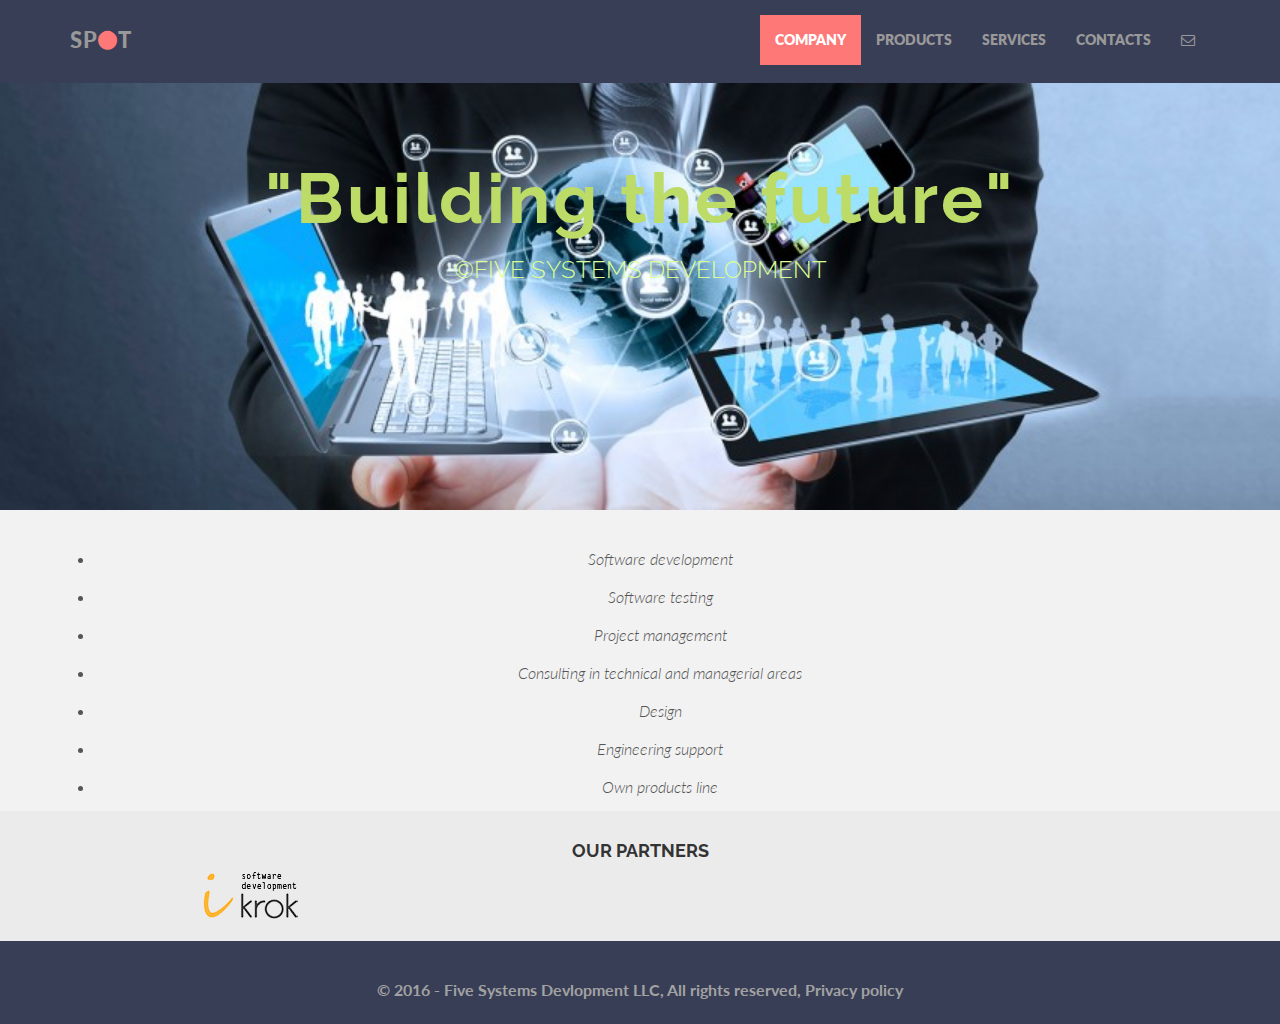
<file: Redesign/index.html>
<!DOCTYPE html>
<html lang="en">
  <head>
    <meta charset="utf-8">
    <meta http-equiv="X-UA-Compatible" content="IE=edge">
    <meta name="viewport" content="width=device-width, initial-scale=1.0">
    <meta name="description" content="">
    <meta name="author" content="">
    <link rel="shortcut icon" href="assets/ico/favicon.png">

    <title>SPOT - Free Bootstrap 3 Theme</title>

    <!-- Bootstrap core CSS -->
    <link href="assets/css/bootstrap.css" rel="stylesheet">
    <link href="assets/css/font-awesome.min.css" rel="stylesheet">

    <!-- Custom styles for this template -->
    <link href="assets/css/main.css" rel="stylesheet">


    <!-- HTML5 shim and Respond.js IE8 support of HTML5 elements and media queries -->
    <!--[if lt IE 9]>
      <script src="https://oss.maxcdn.com/libs/html5shiv/3.7.0/html5shiv.js"></script>
      <script src="https://oss.maxcdn.com/libs/respond.js/1.3.0/respond.min.js"></script>
    <![endif]-->
  </head>

  <body>

    <!-- Fixed navbar -->
    <div class="navbar navbar-inverse navbar-fixed-top">
      <div class="container">
        <div class="navbar-header">
          <button type="button" class="navbar-toggle" data-toggle="collapse" data-target=".navbar-collapse">
            <span class="icon-bar"></span>
            <span class="icon-bar"></span>
            <span class="icon-bar"></span>
          </button>
          <a class="navbar-brand" href="#">SP<i class="fa fa-circle"></i>T</a>
        </div>
        <div class="navbar-collapse collapse">
          <ul class="nav navbar-nav navbar-right">
            <li class="active"><a href="index.html">COMPANY</a></li>
            <li><a href="about.html">PRODUCTS</a></li>
            <li><a href="services.html">SERVICES</a></li>
            <li><a href="works.html">CONTACTS</a></li>
            <li><a data-toggle="modal" data-target="#myModal" href="#myModal"><i class="fa fa-envelope-o"></i></a></li>
          </ul>
        </div><!--/.nav-collapse -->
      </div>
    </div>

	<div id="headerwrap">
		<div class="container">
			<div class="row centered">
			    <div class="logo-container">
								<h1>"Building the future"</h1>
				<h3>©FIVE SYSTEMS DEVELOPMENT</h3>
				</div>
			</div><!-- row -->
		</div><!-- container -->
	</div><!-- headerwrap -->


	<div class="container w">
		<div class="row centered">
  <ul>
      <li><p><em>Software development</em></p></li>
      <li><p><em>Software testing</em></p></li>
      <li><p><em>Project management</em></p></li>
      <li><p><em>Consulting in technical and managerial areas</em></p></li>
        <li><p><em>Design</em></p></li>
        <li><p><em>Engineering support</em></p></li>
       <li><p><em>Own products line</em></p></li>
	</ul>	
		</div><!-- row -->

	</div><!-- container -->

	
	<div id="lg">
		<div class="container">
			<div class="row centered">
				<h4>OUR PARTNERS</h4>
				<div class="col-lg-2 col-lg-offset-1">
					<img src="assets/img/ikrok_partner.png" alt="">
				</div>
			</div><!-- row -->
		</div><!-- container -->
	</div><!-- dg -->
	
	
	<div id="r">
		<div class="container">
			<div class="row centered">
				<div class="col-lg-8 col-lg-offset-2">
					<p>© 2016 - Five Systems Devlopment LLC, All rights reserved, Privacy policy</p>
				</div>
			</div><!-- row -->
		</div><!-- container -->
	</div><! -- r wrap -->

	<!-- MODAL FOR CONTACT -->
	<!-- Modal -->
	<div class="modal fade" id="myModal" tabindex="-1" role="dialog" aria-labelledby="myModalLabel" aria-hidden="true">
	  <div class="modal-dialog">
	    <div class="modal-content">
	      <div class="modal-header">
	        <button type="button" class="close" data-dismiss="modal" aria-hidden="true">&times;</button>
	        <h4 class="modal-title" id="myModalLabel">contact us</h4>
	      </div>
	      <div class="modal-body">
		        <div class="row centered">
		        	<p>We are available 24/7, so don't hesitate to contact us.</p>
		        	<p>
		        		Somestreet Ave, 987<br/>
						London, UK.<br/>
						+44 8948-4343<br/>
						hi@blacktie.co
		        	</p>
		        	<div id="mapwrap">
		<iframe height="300" width="100%" frameborder="0" scrolling="no" marginheight="0" marginwidth="0" src="https://www.google.es/maps?t=m&amp;ie=UTF8&amp;ll=52.752693,22.791016&amp;spn=67.34552,156.972656&amp;z=2&amp;output=embed"></iframe>
					</div>	
		        </div>
	      </div>
	      <div class="modal-footer">
	        <button type="button" class="btn btn-danger" data-dismiss="modal">Save & Go</button>
	      </div>
	    </div><!-- /.modal-content -->
	  </div><!-- /.modal-dialog -->
	</div><!-- /.modal -->


    <!-- Bootstrap core JavaScript
    ================================================== -->
    <!-- Placed at the end of the document so the pages load faster -->
    <script src="https://code.jquery.com/jquery-1.10.2.min.js"></script>
    <script src="assets/js/bootstrap.min.js"></script>
  </body>
</html>
</file>
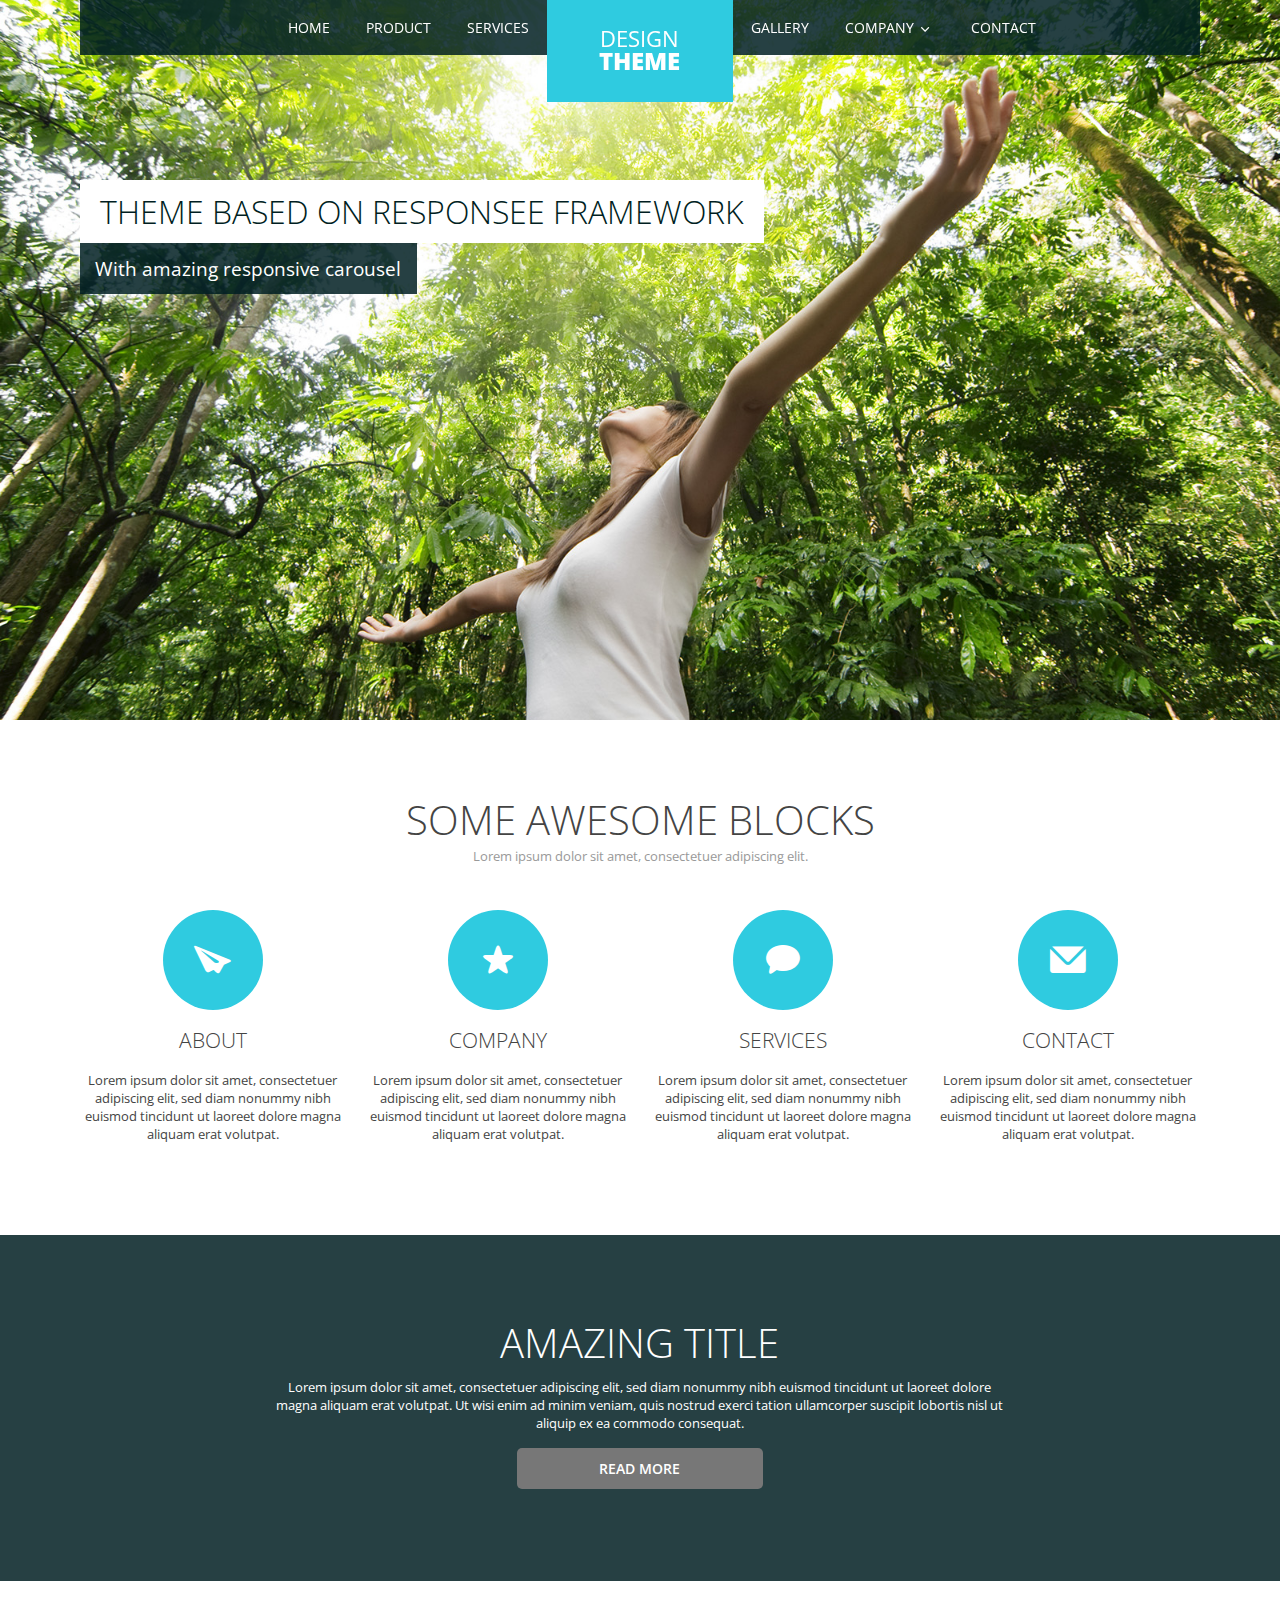
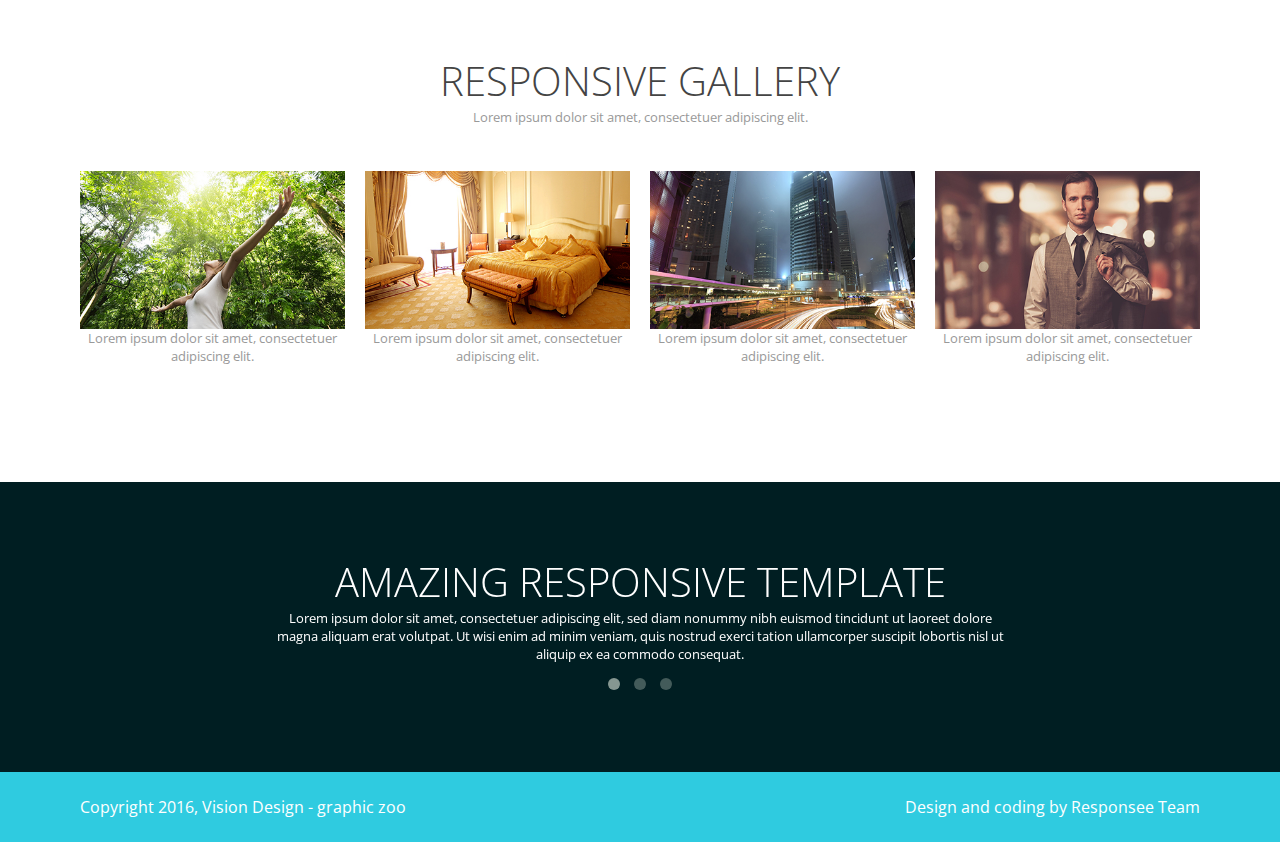
<file: Template/myresponsee/index.html>
<!DOCTYPE html>
<html lang="en-US">
   <head>
      <meta charset="UTF-8">
      <meta name="viewport" content="width=device-width, initial-scale=1.0" />
      <title>Responsive Design website template</title>
      <link rel="stylesheet" href="css/components.css">
      <link rel="stylesheet" href="css/responsee.css">
      <link rel="stylesheet" href="owl-carousel/owl.carousel.css">
      <link rel="stylesheet" href="owl-carousel/owl.theme.css">
      <!-- CUSTOM STYLE -->  
      <link rel="stylesheet" href="css/template-style.css">
      <link href='http://fonts.googleapis.com/css?family=Open+Sans:400,300,600,700,800&amp;subset=latin,latin-ext' rel='stylesheet' type='text/css'>
      <script type="text/javascript" src="js/jquery-1.8.3.min.js"></script>
      <script type="text/javascript" src="js/jquery-ui.min.js"></script>    
      <script type="text/javascript" src="js/modernizr.js"></script>
      <script type="text/javascript" src="js/responsee.js"></script>   
      <!--[if lt IE 9]>
	      <script src="http://html5shiv.googlecode.com/svn/trunk/html5.js"></script>
        <script src="http://css3-mediaqueries-js.googlecode.com/svn/trunk/css3-mediaqueries.js"></script>
      <![endif]-->
   </head>
   <body class="size-1140">
      <!-- TOP NAV WITH LOGO -->  
      <header>
         <nav>
            <div class="line">
               <div class="top-nav">              
                  <div class="logo hide-l">
                     <a href="../design/">DESIGN <br /><strong>THEME</strong></a>
                  </div>                  
                  <p class="nav-text">Custom menu text</p>
                  <div class="top-nav s-12 l-5">
                     <ul class="right top-ul chevron">
                        <li><a href="../design/">Home</a>
                        </li>
                        <li><a href="../design/product.html">Product</a>
                        </li>
                        <li><a href="../design/services.html">Services</a>
                        </li>
                     </ul>
                  </div>
                  <ul class="s-12 l-2">
                     <li class="logo hide-s hide-m">
                        <a href="../design/">DESIGN <br /><strong>THEME</strong></a>
                     </li>
                  </ul>
                  <div class="top-nav s-12 l-5">
                     <ul class="top-ul chevron">
                        <li><a href="../design/gallery.html">Gallery</a>
                        </li>
                        <li>
                           <a>Company</a>			    
                           <ul>
                              <li><a>Company 1</a>
                              </li>
                              <li><a>Company 2</a>
                              </li>
                              <li>
                                 <a>Company 3</a>				  
                                 <ul>
                                    <li><a>Company 3-1</a>
                                    </li>
                                    <li><a>Company 3-2</a>
                                    </li>
                                    <li><a>Company 3-3</a>
                                    </li>
                                 </ul>
                              </li>
                           </ul>
                        </li>
                        <li><a href="../design/contact.html">Contact</a>
                        </li>
                     </ul> 
                  </div>
               </div>
            </div>
         </nav>
      </header>
      <section>
         <!-- CAROUSEL -->  	
         <div id="carousel">
            <div id="owl-demo" class="owl-carousel owl-theme">
               <div class="item">
                  <img src="img/first.jpg" alt="">      
                  <div class="carousel-text">
                     <div class="line">
                        <div class="s-12 l-9">
                           <h2>Theme based on Responsee framework</h2>
                        </div>
                        <div class="s-12 l-9">
                           <p>With amazing responsive carousel
                           </p>
                        </div>
                     </div>
                  </div>
               </div>
               <div class="item">
                  <img src="img/second.jpg" alt="">      
                  <div class="carousel-text">
                     <div class="line">
                        <div class="s-12 l-9">
                           <h2>Build new layout in 10 minutes!</h2>
                        </div>
                        <div class="s-12 l-9">
                           <p>Lightweight, more intuitive and useful responsive CSS framework
                           </p>
                        </div>
                     </div>
                  </div>
               </div>
               <div class="item">
                  <img src="img/third.jpg" alt="">      
                  <div class="carousel-text">
                     <div class="line">
                        <div class="s-12 l-9">
                           <h2>Design theme is under the MIT license</h2>
                        </div>
                        <div class="s-12 l-9">
                           <p>Best theme based on Responsee framework
                           </p>
                        </div>
                     </div>
                  </div>
               </div>
            </div>
         </div>
         <!-- FIRST BLOCK --> 	
         <div id="first-block">
            <div class="line">
               <h2>Some awesome blocks</h2>
               <p class="subtitile">Lorem ipsum dolor sit amet, consectetuer adipiscing elit.
               </p>
               <div class="margin">
                  <div class="s-12 m-6 l-3 margin-bottom">
                     <i class="icon-paperplane_ico icon2x"></i>
                     <h3>About</h3>
                     <p>Lorem ipsum dolor sit amet, consectetuer adipiscing elit, sed diam nonummy nibh euismod tincidunt ut laoreet dolore magna aliquam erat volutpat.
                     </p>
                  </div>
                  <div class="s-12 m-6 l-3 margin-bottom">
                     <i class="icon-star icon2x"></i>
                     <h3>Company</h3>
                     <p>Lorem ipsum dolor sit amet, consectetuer adipiscing elit, sed diam nonummy nibh euismod tincidunt ut laoreet dolore magna aliquam erat volutpat.
                     </p>
                  </div>
                  <div class="s-12 m-6 l-3 margin-bottom">
                     <i class="icon-message icon2x"></i>
                     <h3>Services</h3>
                     <p>Lorem ipsum dolor sit amet, consectetuer adipiscing elit, sed diam nonummy nibh euismod tincidunt ut laoreet dolore magna aliquam erat volutpat.
                     </p>
                  </div>
                  <div class="s-12 m-6 l-3 margin-bottom">
                     <i class="icon-mail icon2x"></i>
                     <h3>Contact</h3>
                     <p>Lorem ipsum dolor sit amet, consectetuer adipiscing elit, sed diam nonummy nibh euismod tincidunt ut laoreet dolore magna aliquam erat volutpat.
                     </p>
                  </div>
               </div>
            </div>
         </div>
         <!-- SECOND BLOCK --> 	
         <div id="second-block">
            <div class="line">
               <div class="margin-bottom">
                  <div class="margin">
                     <article class="s-12 l-8 center">
                        <h1>Amazing title</h1>
                        <p class="margin-bottom">Lorem ipsum dolor sit amet, consectetuer adipiscing elit, sed diam nonummy nibh euismod tincidunt ut laoreet dolore magna aliquam erat volutpat. Ut wisi enim ad minim veniam, quis nostrud exerci tation ullamcorper suscipit lobortis nisl ut aliquip ex ea commodo consequat.
                        </p>
                        <a class="button s-12 l-4 center" href="product.html">Read more</a>  			
                     </article>
                  </div>
               </div>
            </div>
         </div>
         <!-- GALLERY --> 	
         <div id="third-block">
            <div class="line">
               <h2>Responsive gallery</h2>
               <p class="subtitile">Lorem ipsum dolor sit amet, consectetuer adipiscing elit.
               </p>
               <div class="margin">
                  <div class="s-12 m-6 l-3">
                     <img src="img/first-small.jpg" alt="alternative text">      
                     <p class="subtitile">Lorem ipsum dolor sit amet, consectetuer adipiscing elit.
                     </p>
                  </div>
                  <div class="s-12 m-6 l-3">
                     <img src="img/second-small.jpg" alt="alternative text">      
                     <p class="subtitile">Lorem ipsum dolor sit amet, consectetuer adipiscing elit.
                     </p>
                  </div>
                  <div class="s-12 m-6 l-3">
                     <img src="img/third-small.jpg" alt="alternative text">      
                     <p class="subtitile">Lorem ipsum dolor sit amet, consectetuer adipiscing elit.
                     </p>
                  </div>
                  <div class="s-12 m-6 l-3">
                     <img src="img/fourth-small.jpg" alt="alternative text">      
                     <p class="subtitile">Lorem ipsum dolor sit amet, consectetuer adipiscing elit.
                     </p>
                  </div>
               </div>
            </div>
         </div>
         <div id="fourth-block">
            <div class="line">
               <div id="owl-demo2" class="owl-carousel owl-theme">
                  <div class="item">
                     <h2>Amazing responsive template</h2>
                     <p class="s-12 m-12 l-8 center">Lorem ipsum dolor sit amet, consectetuer adipiscing elit, sed diam nonummy nibh euismod tincidunt ut laoreet dolore magna aliquam erat volutpat. Ut wisi enim ad minim veniam, quis nostrud exerci tation ullamcorper suscipit lobortis nisl ut aliquip ex ea commodo consequat.
                     </p>
                  </div>
                  <div class="item">
                     <h2>Responsive components</h2>
                     <p class="s-12 m-12 l-8 center">Lorem ipsum dolor sit amet, consectetuer adipiscing elit, sed diam nonummy nibh euismod tincidunt ut laoreet dolore magna aliquam erat volutpat. Ut wisi enim ad minim veniam, quis nostrud exerci tation ullamcorper suscipit lobortis nisl ut aliquip ex ea commodo consequat.
                     </p>
                  </div>
                  <div class="item">
                     <h2>Retina ready</h2>
                     <p class="s-12 m-12 l-8 center">Lorem ipsum dolor sit amet, consectetuer adipiscing elit, sed diam nonummy nibh euismod tincidunt ut laoreet dolore magna aliquam erat volutpat. Ut wisi enim ad minim veniam, quis nostrud exerci tation ullamcorper suscipit  lobortis nisl ut aliquip ex ea commodo consequat.
                     </p>
                  </div>
               </div>
            </div>
         </div>
      </section>
      <!-- FOOTER -->   
      <footer>
         <div class="line">
            <div class="s-12 l-6">
               <p>Copyright 2016, Vision Design - graphic zoo
               </p>
            </div>
            <div class="s-12 l-6">
               <p class="right">
                  <a class="right" href="http://www.myresponsee.com" title="Responsee - lightweight responsive framework">Design and coding by Responsee Team</a>
               </p>
            </div>
         </div>
      </footer>
      <script type="text/javascript" src="owl-carousel/owl.carousel.js"></script>   
      <script type="text/javascript">
         jQuery(document).ready(function($) {  
           $("#owl-demo").owlCarousel({
         	slideSpeed : 300,
         	autoPlay : true,
         	navigation : false,
         	pagination : false,
         	singleItem:true
           });
           $("#owl-demo2").owlCarousel({
         	slideSpeed : 300,
         	autoPlay : true,
         	navigation : false,
         	pagination : true,
         	singleItem:true
           });
         });	
          
      </script> 
   </body>
</html>
</file>
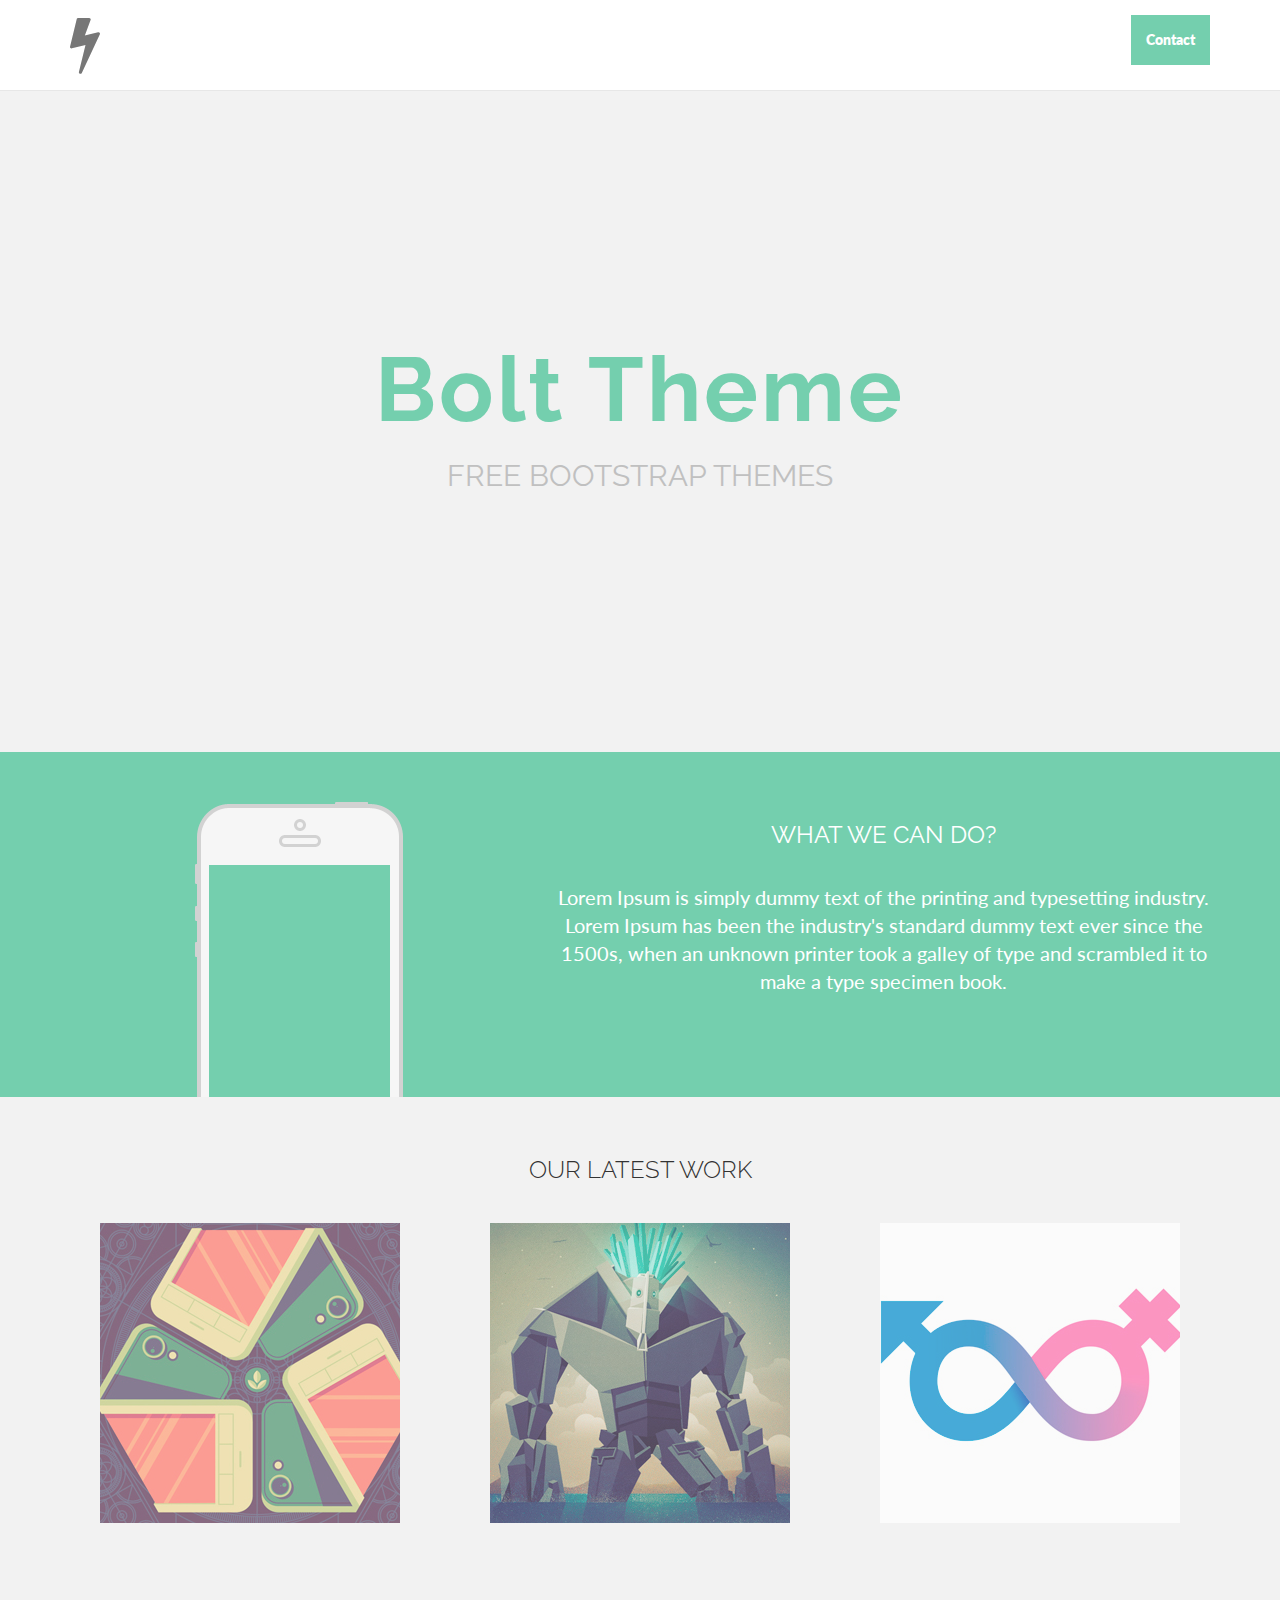
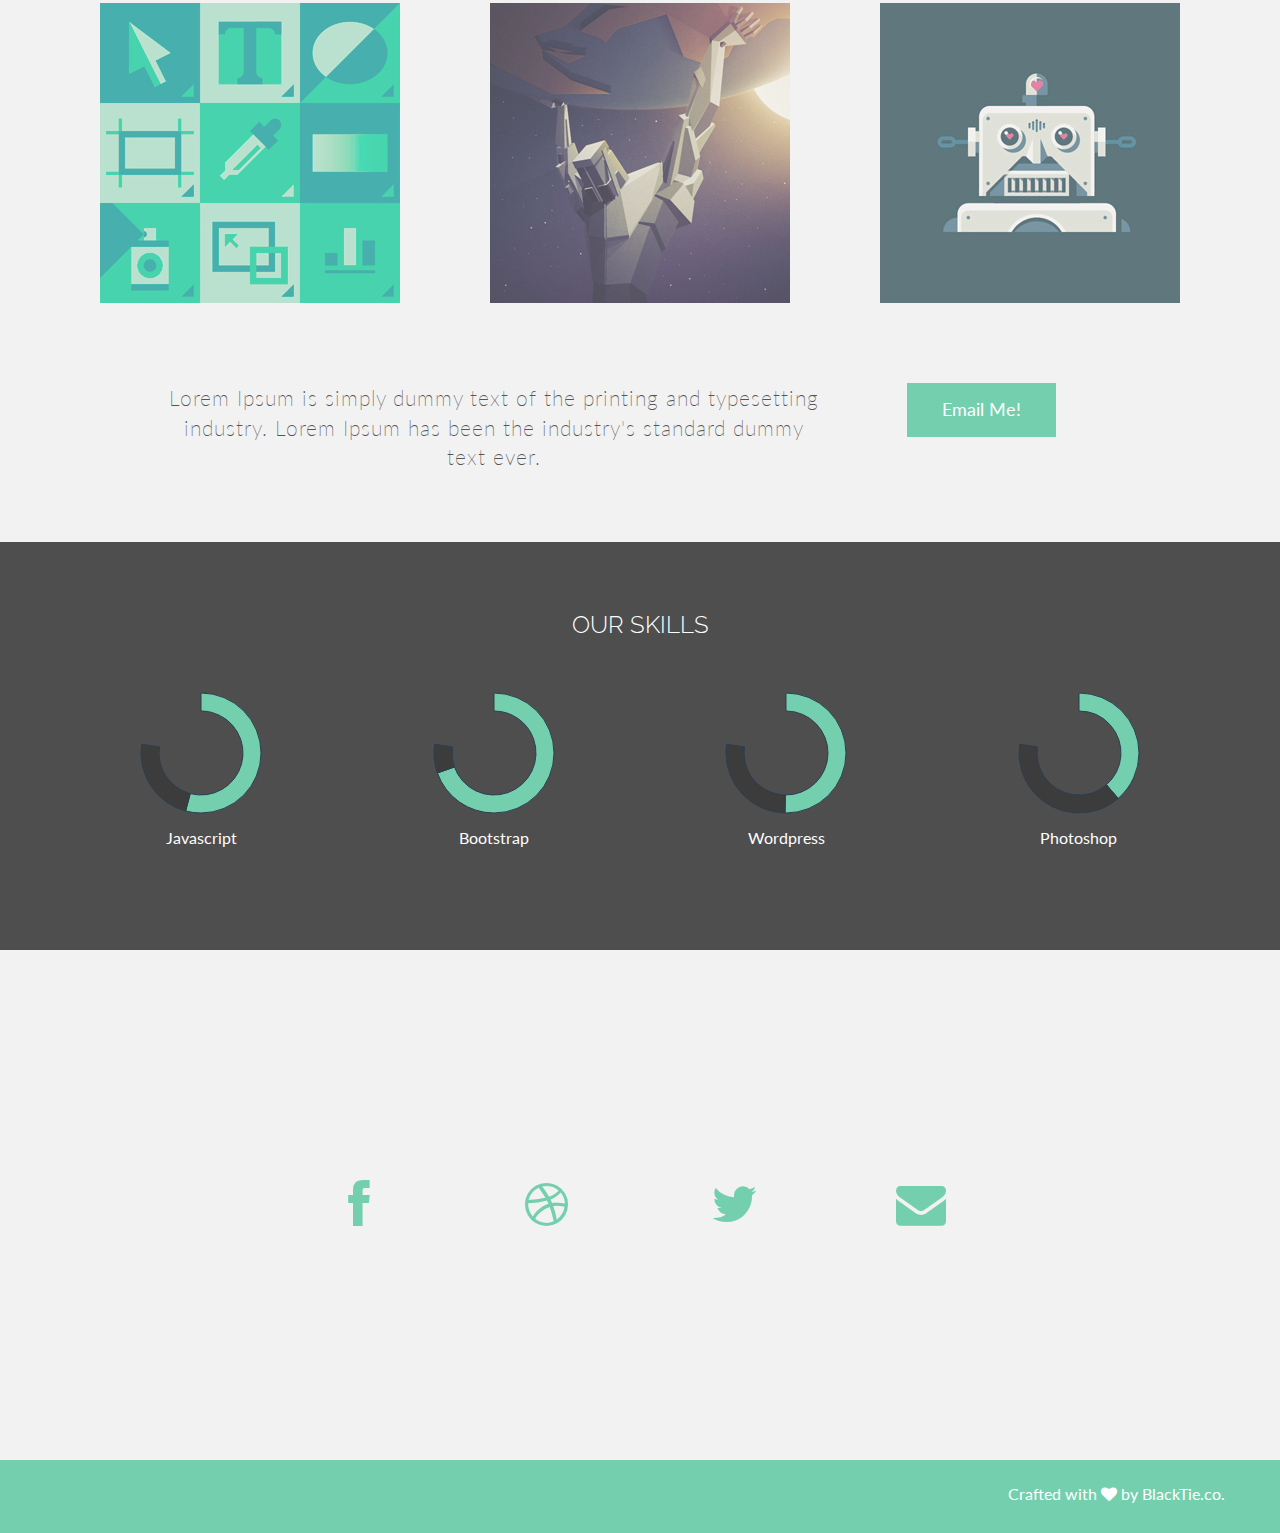
<file: Template/bolt/theme/index.html>
<!DOCTYPE html>
<html lang="en">
  <head>
    <meta charset="utf-8">
    <meta http-equiv="X-UA-Compatible" content="IE=edge">
    <meta name="viewport" content="width=device-width, initial-scale=1.0">
    <meta name="description" content="">
    <meta name="author" content="">

    <title>Bolt - Free Bootstrap 3 Theme</title>

    <!-- Bootstrap core CSS -->
    <link href="assets/css/bootstrap.css" rel="stylesheet">

    <!-- Custom styles for this template -->
    <link href="assets/css/main.css" rel="stylesheet">
    <link href="assets/css/font-awesome.min.css" rel="stylesheet">

    <script src="https://code.jquery.com/jquery-1.10.2.min.js"></script>
    <script src="assets/js/chart.js"></script>


    <!-- HTML5 shim and Respond.js IE8 support of HTML5 elements and media queries -->
    <!--[if lt IE 9]>
      <script src="https://oss.maxcdn.com/libs/html5shiv/3.7.0/html5shiv.js"></script>
      <script src="https://oss.maxcdn.com/libs/respond.js/1.3.0/respond.min.js"></script>
    <![endif]-->
  </head>

  <body>

    <!-- Fixed navbar -->
    <div class="navbar navbar-default navbar-fixed-top">
      <div class="container">
        <div class="navbar-header">
          <button type="button" class="navbar-toggle" data-toggle="collapse" data-target=".navbar-collapse">
            <span class="icon-bar"></span>
            <span class="icon-bar"></span>
            <span class="icon-bar"></span>
          </button>
          <a class="navbar-brand" href="#"><i class="fa fa-bolt"></i></a>
        </div>
        <div class="navbar-collapse collapse">
          <ul class="nav navbar-nav navbar-right">
            <li class="active"><a href="#contact">Contact</a></li>
          </ul>
        </div><!--/.nav-collapse -->
      </div>
    </div>


	<div id="hello">
	    <div class="container">
	    	<div class="row">
	    		<div class="col-lg-8 col-lg-offset-2 centered">
	    			<h1>Bolt Theme</h1>
	    			<h2>FREE BOOTSTRAP THEMES</h2>
	    		</div><!-- /col-lg-8 -->
	    	</div><!-- /row -->
	    </div> <!-- /container -->
	</div><!-- /hello -->
	
	<div id="green">
		<div class="container">
			<div class="row">
				<div class="col-lg-5 centered">
					<img src="assets/img/iphone.png" alt="">
				</div>
				
				<div class="col-lg-7 centered">
					<h3>WHAT WE CAN DO?</h3>
					<p>Lorem Ipsum is simply dummy text of the printing and typesetting industry. Lorem Ipsum has been the industry's standard dummy text ever since the 1500s, when an unknown printer took a galley of type and scrambled it to make a type specimen book.</p>
				</div>
			</div>
		</div>
	</div>
	
	<div class="container">
		<div class="row centered mt grid">
			<h3>OUR LATEST WORK</h3>
			<div class="mt"></div>
			<div class="col-lg-4">
				<a href="#"><img src="assets/img/01.jpg" alt=""></a>
			</div>
			<div class="col-lg-4">
				<a href="#"><img src="assets/img/02.jpg" alt=""></a>
			</div>
			<div class="col-lg-4">
				<a href="#"><img src="assets/img/03.jpg" alt=""></a>
			</div>
		</div>
		
		<div class="row centered mt grid">
			<div class="mt"></div>		
			<div class="col-lg-4">
				<a href="#"><img src="assets/img/04.jpg" alt=""></a>
			</div>
			<div class="col-lg-4">
				<a href="#"><img src="assets/img/05.jpg" alt=""></a>
			</div>
			<div class="col-lg-4">
				<a href="#"><img src="assets/img/06.jpg" alt=""></a>
			</div>
		</div>
		
		<div class="row mt centered">
			<div class="col-lg-7 col-lg-offset-1 mt">
					<p class="lead">Lorem Ipsum is simply dummy text of the printing and typesetting industry. Lorem Ipsum has been the industry's standard dummy text ever.</p>
			</div>
			
			<div class="col-lg-3 mt">
				<p><button type="button" class="btn btn-theme btn-lg">Email Me!</button></p>
			</div>
		</div>
	</div>


	<div id="skills">
		<div class="container">
			<div class="row centered">
				<h3>OUR SKILLS</h3>
				<div class="col-lg-3 mt">
					<canvas id="javascript" height="130" width="130"></canvas>
					<p>Javascript</p>
					<br>
					<script>
						var doughnutData = [
								{
									value: 70,
									color:"#74cfae"
								},
								{
									value : 30,
									color : "#3c3c3c"
								}
							];
							var myDoughnut = new Chart(document.getElementById("javascript").getContext("2d")).Doughnut(doughnutData);
					</script>
				</div>
				<div class="col-lg-3 mt">
					<canvas id="bootstrap" height="130" width="130"></canvas>
					<p>Bootstrap</p>
					<br>
					<script>
						var doughnutData = [
								{
									value: 90,
									color:"#74cfae"
								},
								{
									value : 10,
									color : "#3c3c3c"
								}
							];
							var myDoughnut = new Chart(document.getElementById("bootstrap").getContext("2d")).Doughnut(doughnutData);
					</script>
				</div>
				<div class="col-lg-3 mt">
					<canvas id="wordpress" height="130" width="130"></canvas>
					<p>Wordpress</p>
					<br>
					<script>
						var doughnutData = [
								{
									value: 65,
									color:"#74cfae"
								},
								{
									value : 35,
									color : "#3c3c3c"
								}
							];
							var myDoughnut = new Chart(document.getElementById("wordpress").getContext("2d")).Doughnut(doughnutData);
					</script>
				</div>
				<div class="col-lg-3 mt">
					<canvas id="photoshop" height="130" width="130"></canvas>
					<p>Photoshop</p>
					<br>
					<script>
						var doughnutData = [
								{
									value: 50,
									color:"#74cfae"
								},
								{
									value : 50,
									color : "#3c3c3c"
								}
							];
							var myDoughnut = new Chart(document.getElementById("photoshop").getContext("2d")).Doughnut(doughnutData);
					</script>
				</div>
			</div><!-- /row -->
		</div><!-- /container -->
	</div><!-- /skills -->
	
	<section id="contact"></section>
	<div id="social">
		<div class="container">
			<div class="row centered">
				<div class="col-lg-8 col-lg-offset-2">
					<div class="col-md-3">
						<a href="#"><i class="fa fa-facebook"></i></a>
					</div>
					<div class="col-md-3">
						<a href="#"><i class="fa fa-dribbble"></i></a>
					</div>
					<div class="col-md-3">
						<a href="#"><i class="fa fa-twitter"></i></a>
					</div>
					<div class="col-md-3">
						<a href="#"><i class="fa fa-envelope"></i></a>
					</div>
				</div>
			</div>
		</div><!-- /container -->
	</div><!-- /social -->


	<div id="f">
		<div class="container">
			<div class="row">
				<p>Crafted with <i class="fa fa-heart"></i> by BlackTie.co.</p>
			</div>
		</div>
	</div>

    <!-- Bootstrap core JavaScript
    ================================================== -->
    <!-- Placed at the end of the document so the pages load faster -->
    <script src="assets/js/bootstrap.js"></script>
  </body>
</html>
</file>
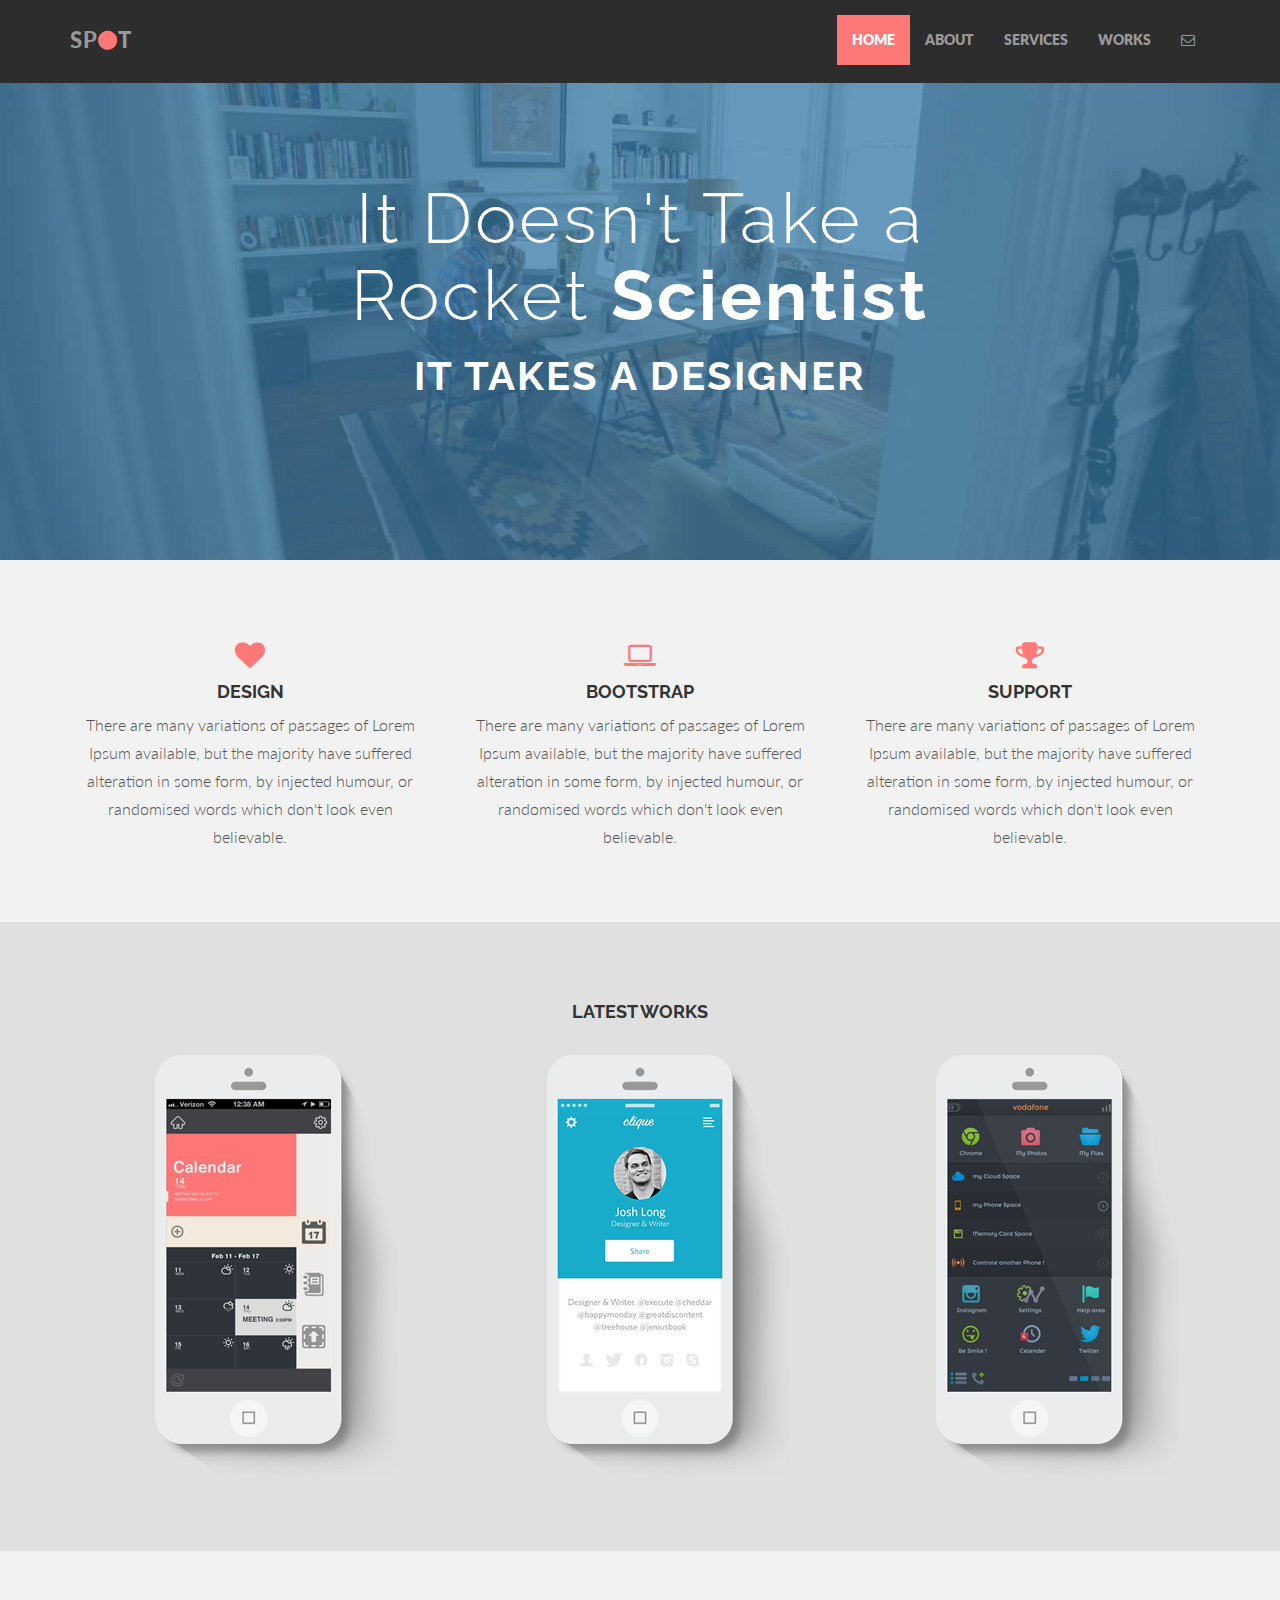
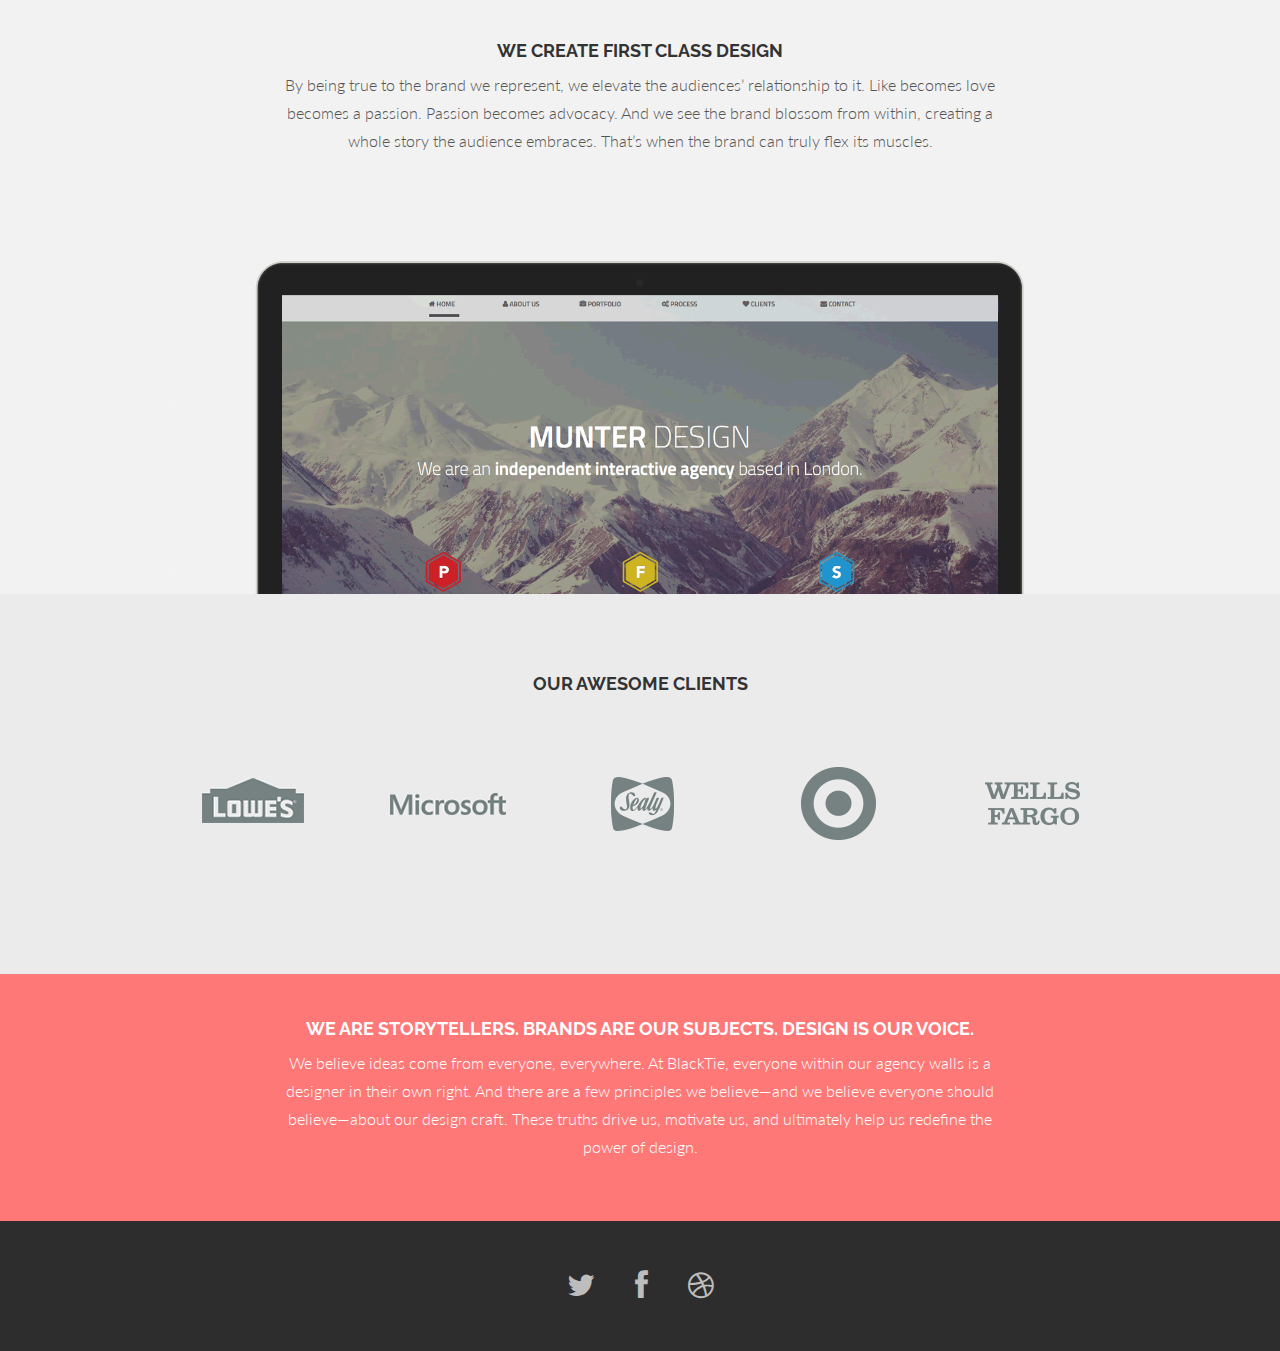
<file: Template/Spot Free Website Template - Free-CSS.com/spot/theme/index.html>
<!DOCTYPE html>
<html lang="en">
  <head>
    <meta charset="utf-8">
    <meta http-equiv="X-UA-Compatible" content="IE=edge">
    <meta name="viewport" content="width=device-width, initial-scale=1.0">
    <meta name="description" content="">
    <meta name="author" content="">
    <link rel="shortcut icon" href="assets/ico/favicon.png">

    <title>SPOT - Free Bootstrap 3 Theme</title>

    <!-- Bootstrap core CSS -->
    <link href="assets/css/bootstrap.css" rel="stylesheet">
    <link href="assets/css/font-awesome.min.css" rel="stylesheet">

    <!-- Custom styles for this template -->
    <link href="assets/css/main.css" rel="stylesheet">


    <!-- HTML5 shim and Respond.js IE8 support of HTML5 elements and media queries -->
    <!--[if lt IE 9]>
      <script src="https://oss.maxcdn.com/libs/html5shiv/3.7.0/html5shiv.js"></script>
      <script src="https://oss.maxcdn.com/libs/respond.js/1.3.0/respond.min.js"></script>
    <![endif]-->
  </head>

  <body>

    <!-- Fixed navbar -->
    <div class="navbar navbar-inverse navbar-fixed-top">
      <div class="container">
        <div class="navbar-header">
          <button type="button" class="navbar-toggle" data-toggle="collapse" data-target=".navbar-collapse">
            <span class="icon-bar"></span>
            <span class="icon-bar"></span>
            <span class="icon-bar"></span>
          </button>
          <a class="navbar-brand" href="#">SP<i class="fa fa-circle"></i>T</a>
        </div>
        <div class="navbar-collapse collapse">
          <ul class="nav navbar-nav navbar-right">
            <li class="active"><a href="index.html">HOME</a></li>
            <li><a href="about.html">ABOUT</a></li>
            <li><a href="services.html">SERVICES</a></li>
            <li><a href="works.html">WORKS</a></li>
            <li><a data-toggle="modal" data-target="#myModal" href="#myModal"><i class="fa fa-envelope-o"></i></a></li>
          </ul>
        </div><!--/.nav-collapse -->
      </div>
    </div>

	<div id="headerwrap">
		<div class="container">
			<div class="row centered">
				<div class="col-lg-8 col-lg-offset-2">
				<h1>It Doesn't Take a Rocket <b>Scientist</b></h1>
				<h2>It Takes a Designer</h2>
				</div>
			</div><!-- row -->
		</div><!-- container -->
	</div><!-- headerwrap -->


	<div class="container w">
		<div class="row centered">
			<br><br>
			<div class="col-lg-4">
				<i class="fa fa-heart"></i>
				<h4>DESIGN</h4>
				<p>There are many variations of passages of Lorem Ipsum available, but the majority have suffered alteration in some form, by injected humour, or randomised words which don't look even believable.</p>
			</div><!-- col-lg-4 -->

			<div class="col-lg-4">
				<i class="fa fa-laptop"></i>
				<h4>BOOTSTRAP</h4>
				<p>There are many variations of passages of Lorem Ipsum available, but the majority have suffered alteration in some form, by injected humour, or randomised words which don't look even believable.</p>
			</div><!-- col-lg-4 -->

			<div class="col-lg-4">
				<i class="fa fa-trophy"></i>
				<h4>SUPPORT</h4>
				<p>There are many variations of passages of Lorem Ipsum available, but the majority have suffered alteration in some form, by injected humour, or randomised words which don't look even believable.</p>
			</div><!-- col-lg-4 -->
		</div><!-- row -->
		<br>
		<br>
	</div><!-- container -->


	<!-- PORTFOLIO SECTION -->
	<div id="dg">
		<div class="container">
			<div class="row centered">
				<h4>LATEST WORKS</h4>
				<br>
				<div class="col-lg-4">
					<div class="tilt">
					<a href="#"><img src="assets/img/p01.png" alt=""></a>
					</div>
				</div>

				<div class="col-lg-4">
					<div class="tilt">
					<a href="#"><img src="assets/img/p03.png" alt=""></a>
					</div>
				</div>

				<div class="col-lg-4">
					<div class="tilt">
					<a href="#"><img src="assets/img/p02.png" alt=""></a>
					</div>
				</div>
			</div><!-- row -->
		</div><!-- container -->
	</div><!-- DG -->


	<!-- FEATURE SECTION -->
	<div class="container wb">
		<div class="row centered">
			<br><br>
			<div class="col-lg-8 col-lg-offset-2">
				<h4>WE CREATE FIRST CLASS DESIGN</h4>
				<p>By being true to the brand we represent, we elevate the audiences’ relationship to it. Like becomes love becomes a passion. Passion becomes advocacy. And we see the brand blossom from within, creating a whole story the audience embraces. That’s when the brand can truly flex its muscles.</p>
			<p><br/><br/></p>
			</div>
			<div class="col-lg-2"></div>
			<div class="col-lg-10 col-lg-offset-1">
				<img class="img-responsive" src="assets/img/munter.png" alt="">
			</div>
		</div><!-- row -->
	</div><!-- container -->


	<div id="lg">
		<div class="container">
			<div class="row centered">
				<h4>OUR AWESOME CLIENTS</h4>
				<div class="col-lg-2 col-lg-offset-1">
					<img src="assets/img/c01.gif" alt="">
				</div>
				<div class="col-lg-2">
					<img src="assets/img/c02.gif" alt="">
				</div>
				<div class="col-lg-2">
					<img src="assets/img/c03.gif" alt="">
				</div>
				<div class="col-lg-2">
					<img src="assets/img/c04.gif" alt="">
				</div>
				<div class="col-lg-2">
					<img src="assets/img/c05.gif" alt="">
				</div>
			</div><!-- row -->
		</div><!-- container -->
	</div><!-- dg -->
	
	
	<div id="r">
		<div class="container">
			<div class="row centered">
				<div class="col-lg-8 col-lg-offset-2">
					<h4>WE ARE STORYTELLERS. BRANDS ARE OUR SUBJECTS. DESIGN IS OUR VOICE.</h4>
					<p>We believe ideas come from everyone, everywhere. At BlackTie, everyone within our agency walls is a designer in their own right. And there are a few principles we believe—and we believe everyone should believe—about our design craft. These truths drive us, motivate us, and ultimately help us redefine the power of design.</p>
				</div>
			</div><!-- row -->
		</div><!-- container -->
	</div><! -- r wrap -->
	
	
	<!-- FOOTER -->
	<div id="f">
		<div class="container">
			<div class="row centered">
				<a href="#"><i class="fa fa-twitter"></i></a><a href="#"><i class="fa fa-facebook"></i></a><a href="#"><i class="fa fa-dribbble"></i></a>
		
			</div><!-- row -->
		</div><!-- container -->
	</div><!-- Footer -->


	<!-- MODAL FOR CONTACT -->
	<!-- Modal -->
	<div class="modal fade" id="myModal" tabindex="-1" role="dialog" aria-labelledby="myModalLabel" aria-hidden="true">
	  <div class="modal-dialog">
	    <div class="modal-content">
	      <div class="modal-header">
	        <button type="button" class="close" data-dismiss="modal" aria-hidden="true">&times;</button>
	        <h4 class="modal-title" id="myModalLabel">contact us</h4>
	      </div>
	      <div class="modal-body">
		        <div class="row centered">
		        	<p>We are available 24/7, so don't hesitate to contact us.</p>
		        	<p>
		        		Somestreet Ave, 987<br/>
						London, UK.<br/>
						+44 8948-4343<br/>
						hi@blacktie.co
		        	</p>
		        	<div id="mapwrap">
		<iframe height="300" width="100%" frameborder="0" scrolling="no" marginheight="0" marginwidth="0" src="https://www.google.es/maps?t=m&amp;ie=UTF8&amp;ll=52.752693,22.791016&amp;spn=67.34552,156.972656&amp;z=2&amp;output=embed"></iframe>
					</div>	
		        </div>
	      </div>
	      <div class="modal-footer">
	        <button type="button" class="btn btn-danger" data-dismiss="modal">Save & Go</button>
	      </div>
	    </div><!-- /.modal-content -->
	  </div><!-- /.modal-dialog -->
	</div><!-- /.modal -->


    <!-- Bootstrap core JavaScript
    ================================================== -->
    <!-- Placed at the end of the document so the pages load faster -->
    <script src="https://code.jquery.com/jquery-1.10.2.min.js"></script>
    <script src="assets/js/bootstrap.min.js"></script>
  </body>
</html>
</file>
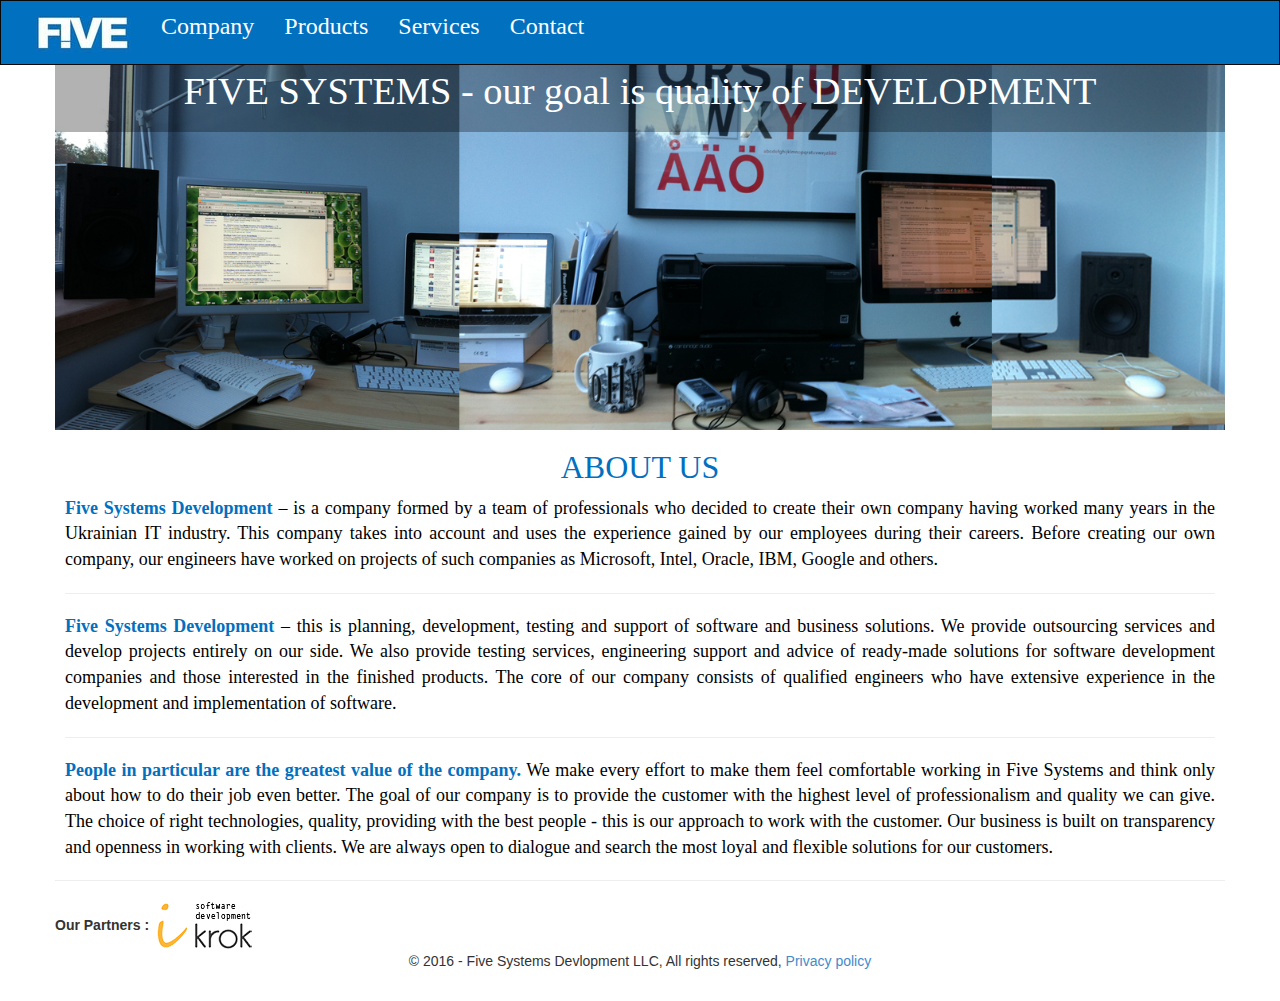
<file: Origin/About - Five Systems Development.htm>
<!DOCTYPE html>
<html class=" js flexbox flexboxlegacy canvas canvastext webgl no-touch geolocation postmessage no-websqldatabase indexeddb hashchange history draganddrop websockets rgba hsla multiplebgs backgroundsize borderimage borderradius boxshadow textshadow opacity cssanimations csscolumns cssgradients no-cssreflections csstransforms csstransforms3d csstransitions fontface generatedcontent video audio localstorage sessionstorage webworkers applicationcache svg inlinesvg smil svgclippaths" style="" lang="en"><head>
<meta http-equiv="content-type" content="text/html; charset=UTF-8"><meta charset="utf-8"><meta name="author" content="Ivan Mazur , Sergey Kizyan"><meta name="description" content="This is the web site of software development company named Five Systems Development"><meta name="keywords" content="Five, Five systems, Five Ukraine, five outsourcing, software development five, qa five systems, outsourcing vinnitsa, файв системс винница,
                                    файв системз вінниця"><meta name="viewport" content="width=device-width, initial-scale=1.0"><title>
	About - Five Systems Development
</title><script src="About%20-%20Five%20Systems%20Development_files/modernizr"></script>
<link href="About%20-%20Five%20Systems%20Development_files/css.css" rel="stylesheet">
<link href="http://www.fivesysdev.com/icon_for_site_32.ico" rel="shortcut icon" type="image/x-icon"></head>
<body>
    <form method="post" action="./About" id="ctl01">
<div class="aspNetHidden">
<input name="__EVENTTARGET" id="__EVENTTARGET" value="" type="hidden">
<input name="__EVENTARGUMENT" id="__EVENTARGUMENT" value="" type="hidden">
<input name="__VIEWSTATE" id="__VIEWSTATE" value="2xaZb9N2DRdzz6Vj53dCvOOlytlLjyAhqEKF20N7HtX2nTZT2D6+oXNc6oV0DIRsWM8sxpjUEC6/TcNeQEQYvp7T07hQwI4iKLRJbVqhHQsmBlNNFX39/IAQSpE6wCXU4kEkJ8Qxpz85iFgfhaYWseXH8ciO9bMIpbWuIywfxM45pniZ6AwJhCXsbVXtLoWsGsOeQIAACDl9rEooHvZY4A==" type="hidden">
</div>

<script type="text/javascript">
//<![CDATA[
var theForm = document.forms['ctl01'];
if (!theForm) {
    theForm = document.ctl01;
}
function __doPostBack(eventTarget, eventArgument) {
    if (!theForm.onsubmit || (theForm.onsubmit() != false)) {
        theForm.__EVENTTARGET.value = eventTarget;
        theForm.__EVENTARGUMENT.value = eventArgument;
        theForm.submit();
    }
}
//]]>
</script>



<script src="About%20-%20Five%20Systems%20Development_files/MsAjaxJs" type="text/javascript"></script>
<script src="About%20-%20Five%20Systems%20Development_files/jquery-1.js" type="text/javascript"></script>
<script src="About%20-%20Five%20Systems%20Development_files/bootstrap.js" type="text/javascript"></script>
<script src="About%20-%20Five%20Systems%20Development_files/respond.js" type="text/javascript"></script>
<script src="About%20-%20Five%20Systems%20Development_files/WebFormsJs" type="text/javascript"></script>
<div class="aspNetHidden">

	<input name="__VIEWSTATEGENERATOR" id="__VIEWSTATEGENERATOR" value="E809BCA5" type="hidden">
</div>
        <script type="text/javascript">
//<![CDATA[
Sys.WebForms.PageRequestManager._initialize('ctl00$ctl11', 'ctl01', [], [], [], 90, 'ctl00');
//]]>
</script>


       <header>

        <div class="navbar navbar-inverse ">

            <div class="pull-right">

            </div>

            <div class="container-fluid">
                <div class="navbar-header">
                    <ul class="nav navbar-nav">
                        <li>
                    <a href="http://www.fivesysdev.com/" class="pull-left" style="margin-left:20px;">
                        <img id="Image2" src="About%20-%20Five%20Systems%20Development_files/logo_small_37h.jpg"></a>
                            </li>
                        <li>
                    <button type="button" class="navbar-toggle pull-right" style="margin-right:20px;  " data-toggle="collapse" data-target="#myNavbar">
                    <span class="icon-bar"></span>
                    <span class="icon-bar"></span>
                    <span class="icon-bar"></span>
                    </button>
                            </li></ul>
                    </div>
                <div class="navbar-collapse collapse " id="myNavbar">
                    <ul class="nav navbar-nav">
                     
                        <li><a href="http://www.fivesysdev.com/About" class="mainheader">Company</a></li>
                        <li><a href="http://www.fivesysdev.com/Products" class="mainheader">Products</a></li>
                        <li><a href="http://www.fivesysdev.com/Services" class="mainheader">Services</a></li>
                        <li><a href="http://www.fivesysdev.com/Contact" class="mainheader">Contact</a></li>
                    </ul>
                   <!-- 
                    <ul class=" btn pull-right">

                    <li style="list-style-type:none;" >

                    <a href="#" class="language_picker">EN</a>
                    <a href="#" class="language_picker">UK</a>
                    <a href="#" class="language_picker">RU</a>

                        </li>

                    </ul>
                    -->

                </div>
            </div>
        </div> </header>
        <div class="container body-content">
            



          <link href="About%20-%20Five%20Systems%20Development_files/About.css" rel="stylesheet">

       <div class="example3 " style="width:100%">

    <img src="About%20-%20Five%20Systems%20Development_files/aboutusheader.jpg" style=" width:100%;height:auto;" ;="" height="300">

    <div class="example_text" style="text-align:center">
        <h6>FIVE SYSTEMS - our goal is quality of DEVELOPMENT</h6>
        <span> </span>
    </div>
</div>

 <div class="page_name">
     <h2 class="page_name" style="color:#0170BF;font-size:32px;font-family:FF Meta Serif;">ABOUT US</h2>

 </div>
    
    <div class="hero-unit">
    
    <div class="info ">
        <p>
           <b style="color:#0170BF">Five Systems Development</b> – is a 
company formed by a team of professionals who decided to create their 
own company having worked many years in the Ukrainian IT industry.
           This company takes into account and uses the experience 
gained by our employees during their careers.
           Before creating our own company, our engineers have worked on
 projects of such companies as Microsoft, Intel, Oracle, IBM, Google and
 others.
        </p>
       <hr>
        <p>
           <b style="color:#0170BF">Five Systems Development</b> – this 
is planning, development, testing and support of software and business 
solutions.
           We provide outsourcing services and develop projects entirely
 on our side.
           We also provide testing services, engineering support and 
advice of ready-made solutions for software development companies and 
those interested in the finished products. 
           The core of our company consists of qualified engineers who 
have extensive experience in the development and implementation of 
software.
        </p>
         <hr>
        <p>
           <b style="color:#0170BF"><strong>People in particular are the greatest value of the company.</strong></b>
           We make every effort to make them feel comfortable working in
 Five Systems and think only about how to do their job even better.
           The goal of our company is to provide the customer with the 
highest level of professionalism and quality we can give.
           The choice of right technologies, quality, providing with the
 best people - this is our approach to work with the customer.
           Our business is built on transparency and openness in working
 with clients.
           We are always open to dialogue and search the most loyal and 
flexible solutions for our customers.
        </p>
    </div>
    </div>

            <hr>
            <footer>

                <div>
                    <b>Our Partners : </b><a class="partners_font" href="http://ikrok.net/" target="_blank"><img src="About%20-%20Five%20Systems%20Development_files/ikrok_partner.png"></a>

                </div>

                <p style="text-align:center">© 2016 - Five Systems Devlopment LLC, All rights reserved, <a href="http://www.fivesysdev.com/Privacy%20policy"> Privacy policy</a></p>
              
               
                <!--
                     <script type="text/javascript"><!--
                document.write("<a href='//www.liveinternet.ru/click' "+
                "target=_blank><img src='//counter.yadro.ru/hit?t14.6;r"+
                escape(document.referrer)+((typeof(screen)=="undefined")?"":
                ";s"+screen.width+"*"+screen.height+"*"+(screen.colorDepth?
                screen.colorDepth:screen.pixelDepth))+";u"+escape(document.URL)+
                ";"+Math.random()+
                 "' alt='' title='LiveInternet: number of pageviews for 24 hours,"+
                 " of visitors for 24 hours and for today is shown' "+
                "border='0' width='88' height='31'><\/a>")
                 //--><!--</script>
                   
                     -->
            </footer>
        </div>
    </form>


</body></html>
</file>
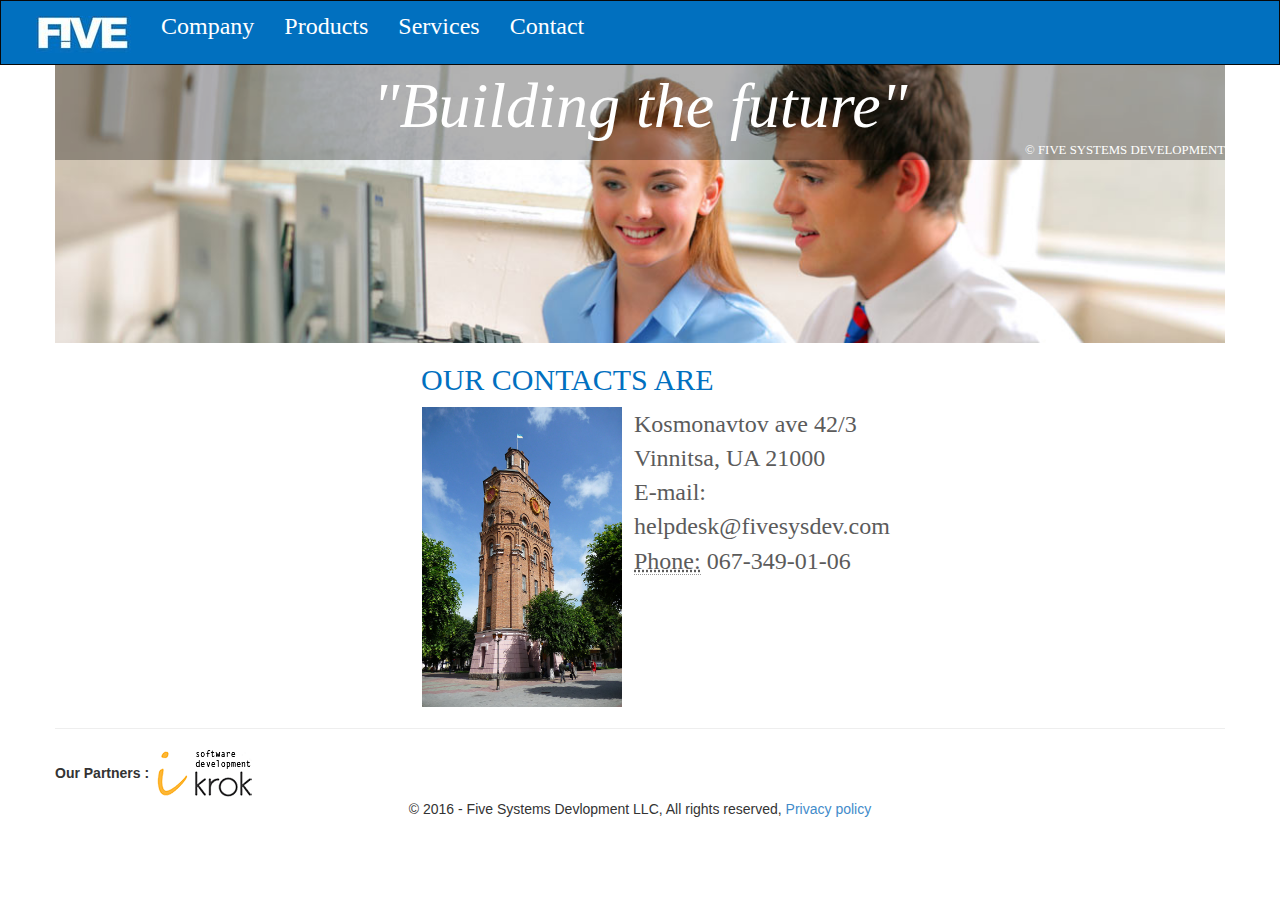
<file: Origin/Privacy policy - Five Systems Development.htm>
<!DOCTYPE html>
<html class=" js flexbox flexboxlegacy canvas canvastext webgl no-touch geolocation postmessage no-websqldatabase indexeddb hashchange history draganddrop websockets rgba hsla multiplebgs backgroundsize borderimage borderradius boxshadow textshadow opacity cssanimations csscolumns cssgradients no-cssreflections csstransforms csstransforms3d csstransitions fontface generatedcontent video audio localstorage sessionstorage webworkers applicationcache svg inlinesvg smil svgclippaths" style="" lang="en"><head>
<meta http-equiv="content-type" content="text/html; charset=UTF-8"><meta charset="utf-8"><meta name="author" content="Ivan Mazur , Sergey Kizyan"><meta name="description" content="This is the web site of software development company named Five Systems Development"><meta name="keywords" content="Five, Five systems, Five Ukraine, five outsourcing, software development five, qa five systems, outsourcing vinnitsa, файв системс винница,
                                    файв системз вінниця"><meta name="viewport" content="width=device-width, initial-scale=1.0"><title>
	Privacy policy - Five Systems Development
</title><script src="Privacy%20policy%20-%20Five%20Systems%20Development_files/modernizr"></script>
<link href="Privacy%20policy%20-%20Five%20Systems%20Development_files/css.css" rel="stylesheet">
<link href="http://www.fivesysdev.com/icon_for_site_32.ico" rel="shortcut icon" type="image/x-icon"></head>
<body>
    <form method="post" action="./Contact" id="ctl01">
<div class="aspNetHidden">
<input name="__EVENTTARGET" id="__EVENTTARGET" value="" type="hidden">
<input name="__EVENTARGUMENT" id="__EVENTARGUMENT" value="" type="hidden">
<input name="__VIEWSTATE" id="__VIEWSTATE" value="[base64]" type="hidden">
</div>

<script type="text/javascript">
//<![CDATA[
var theForm = document.forms['ctl01'];
if (!theForm) {
    theForm = document.ctl01;
}
function __doPostBack(eventTarget, eventArgument) {
    if (!theForm.onsubmit || (theForm.onsubmit() != false)) {
        theForm.__EVENTTARGET.value = eventTarget;
        theForm.__EVENTARGUMENT.value = eventArgument;
        theForm.submit();
    }
}
//]]>
</script>



<script src="Privacy%20policy%20-%20Five%20Systems%20Development_files/MsAjaxJs" type="text/javascript"></script>
<script src="Privacy%20policy%20-%20Five%20Systems%20Development_files/jquery-1.js" type="text/javascript"></script>
<script src="Privacy%20policy%20-%20Five%20Systems%20Development_files/bootstrap.js" type="text/javascript"></script>
<script src="Privacy%20policy%20-%20Five%20Systems%20Development_files/respond.js" type="text/javascript"></script>
<script src="Privacy%20policy%20-%20Five%20Systems%20Development_files/WebFormsJs" type="text/javascript"></script>
<div class="aspNetHidden">

	<input name="__VIEWSTATEGENERATOR" id="__VIEWSTATEGENERATOR" value="CD2448B2" type="hidden">
</div>
        <script type="text/javascript">
//<![CDATA[
Sys.WebForms.PageRequestManager._initialize('ctl00$ctl11', 'ctl01', [], [], [], 90, 'ctl00');
//]]>
</script>


       <header>

        <div class="navbar navbar-inverse ">

            <div class="pull-right">

            </div>

            <div class="container-fluid">
                <div class="navbar-header">
                    <ul class="nav navbar-nav">
                        <li>
                    <a href="http://www.fivesysdev.com/" class="pull-left" style="margin-left:20px;">
                        <img id="Image2" src="Privacy%20policy%20-%20Five%20Systems%20Development_files/logo_small_37h.jpg"></a>
                            </li>
                        <li>
                    <button type="button" class="navbar-toggle pull-right" style="margin-right:20px;  " data-toggle="collapse" data-target="#myNavbar">
                    <span class="icon-bar"></span>
                    <span class="icon-bar"></span>
                    <span class="icon-bar"></span>
                    </button>
                            </li></ul>
                    </div>
                <div class="navbar-collapse collapse " id="myNavbar">
                    <ul class="nav navbar-nav">
                     
                        <li><a href="http://www.fivesysdev.com/About" class="mainheader">Company</a></li>
                        <li><a href="http://www.fivesysdev.com/Products" class="mainheader">Products</a></li>
                        <li><a href="http://www.fivesysdev.com/Services" class="mainheader">Services</a></li>
                        <li><a href="http://www.fivesysdev.com/Contact" class="mainheader">Contact</a></li>
                    </ul>
                   <!-- 
                    <ul class=" btn pull-right">

                    <li style="list-style-type:none;" >

                    <a href="#" class="language_picker">EN</a>
                    <a href="#" class="language_picker">UK</a>
                    <a href="#" class="language_picker">RU</a>

                        </li>

                    </ul>
                    -->

                </div>
            </div>
        </div> </header>
        <div class="container body-content">
            

 <link href="Privacy%20policy%20-%20Five%20Systems%20Development_files/Contact.css" rel="stylesheet">

    <div class="example3 " style="width:100%">

    <img src="Privacy%20policy%20-%20Five%20Systems%20Development_files/komp18.jpg" style=" width:100%;height:auto;" ;="" height="300">

    <div class="example_text" style="text-align:center">
        
        <span>"Building the future" </span>
        <p>© FIVE SYSTEMS DEVELOPMENT</p>
    </div>
</div>

    







    <div class="container" style="width:40%; ">
    <h2 style="color:#0170BF;font-family:FF Meta Serif;">OUR CONTACTS ARE</h2>

        <table>

                             <tbody><tr> 
    <td style="vertical-align:top;"><img src="Privacy%20policy%20-%20Five%20Systems%20Development_files/Contacts.jpg" class="leftimg" style=" margin-right:10px; width:200px;height:300px;">
    </td>
    <td style=" font-family:FF Meta Serif; font-size:24px; color:#5B5B5B; vertical-align:top;">   <p>
        Kosmonavtov ave 42/3<br>
        Vinnitsa, UA 21000<br>
        E-mail: helpdesk@fivesysdev.com <br>
        <abbr title="Phone">Phone:</abbr>
        067-349-01-06
    </p>
    </td>
                    
   </tr>

                </tbody></table>


 </div>

            <hr>
            <footer>

                <div>
                    <b>Our Partners : </b><a class="partners_font" href="http://ikrok.net/" target="_blank"><img src="Privacy%20policy%20-%20Five%20Systems%20Development_files/ikrok_partner.png"></a>

                </div>

                <p style="text-align:center">© 2016 - Five Systems Devlopment LLC, All rights reserved, <a href="http://www.fivesysdev.com/Privacy%20policy"> Privacy policy</a></p>
              
               
                <!--
                     <script type="text/javascript"><!--
                document.write("<a href='//www.liveinternet.ru/click' "+
                "target=_blank><img src='//counter.yadro.ru/hit?t14.6;r"+
                escape(document.referrer)+((typeof(screen)=="undefined")?"":
                ";s"+screen.width+"*"+screen.height+"*"+(screen.colorDepth?
                screen.colorDepth:screen.pixelDepth))+";u"+escape(document.URL)+
                ";"+Math.random()+
                 "' alt='' title='LiveInternet: number of pageviews for 24 hours,"+
                 " of visitors for 24 hours and for today is shown' "+
                "border='0' width='88' height='31'><\/a>")
                 //--><!--</script>
                   
                     -->
            </footer>
        </div>
    </form>


</body></html>
</file>
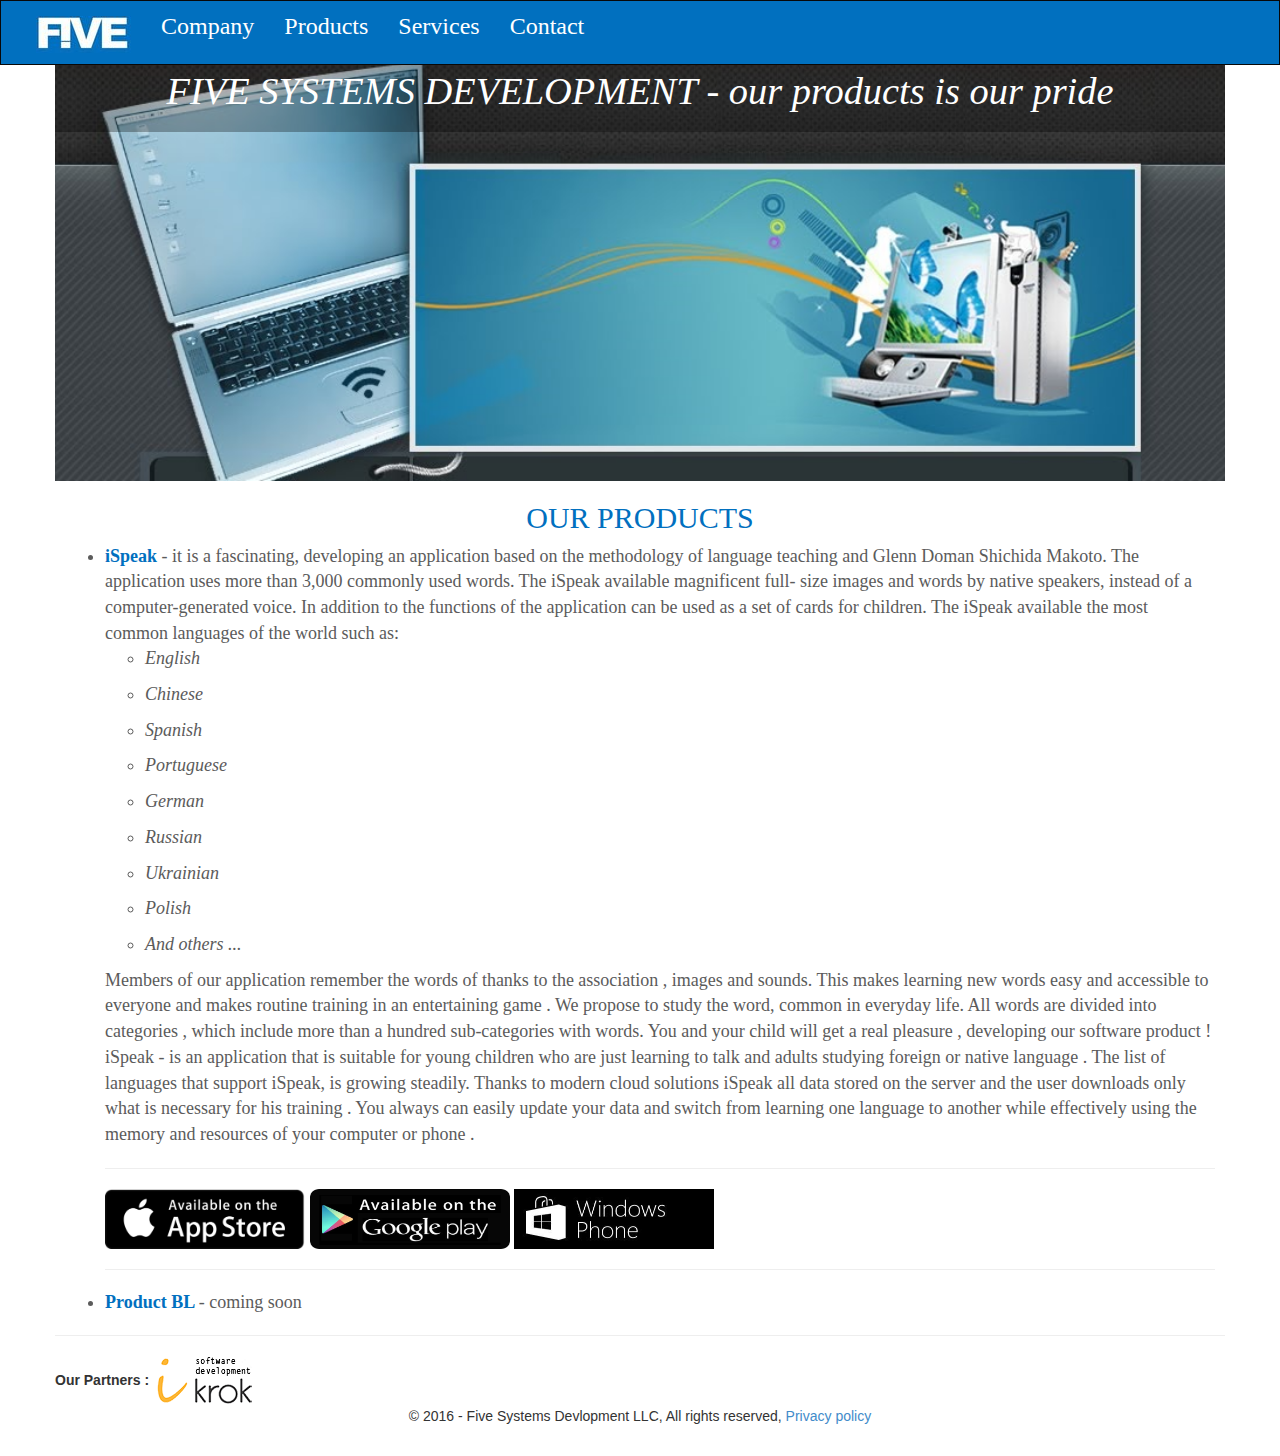
<file: Origin/Products - Five Systems Development.htm>
<!DOCTYPE html>
<html class=" js flexbox flexboxlegacy canvas canvastext webgl no-touch geolocation postmessage no-websqldatabase indexeddb hashchange history draganddrop websockets rgba hsla multiplebgs backgroundsize borderimage borderradius boxshadow textshadow opacity cssanimations csscolumns cssgradients no-cssreflections csstransforms csstransforms3d csstransitions fontface generatedcontent video audio localstorage sessionstorage webworkers applicationcache svg inlinesvg smil svgclippaths" style="" lang="en"><head>
<meta http-equiv="content-type" content="text/html; charset=UTF-8"><meta charset="utf-8"><meta name="author" content="Ivan Mazur , Sergey Kizyan"><meta name="description" content="This is the web site of software development company named Five Systems Development"><meta name="keywords" content="Five, Five systems, Five Ukraine, five outsourcing, software development five, qa five systems, outsourcing vinnitsa, файв системс винница,
                                    файв системз вінниця"><meta name="viewport" content="width=device-width, initial-scale=1.0"><title>
	Products - Five Systems Development
</title><script src="Products%20-%20Five%20Systems%20Development_files/modernizr"></script>
<link href="Products%20-%20Five%20Systems%20Development_files/css.css" rel="stylesheet">
<link href="http://www.fivesysdev.com/icon_for_site_32.ico" rel="shortcut icon" type="image/x-icon"></head>
<body>
    <form method="post" action="./Products" id="ctl01">
<div class="aspNetHidden">
<input name="__EVENTTARGET" id="__EVENTTARGET" value="" type="hidden">
<input name="__EVENTARGUMENT" id="__EVENTARGUMENT" value="" type="hidden">
<input name="__VIEWSTATE" id="__VIEWSTATE" value="wYzY6j8iqm+iFknPh1M5zHIMfJ8uJOj3mqdeQuEzFs9sQSZRLthxqHUmuLlRWpZQ44LB7x1EMM9MTqHstJI889ISrJXEwuy4aXViDS/VPQl/jW3Zdllkf5hyk2saLb8x4cEmKsLe+RnqR5LlSFbkK0Tbphlt4qMfRmQYLCRqjv05Vz4d3iI1Ki5SrHiFt+MepjGiNpFKT2nUpV2tJDB3Uw==" type="hidden">
</div>

<script type="text/javascript">
//<![CDATA[
var theForm = document.forms['ctl01'];
if (!theForm) {
    theForm = document.ctl01;
}
function __doPostBack(eventTarget, eventArgument) {
    if (!theForm.onsubmit || (theForm.onsubmit() != false)) {
        theForm.__EVENTTARGET.value = eventTarget;
        theForm.__EVENTARGUMENT.value = eventArgument;
        theForm.submit();
    }
}
//]]>
</script>



<script src="Products%20-%20Five%20Systems%20Development_files/MsAjaxJs" type="text/javascript"></script>
<script src="Products%20-%20Five%20Systems%20Development_files/jquery-1.js" type="text/javascript"></script>
<script src="Products%20-%20Five%20Systems%20Development_files/bootstrap.js" type="text/javascript"></script>
<script src="Products%20-%20Five%20Systems%20Development_files/respond.js" type="text/javascript"></script>
<script src="Products%20-%20Five%20Systems%20Development_files/WebFormsJs" type="text/javascript"></script>
<div class="aspNetHidden">

	<input name="__VIEWSTATEGENERATOR" id="__VIEWSTATEGENERATOR" value="AA98EE0D" type="hidden">
</div>
        <script type="text/javascript">
//<![CDATA[
Sys.WebForms.PageRequestManager._initialize('ctl00$ctl11', 'ctl01', [], [], [], 90, 'ctl00');
//]]>
</script>


       <header>

        <div class="navbar navbar-inverse ">

            <div class="pull-right">

            </div>

            <div class="container-fluid">
                <div class="navbar-header">
                    <ul class="nav navbar-nav">
                        <li>
                    <a href="http://www.fivesysdev.com/" class="pull-left" style="margin-left:20px;">
                        <img id="Image2" src="Products%20-%20Five%20Systems%20Development_files/logo_small_37h.jpg"></a>
                            </li>
                        <li>
                    <button type="button" class="navbar-toggle pull-right" style="margin-right:20px;  " data-toggle="collapse" data-target="#myNavbar">
                    <span class="icon-bar"></span>
                    <span class="icon-bar"></span>
                    <span class="icon-bar"></span>
                    </button>
                            </li></ul>
                    </div>
                <div class="navbar-collapse collapse " id="myNavbar">
                    <ul class="nav navbar-nav">
                     
                        <li><a href="http://www.fivesysdev.com/About" class="mainheader">Company</a></li>
                        <li><a href="http://www.fivesysdev.com/Products" class="mainheader">Products</a></li>
                        <li><a href="http://www.fivesysdev.com/Services" class="mainheader">Services</a></li>
                        <li><a href="http://www.fivesysdev.com/Contact" class="mainheader">Contact</a></li>
                    </ul>
                   <!-- 
                    <ul class=" btn pull-right">

                    <li style="list-style-type:none;" >

                    <a href="#" class="language_picker">EN</a>
                    <a href="#" class="language_picker">UK</a>
                    <a href="#" class="language_picker">RU</a>

                        </li>

                    </ul>
                    -->

                </div>
            </div>
        </div> </header>
        <div class="container body-content">
            
  
              <link href="Products%20-%20Five%20Systems%20Development_files/Products.css" rel="stylesheet">

       <div class="example3 " style="width:100%">

    <img src="Products%20-%20Five%20Systems%20Development_files/komp6.png" style=" width:100%;height:auto;" ;="" height="200">

    <div class="example_text" style="text-align:right;">
        <h6>FIVE SYSTEMS DEVELOPMENT - our products is our pride </h6>
        <span> </span>
    </div>
</div>
    <div style="text-align:center;">
    <h2 class="page_name" style="color:#0170BF;font-family:FF Meta Serif;">OUR PRODUCTS</h2>
        </div>
    <div class="info">
      
  
       
        <ul>
            <li style="text-align:left;">
                <strong style="color:#0170BF">iSpeak</strong> - it is a fascinating, developing an application based on the methodology 

of language teaching and Glenn Doman Shichida Makoto. The application uses 

more than 3,000 commonly used words. The iSpeak available magnificent full-

size images and words by native speakers, instead of a computer-generated 

voice. In addition to the functions of the application can be used as a set of cards 

for children. The iSpeak available the most common languages ​​of the world such 

as:
               
                <ul>
                   
                    <li><p><em>English </em></p></li>
                    <li><p><em>Chinese </em></p></li>
                    <li><p><em>Spanish </em></p></li>
                    <li><p><em>Portuguese </em></p></li>
                    <li><p><em>German </em></p></li>
                    <li><p><em>Russian </em></p></li>
                    <li><p><em>Ukrainian </em></p></li>
                    <li><p><em>Polish </em></p></li>
                    <li><p><em>And others ...</em></p></li>
                </ul>
            

Members of our application remember the words of thanks to the association , 

images and sounds. This makes learning new words easy and accessible to 

everyone and makes routine training in an entertaining game .


We propose to study the word, common in everyday life. All words are divided 

into categories , which include more than a hundred sub-categories with words.

You and your child will get a real pleasure , developing our software product !
<br>
іSpeak - is an application that is suitable for young children who are just learning 

to talk and adults studying foreign or native language . The list of languages ​​that 

support iSpeak, is growing steadily. Thanks to modern cloud solutions iSpeak all 

data stored on the server and the user downloads only what is necessary for his 

training . You always can easily update your data and switch from learning one 

language to another while effectively using the memory and resources of your 

computer or phone .
                <hr>
                
                     <img src="Products%20-%20Five%20Systems%20Development_files/ios.png" height="60" width="200">
               <img src="Products%20-%20Five%20Systems%20Development_files/android.png" height="60" width="200">
                <img src="Products%20-%20Five%20Systems%20Development_files/windows.jpg" height="60" width="200">

           

            </li>
            <hr>
            <li style="text-align:left;">

              <strong style="color:#0170BF">Product BL </strong> - coming soon
                

            </li>
        </ul>

        

    </div>


            <hr>
            <footer>

                <div>
                    <b>Our Partners : </b><a class="partners_font" href="http://ikrok.net/" target="_blank"><img src="Products%20-%20Five%20Systems%20Development_files/ikrok_partner.png"></a>

                </div>

                <p style="text-align:center">© 2016 - Five Systems Devlopment LLC, All rights reserved, <a href="http://www.fivesysdev.com/Privacy%20policy"> Privacy policy</a></p>
              
               
                <!--
                     <script type="text/javascript"><!--
                document.write("<a href='//www.liveinternet.ru/click' "+
                "target=_blank><img src='//counter.yadro.ru/hit?t14.6;r"+
                escape(document.referrer)+((typeof(screen)=="undefined")?"":
                ";s"+screen.width+"*"+screen.height+"*"+(screen.colorDepth?
                screen.colorDepth:screen.pixelDepth))+";u"+escape(document.URL)+
                ";"+Math.random()+
                 "' alt='' title='LiveInternet: number of pageviews for 24 hours,"+
                 " of visitors for 24 hours and for today is shown' "+
                "border='0' width='88' height='31'><\/a>")
                 //--><!--</script>
                   
                     -->
            </footer>
        </div>
    </form>


</body></html>
</file>
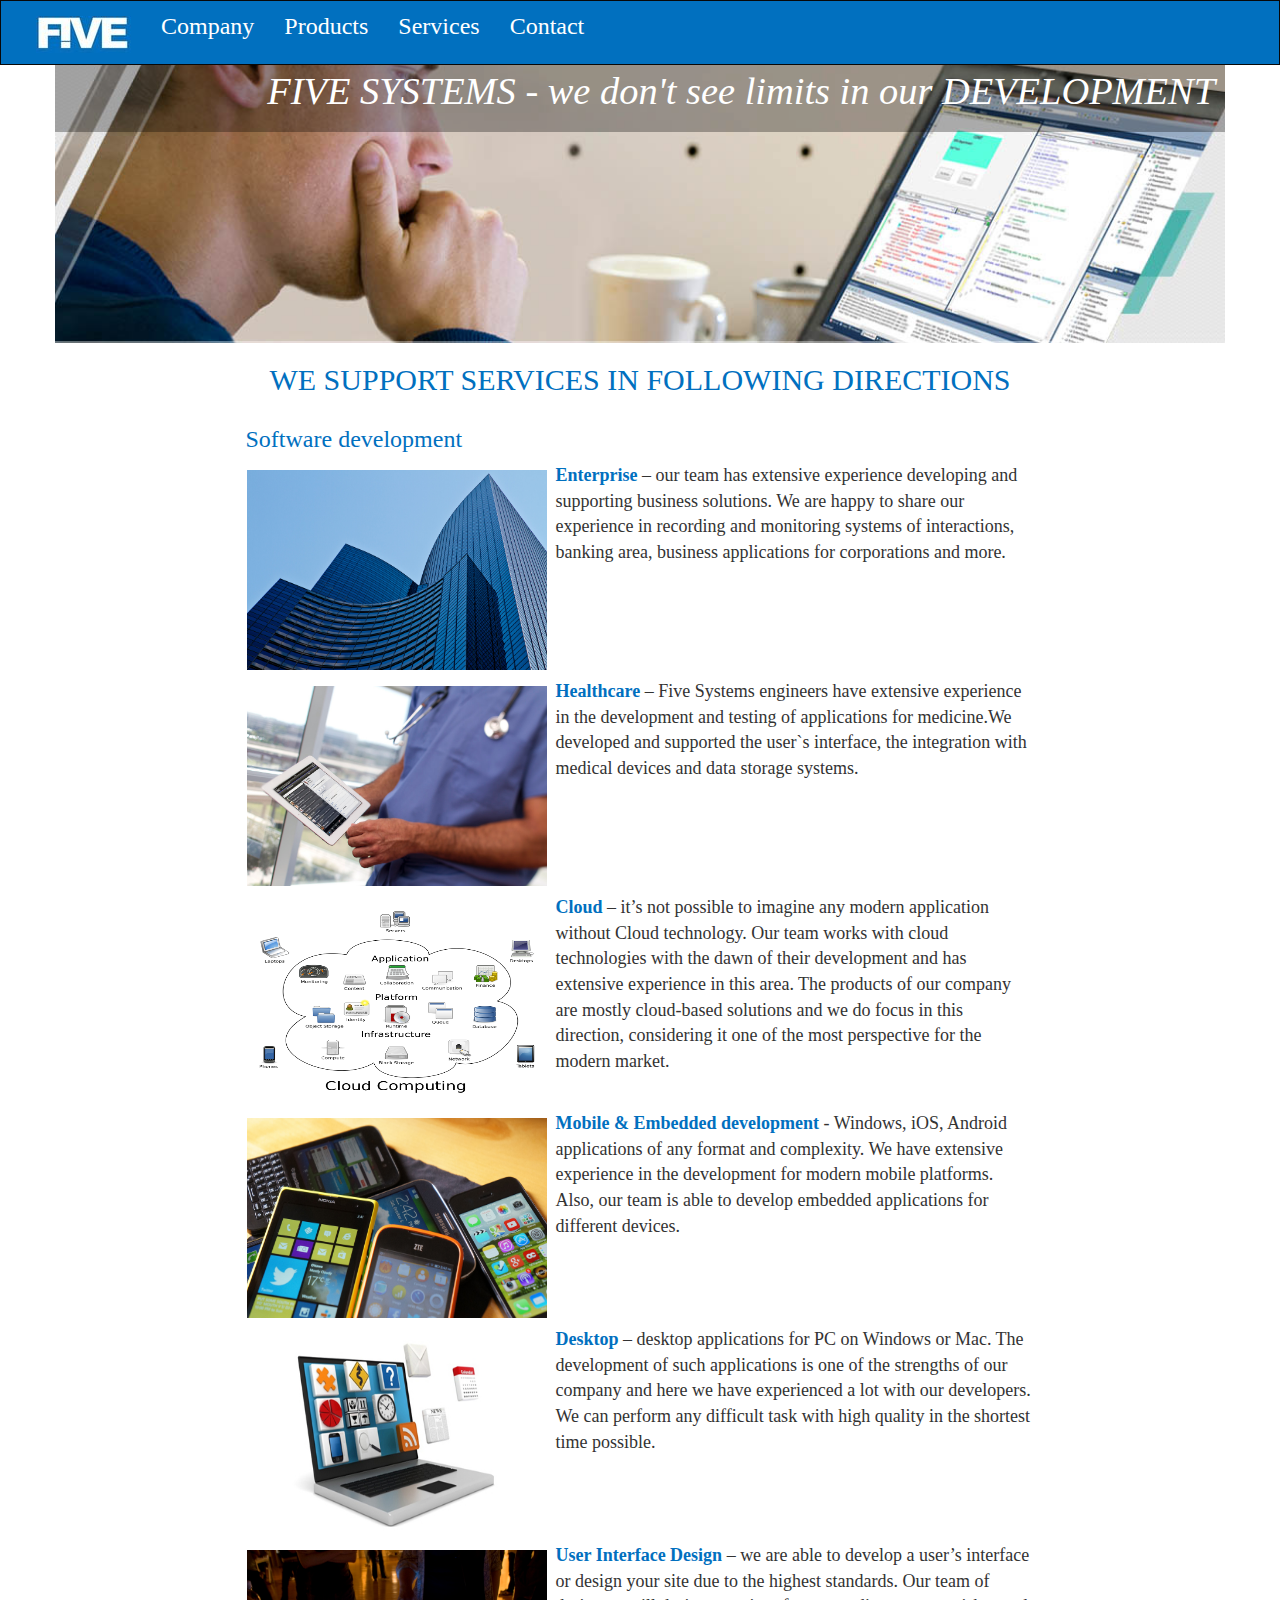
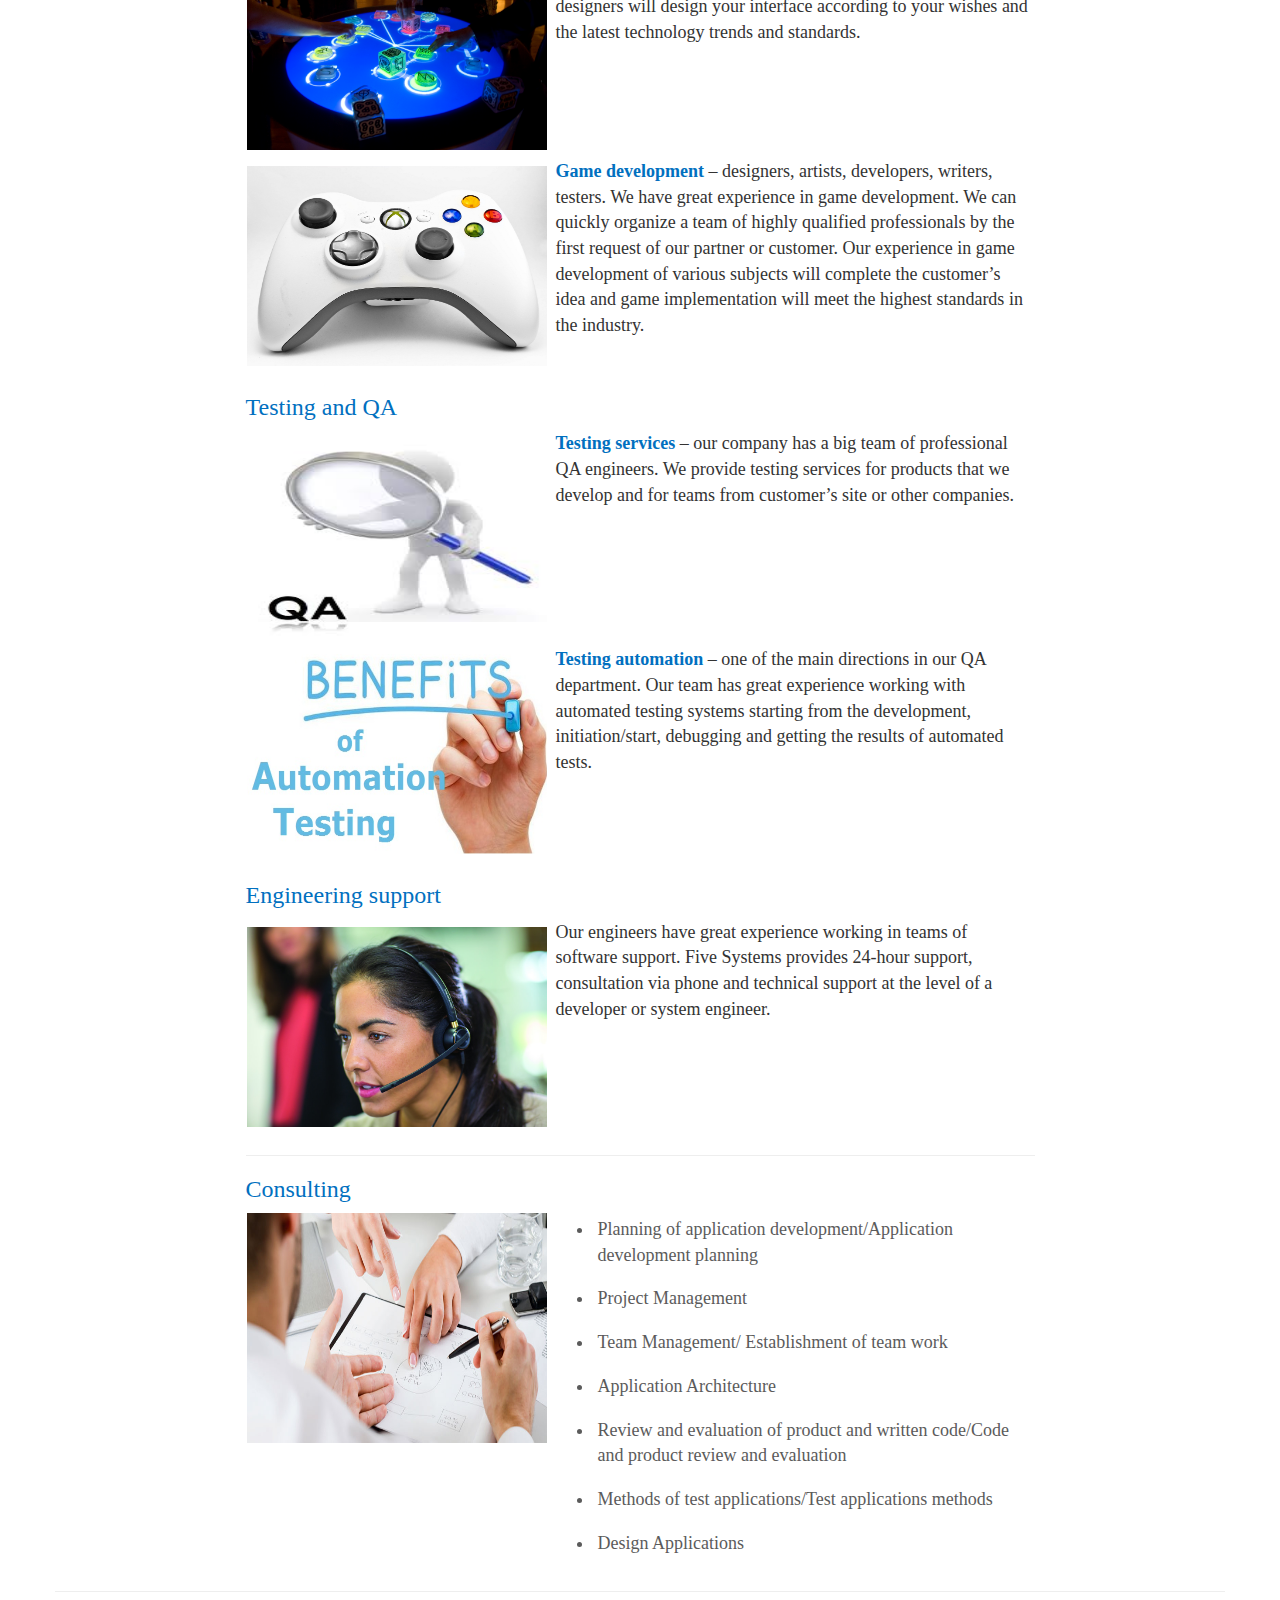
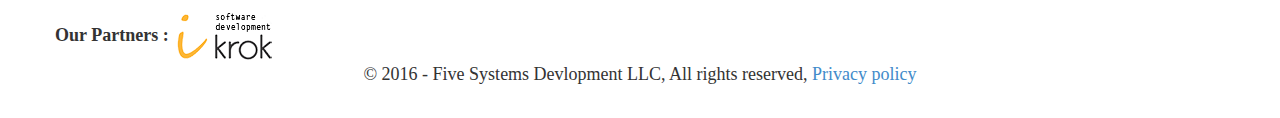
<file: Origin/Services - Five Systems Development.htm>
<!DOCTYPE html>
<html class=" js flexbox flexboxlegacy canvas canvastext webgl no-touch geolocation postmessage no-websqldatabase indexeddb hashchange history draganddrop websockets rgba hsla multiplebgs backgroundsize borderimage borderradius boxshadow textshadow opacity cssanimations csscolumns cssgradients no-cssreflections csstransforms csstransforms3d csstransitions fontface generatedcontent video audio localstorage sessionstorage webworkers applicationcache svg inlinesvg smil svgclippaths" style="" lang="en"><head>
<meta http-equiv="content-type" content="text/html; charset=UTF-8"><meta charset="utf-8"><meta name="author" content="Ivan Mazur , Sergey Kizyan"><meta name="description" content="This is the web site of software development company named Five Systems Development"><meta name="keywords" content="Five, Five systems, Five Ukraine, five outsourcing, software development five, qa five systems, outsourcing vinnitsa, файв системс винница,
                                    файв системз вінниця"><meta name="viewport" content="width=device-width, initial-scale=1.0"><title>
	Services - Five Systems Development
</title><script src="Services%20-%20Five%20Systems%20Development_files/modernizr"></script>
<link href="Services%20-%20Five%20Systems%20Development_files/css.css" rel="stylesheet">
<link href="http://www.fivesysdev.com/icon_for_site_32.ico" rel="shortcut icon" type="image/x-icon"></head>
<body>
    <form method="post" action="./Services" id="ctl01">
<div class="aspNetHidden">
<input name="__EVENTTARGET" id="__EVENTTARGET" value="" type="hidden">
<input name="__EVENTARGUMENT" id="__EVENTARGUMENT" value="" type="hidden">
<input name="__VIEWSTATE" id="__VIEWSTATE" value="tUBca66VQdcqKH5bu90nG65IrfmdL4tRdLqiO1M6APBIDKzG1QIhY5gW6va/gmXuUzgzLegWu2N3SiV2DdnhT53+oVzCsMQmGUpQyP6zKqZoR4oycFKHmKwQ9sIIeXQhURMxybB6Fi7WYGWDisXtjlcfPo/XBT4BpcrR4tMcmJbT/3ldyiBI+kZgPrvaz30w5Z01tNDPCxQ9S0piS2m5BA==" type="hidden">
</div>

<script type="text/javascript">
//<![CDATA[
var theForm = document.forms['ctl01'];
if (!theForm) {
    theForm = document.ctl01;
}
function __doPostBack(eventTarget, eventArgument) {
    if (!theForm.onsubmit || (theForm.onsubmit() != false)) {
        theForm.__EVENTTARGET.value = eventTarget;
        theForm.__EVENTARGUMENT.value = eventArgument;
        theForm.submit();
    }
}
//]]>
</script>



<script src="Services%20-%20Five%20Systems%20Development_files/MsAjaxJs" type="text/javascript"></script>
<script src="Services%20-%20Five%20Systems%20Development_files/jquery-1.js" type="text/javascript"></script>
<script src="Services%20-%20Five%20Systems%20Development_files/bootstrap.js" type="text/javascript"></script>
<script src="Services%20-%20Five%20Systems%20Development_files/respond.js" type="text/javascript"></script>
<script src="Services%20-%20Five%20Systems%20Development_files/WebFormsJs" type="text/javascript"></script>
<div class="aspNetHidden">

	<input name="__VIEWSTATEGENERATOR" id="__VIEWSTATEGENERATOR" value="3C6209F6" type="hidden">
</div>
        <script type="text/javascript">
//<![CDATA[
Sys.WebForms.PageRequestManager._initialize('ctl00$ctl11', 'ctl01', [], [], [], 90, 'ctl00');
//]]>
</script>


       <header>

        <div class="navbar navbar-inverse ">

            <div class="pull-right">

            </div>

            <div class="container-fluid">
                <div class="navbar-header">
                    <ul class="nav navbar-nav">
                        <li>
                    <a href="http://www.fivesysdev.com/" class="pull-left" style="margin-left:20px;">
                        <img id="Image2" src="Services%20-%20Five%20Systems%20Development_files/logo_small_37h.jpg"></a>
                            </li>
                        <li>
                    <button type="button" class="navbar-toggle pull-right" style="margin-right:20px;  " data-toggle="collapse" data-target="#myNavbar">
                    <span class="icon-bar"></span>
                    <span class="icon-bar"></span>
                    <span class="icon-bar"></span>
                    </button>
                            </li></ul>
                    </div>
                <div class="navbar-collapse collapse " id="myNavbar">
                    <ul class="nav navbar-nav">
                     
                        <li><a href="http://www.fivesysdev.com/About" class="mainheader">Company</a></li>
                        <li><a href="http://www.fivesysdev.com/Products" class="mainheader">Products</a></li>
                        <li><a href="http://www.fivesysdev.com/Services" class="mainheader">Services</a></li>
                        <li><a href="http://www.fivesysdev.com/Contact" class="mainheader">Contact</a></li>
                    </ul>
                   <!-- 
                    <ul class=" btn pull-right">

                    <li style="list-style-type:none;" >

                    <a href="#" class="language_picker">EN</a>
                    <a href="#" class="language_picker">UK</a>
                    <a href="#" class="language_picker">RU</a>

                        </li>

                    </ul>
                    -->

                </div>
            </div>
        </div> </header>
        <div class="container body-content">
            

     <link href="Services%20-%20Five%20Systems%20Development_files/Services.css" rel="stylesheet">

       <div class="example3 " style="width:100%">

    <img src="Services%20-%20Five%20Systems%20Development_files/komp24.jpg" style=" width:100%;height:auto;" ;="" height="300">

    <div class="example_text" style="text-align:right;">
        <h6>FIVE SYSTEMS - we don't see limits in our DEVELOPMENT </h6>
        <span> </span>
    </div>
</div>
    <div style="text-align:center;font-family:FF Meta Serif;">
    <h2 class="page_name" style="color:#0170BF; font-family:FF Meta Serif;">WE SUPPORT SERVICES IN FOLLOWING DIRECTIONS</h2>
        </div>

       
        <div class="container" style="width:70%; ">
            <h3 style="color:#0170BF;font-family:FF Meta Serif;">Software development</h3>
           
            <table>
               <tbody><tr> 
    <td style="vertical-align:top;"><img src="Services%20-%20Five%20Systems%20Development_files/Enterprise.jpg" class="leftimg" style=" width:300px;height:200px;">
    </td>
    <td style="vertical-align:top;"> <p><b style="color:#0170BF">Enterprise</b>&nbsp;– our team has extensive experience developing and supporting business solutions.
                         We are happy to share our experience in recording and monitoring systems of interactions, banking area,
                         business applications for corporations and more.</p>
    </td>

   </tr>

                              <tr> 
    <td style="vertical-align:top;"><img src="Services%20-%20Five%20Systems%20Development_files/HealthCare.jpg" class="leftimg" style=" width:300px;height:200px;">
    </td>
    <td style="vertical-align:top;">
       <p> <b style="color:#0170BF">Healthcare</b>&nbsp;– Five Systems 
engineers have extensive experience in the development and testing of 
applications for medicine.We developed and supported the user`s 
interface, the integration with medical devices and data storage 
systems.</p> 
    </td>
                    
   </tr>
                                            <tr> 
    <td style="vertical-align:top;"><img src="Services%20-%20Five%20Systems%20Development_files/Cloud.png" class="leftimg" style=" width:300px;height:200px;">
    </td>
    <td style="vertical-align:top;">
       <p> <b style="color:#0170BF">Cloud</b>&nbsp;– it’s not possible 
to imagine any modern application without Cloud technology.
                         Our team works with cloud technologies with the
 dawn of their development and has extensive experience in this area.
                         The products of our company are mostly 
cloud-based solutions and we do focus in this direction,
                         considering it one of the most perspective for 
the modern market. </p> 
    </td>
                    
   </tr>
                                                           <tr> 
    <td style="vertical-align:top;"><img src="Services%20-%20Five%20Systems%20Development_files/MobileDevelopment.jpg" class="leftimg" style=" width:300px;height:200px;">
    </td>
    <td style="vertical-align:top;">
       <p> <strong style="color:#0170BF;font-family:FF Meta Serif;">Mobile &amp; Embedded development</strong>&nbsp;- Windows, iOS, Android applications of any format and complexity.
                        We have extensive experience in the development for modern mobile platforms.
                        Also, our team is able to develop embedded applications for different devices. </p> 
    </td>
                    
   </tr>



                   <tr> 
    <td style="vertical-align:top;"><img src="Services%20-%20Five%20Systems%20Development_files/DesctopApplication.jpg" class="leftimg" style=" width:300px;height:200px;">
    </td>
    <td style="vertical-align:top;">
       <p> <strong style="color:#0170BF;font-family:FF Meta Serif;">Desktop</strong>&nbsp;–
 desktop applications for PC on Windows or Mac.
                        The development of such applications is one of 
the strengths of our company and here we have experienced a lot with our
 developers.
                        We can perform any difficult task with high 
quality in the shortest time possible. </p> 
    </td>
                    
   </tr>
                     <tr> 
    <td style="vertical-align:top;"><img src="Services%20-%20Five%20Systems%20Development_files/UserInterfaceDesign.jpg" class="leftimg" style=" width:300px;height:200px;">
    </td>
    <td style="vertical-align:top;">
       <p> <strong style="color:#0170BF;font-family:FF Meta Serif;">User Interface Design</strong>&nbsp;–
 we are able to develop a user’s interface or design your site due to 
the highest standards.
                        Our team of designers will design your interface
 according to your wishes and the latest technology trends and 
standards. </p> 
    </td>
                    
   </tr>

               <tr> 
    <td style="vertical-align:top;"><img src="Services%20-%20Five%20Systems%20Development_files/GameDevelopment.jpg" class="leftimg" style=" width:300px;height:200px;">
    </td>
    <td style="vertical-align:top;">
       <p>  <strong style="color:#0170BF;font-family:FF Meta Serif;">Game development</strong>&nbsp;–
 designers, artists, developers, writers, testers.
                        We have great experience in game development.
                        We can quickly organize a team of&nbsp;highly 
qualified professionals by the first request of our partner or customer.
                        Our experience in game development of various 
subjects will complete the customer’s idea and game implementation
                        will meet the highest standards in the industry.
 </p> 
    </td>
                    
   </tr>


           </tbody></table>

            <h3 style="color:#0170BF;font-family:FF Meta Serif;">Testing and QA</h3>

            <table>

                 
               <tbody><tr> 
    <td style="vertical-align:top;"><img src="Services%20-%20Five%20Systems%20Development_files/TestingServices.jpg" class="leftimg" style=" width:300px;height:200px;">
    </td>
    <td style="vertical-align:top;"> <p><strong style="color:#0170BF;font-family:FF Meta Serif;">Testing services</strong>
 –&nbsp;our company has a big team of professional QA engineers. 
                           We provide testing services for products that
 we develop and for teams from customer’s site or other companies.</p>
    </td>
                    
   </tr>

                          <tr> 
    <td style="vertical-align:top;"><img src="Services%20-%20Five%20Systems%20Development_files/TestingAutomation.jpg" class="leftimg" style=" width:300px;height:200px;">
    </td>
    <td style="vertical-align:top;"> <p><strong style="color:#0170BF;font-family:FF Meta Serif;">Testing automation</strong> –&nbsp;one of the main directions in our QA department.
                            Our team has great experience working with automated testing systems starting from the development,
                            initiation/start, debugging and getting the results of automated tests.</p>
    </td>
                    
   </tr>

            </tbody></table>
       
            <h3 style="color:#0170BF;font-family:FF Meta Serif;">Engineering support</h3>
         
            <table>

                             <tbody><tr> 
    <td style="vertical-align:top;"><img src="Services%20-%20Five%20Systems%20Development_files/EngineeringSupport.jpg" class="leftimg" style=" width:300px;height:200px;">
    </td>
    <td style="vertical-align:top;"> <p> Our engineers have great experience working in teams of software support.
                           Five Systems provides 24-hour support, consultation via phone and technical support 
                           at the level of a developer or system engineer.</p>
    </td>
                    
   </tr>

                </tbody></table>
            <hr>

            
                      <h3 style="color:#0170BF;font-family:FF Meta Serif;">Consulting</h3><p>
              

            
            </p><table id="list2">
                
                <tbody><tr>
                    <td style="vertical-align:top;"> <img src="Services%20-%20Five%20Systems%20Development_files/Consulting.jpg" style=" margin-right:5px; width:300px;height:230px;"></td>
                    <td style="vertical-align:top;">

                        
  
                           <ul>
                               <li><p>Planning of application development/Application development planning</p></li>
                               <li><p>Project Management</p></li>
                               <li><p>Team Management/ Establishment of team work</p></li>
                                <li><p>Арplication Architecture</p></li>
                               <li><p>Review and evaluation of product and written code/Code and product review and evaluation</p></li>
                            
                               <li><p>Methods of test applications/Test applications methods</p></li>
                               <li><p>Design Applications</p></li>

                                </ul>

                    </td>

                </tr>

            </tbody></table>             

       
          
        </div>

   



            <hr>
            <footer>

                <div>
                    <b>Our Partners : </b><a class="partners_font" href="http://ikrok.net/" target="_blank"><img src="Services%20-%20Five%20Systems%20Development_files/ikrok_partner.png"></a>

                </div>

                <p style="text-align:center">© 2016 - Five Systems Devlopment LLC, All rights reserved, <a href="http://www.fivesysdev.com/Privacy%20policy"> Privacy policy</a></p>
              
               
                <!--
                     <script type="text/javascript"><!--
                document.write("<a href='//www.liveinternet.ru/click' "+
                "target=_blank><img src='//counter.yadro.ru/hit?t14.6;r"+
                escape(document.referrer)+((typeof(screen)=="undefined")?"":
                ";s"+screen.width+"*"+screen.height+"*"+(screen.colorDepth?
                screen.colorDepth:screen.pixelDepth))+";u"+escape(document.URL)+
                ";"+Math.random()+
                 "' alt='' title='LiveInternet: number of pageviews for 24 hours,"+
                 " of visitors for 24 hours and for today is shown' "+
                "border='0' width='88' height='31'><\/a>")
                 //--><!--</script>
                   
                     -->
            </footer>
        </div>
    </form>


</body></html>
</file>
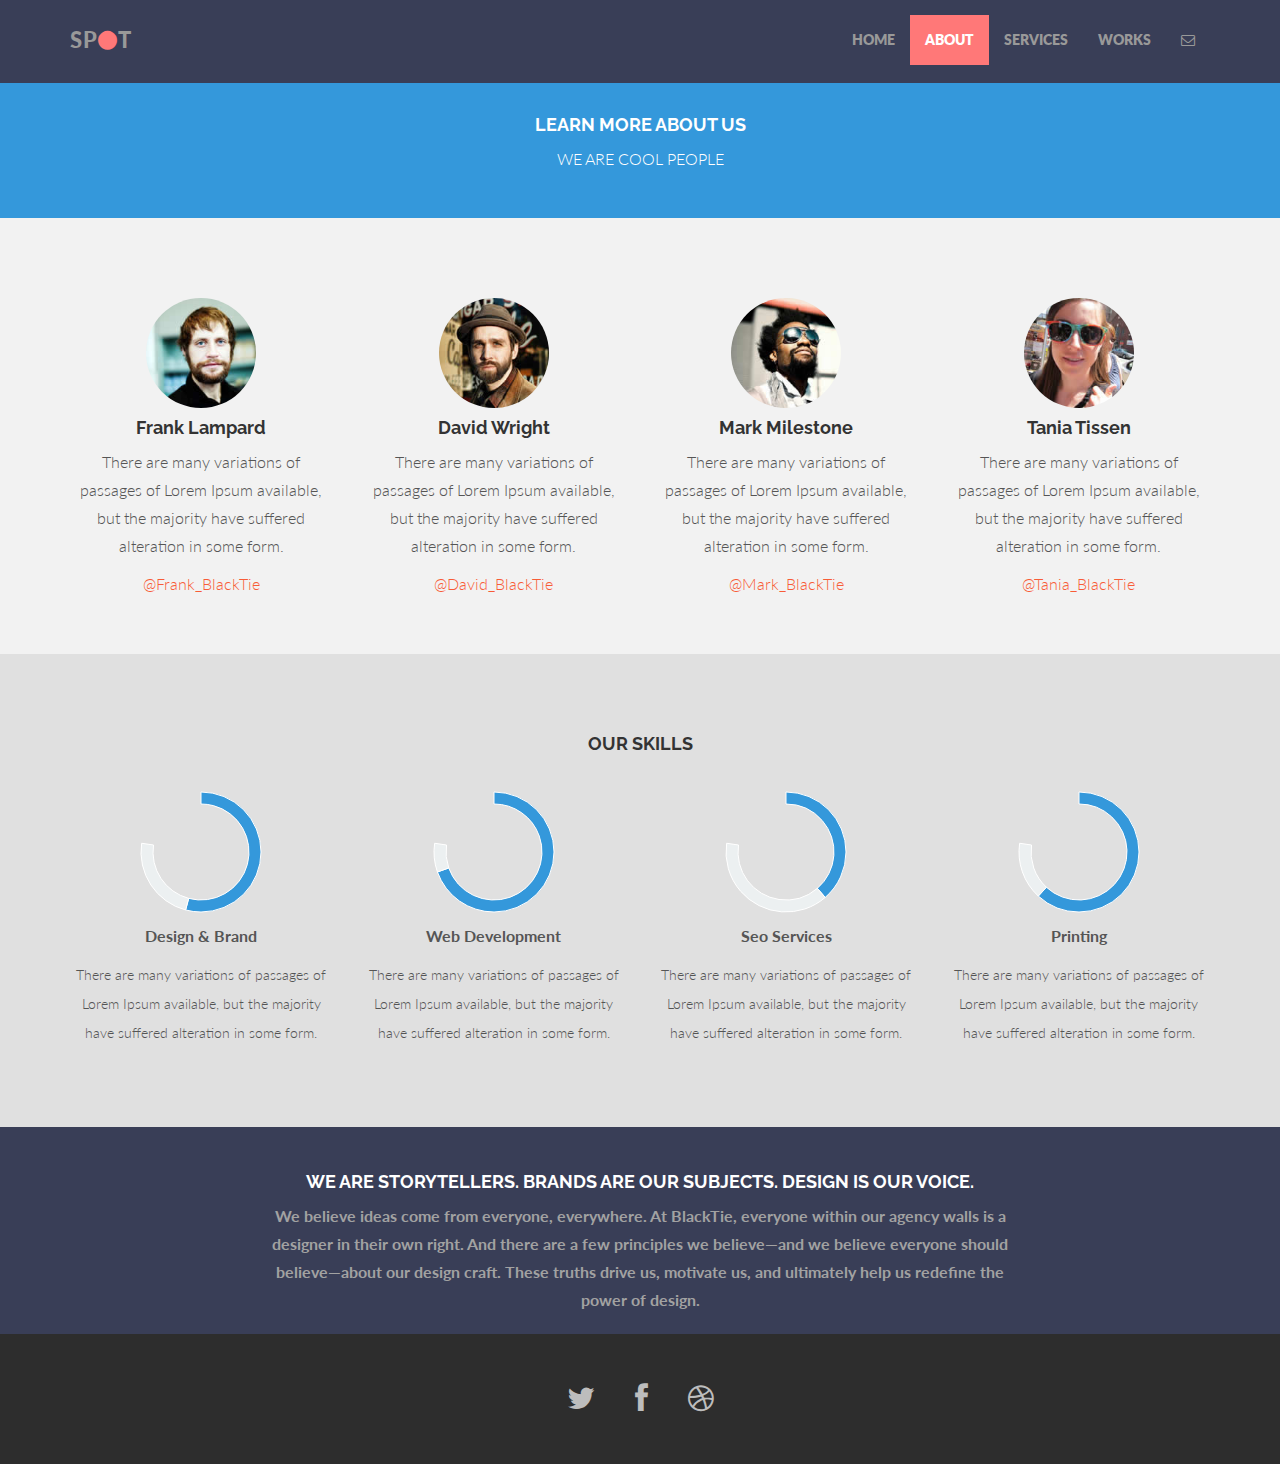
<file: Redesign/about.html>
<!DOCTYPE html>
<html lang="en">
  <head>
    <meta charset="utf-8">
    <meta http-equiv="X-UA-Compatible" content="IE=edge">
    <meta name="viewport" content="width=device-width, initial-scale=1.0">
    <meta name="description" content="">
    <meta name="author" content="">
    <link rel="shortcut icon" href="assets/ico/favicon.png">

    <title>SPOT - Free Bootstrap 3 Theme</title>

    <!-- Bootstrap core CSS -->
    <link href="assets/css/bootstrap.css" rel="stylesheet">
    <link href="assets/css/font-awesome.min.css" rel="stylesheet">

    <!-- Custom styles for this template -->
    <link href="assets/css/main.css" rel="stylesheet">

	<script src="assets/js/Chart.js"></script>


    <!-- HTML5 shim and Respond.js IE8 support of HTML5 elements and media queries -->
    <!--[if lt IE 9]>
      <script src="https://oss.maxcdn.com/libs/html5shiv/3.7.0/html5shiv.js"></script>
      <script src="https://oss.maxcdn.com/libs/respond.js/1.3.0/respond.min.js"></script>
    <![endif]-->
  </head>

  <body>

    <!-- Fixed navbar -->
    <div class="navbar navbar-inverse navbar-fixed-top">
      <div class="container">
        <div class="navbar-header">
          <button type="button" class="navbar-toggle" data-toggle="collapse" data-target=".navbar-collapse">
            <span class="icon-bar"></span>
            <span class="icon-bar"></span>
            <span class="icon-bar"></span>
          </button>
          <a class="navbar-brand" href="#">SP<i class="fa fa-circle"></i>T</a>
        </div>
        <div class="navbar-collapse collapse">
          <ul class="nav navbar-nav navbar-right">
            <li><a href="index.html">HOME</a></li>
            <li class="active"><a href="about.html">ABOUT</a></li>
            <li><a href="services.html">SERVICES</a></li>
            <li><a href="works.html">WORKS</a></li>
            <li><a data-toggle="modal" data-target="#myModal" href="#myModal"><i class="fa fa-envelope-o"></i></a></li>
          </ul>
        </div><!--/.nav-collapse -->
      </div>
    </div>

	<div id="blue">
		<div class="container">
			<div class="row centered">
				<div class="col-lg-8 col-lg-offset-2">
				<h4>LEARN MORE ABOUT US</h4>
				<p>WE ARE COOL PEOPLE</p>
				</div>
			</div><!-- row -->
		</div><!-- container -->
	</div><!--  bluewrap -->


	<div class="container w">
		<div class="row centered">
			<br><br>
			<div class="col-lg-3">
				<img class="img-circle" src="assets/img/pic.jpg" width="110" height="110" alt="">
				<h4>Frank Lampard</h4>
				<p>There are many variations of passages of Lorem Ipsum available, but the majority have suffered alteration in some form.</p>
				<p><a href="#">@Frank_BlackTie</a></p>
			</div><!-- col-lg-3 -->

			<div class="col-lg-3">
				<img class="img-circle" src="assets/img/pic2.jpg" width="110" height="110" alt="">
				<h4>David Wright</h4>
				<p>There are many variations of passages of Lorem Ipsum available, but the majority have suffered alteration in some form.</p>
				<p><a href="#">@David_BlackTie</a></p>
			</div><!-- col-lg-3 -->

			<div class="col-lg-3">
				<img class="img-circle" src="assets/img/pic3.jpg" width="110" height="110" alt="">
				<h4>Mark Milestone</h4>
				<p>There are many variations of passages of Lorem Ipsum available, but the majority have suffered alteration in some form.</p>
				<p><a href="#">@Mark_BlackTie</a></p>
			</div><!-- col-lg-3 -->

			<div class="col-lg-3">
				<img class="img-circle" src="assets/img/pic4.jpg" width="110" height="110" alt="">
				<h4>Tania Tissen</h4>
				<p>There are many variations of passages of Lorem Ipsum available, but the majority have suffered alteration in some form.</p>
				<p><a href="#">@Tania_BlackTie</a></p>
			</div><!-- col-lg-3 -->

		</div><!-- row -->
		<br>
		<br>
	</div><!-- container -->


	<!-- PORTFOLIO SECTION -->
	<div id="dg">
		<div class="container">
			<div class="row centered">
				<h4>OUR SKILLS</h4>
				<br>
				
			<!-- First Chart -->
			<div class="col-lg-3">
				<canvas id="canvas" height="130" width="130"></canvas>
				<br>
				<script>
					var doughnutData = [
							{
								value: 70,
								color:"#3498db"
							},
							{
								value : 30,
								color : "#ecf0f1"
							}
						];
						var myDoughnut = new Chart(document.getElementById("canvas").getContext("2d")).Doughnut(doughnutData);
				</script>
				<p><b>Design & Brand</b></p>
				<p><small>There are many variations of passages of Lorem Ipsum available, but the majority have suffered alteration in some form.</small></p>
			</div><!-- /col-lg-3 -->

			<!-- Second Chart -->
			<div class="col-lg-3">
				<canvas id="canvas2" height="130" width="130"></canvas>
				<br>
				<script>
					var doughnutData = [
							{
								value: 90,
								color:"#3498db"
							},
							{
								value : 10,
								color : "#ecf0f1"
							}
						];
						var myDoughnut = new Chart(document.getElementById("canvas2").getContext("2d")).Doughnut(doughnutData);
				</script>
				<p><b>Web Development</b></p>
				<p><small>There are many variations of passages of Lorem Ipsum available, but the majority have suffered alteration in some form.</small></p>
			</div><!-- /col-lg-3 -->
			
			<!-- Third Chart -->
			<div class="col-lg-3">
				<canvas id="canvas3" height="130" width="130"></canvas>
				<br>
				<script>
					var doughnutData = [
							{
								value: 50,
								color:"#3498db"
							},
							{
								value : 50,
								color : "#ecf0f1"
							}
						];
						var myDoughnut = new Chart(document.getElementById("canvas3").getContext("2d")).Doughnut(doughnutData);
				</script>
				<p><b>Seo Services</b></p>
				<p><small>There are many variations of passages of Lorem Ipsum available, but the majority have suffered alteration in some form.</small></p>
			</div><!-- /col-lg-3 -->
			
			<!-- Fourth Chart -->
			<div class="col-lg-3">
				<canvas id="canvas4" height="130" width="130"></canvas>
				<br>
				<script>
					var doughnutData = [
							{
								value: 80,
								color:"#3498db"
							},
							{
								value : 20,
								color : "#ecf0f1"
							}
						];
						var myDoughnut = new Chart(document.getElementById("canvas4").getContext("2d")).Doughnut(doughnutData);
				</script>
				<p><b>Printing</b></p>
				<p><small>There are many variations of passages of Lorem Ipsum available, but the majority have suffered alteration in some form.</small></p>
			</div><!-- /col-lg-3 -->
				
				
			</div><!-- row -->
		</div><!-- container -->
	</div><!-- DG -->



	
	<div id="r">
		<div class="container">
			<div class="row centered">
				<div class="col-lg-8 col-lg-offset-2">
					<h4>WE ARE STORYTELLERS. BRANDS ARE OUR SUBJECTS. DESIGN IS OUR VOICE.</h4>
					<p>We believe ideas come from everyone, everywhere. At BlackTie, everyone within our agency walls is a designer in their own right. And there are a few principles we believe—and we believe everyone should believe—about our design craft. These truths drive us, motivate us, and ultimately help us redefine the power of design.</p>
				</div>
			</div><!-- row -->
		</div><!-- container -->
	</div><! -- r wrap -->
	
	
	<!-- FOOTER -->
	<div id="f">
		<div class="container">
			<div class="row centered">
				<a href="#"><i class="fa fa-twitter"></i></a><a href="#"><i class="fa fa-facebook"></i></a><a href="#"><i class="fa fa-dribbble"></i></a>
		
			</div><!-- row -->
		</div><!-- container -->
	</div><!-- Footer -->


	<!-- MODAL FOR CONTACT -->
	<!-- Modal -->
	<div class="modal fade" id="myModal" tabindex="-1" role="dialog" aria-labelledby="myModalLabel" aria-hidden="true">
	  <div class="modal-dialog">
	    <div class="modal-content">
	      <div class="modal-header">
	        <button type="button" class="close" data-dismiss="modal" aria-hidden="true">&times;</button>
	        <h4 class="modal-title" id="myModalLabel">contact us</h4>
	      </div>
	      <div class="modal-body">
		        <div class="row centered">
		        	<p>We are available 24/7, so don't hesitate to contact us.</p>
		        	<p>
		        		Somestreet Ave, 987<br/>
						London, UK.<br/>
						+44 8948-4343<br/>
						hi@blacktie.co
		        	</p>
		        	<div id="mapwrap">
		<iframe height="300" width="100%" frameborder="0" scrolling="no" marginheight="0" marginwidth="0" src="https://www.google.es/maps?t=m&amp;ie=UTF8&amp;ll=52.752693,22.791016&amp;spn=67.34552,156.972656&amp;z=2&amp;output=embed"></iframe>
					</div>	
		        </div>
	      </div>
	      <div class="modal-footer">
	        <button type="button" class="btn btn-danger" data-dismiss="modal">Save & Go</button>
	      </div>
	    </div><!-- /.modal-content -->
	  </div><!-- /.modal-dialog -->
	</div><!-- /.modal -->


    <!-- Bootstrap core JavaScript
    ================================================== -->
    <!-- Placed at the end of the document so the pages load faster -->
    <script src="https://code.jquery.com/jquery-1.10.2.min.js"></script>
    <script src="assets/js/bootstrap.min.js"></script>
  </body>
</html>
</file>
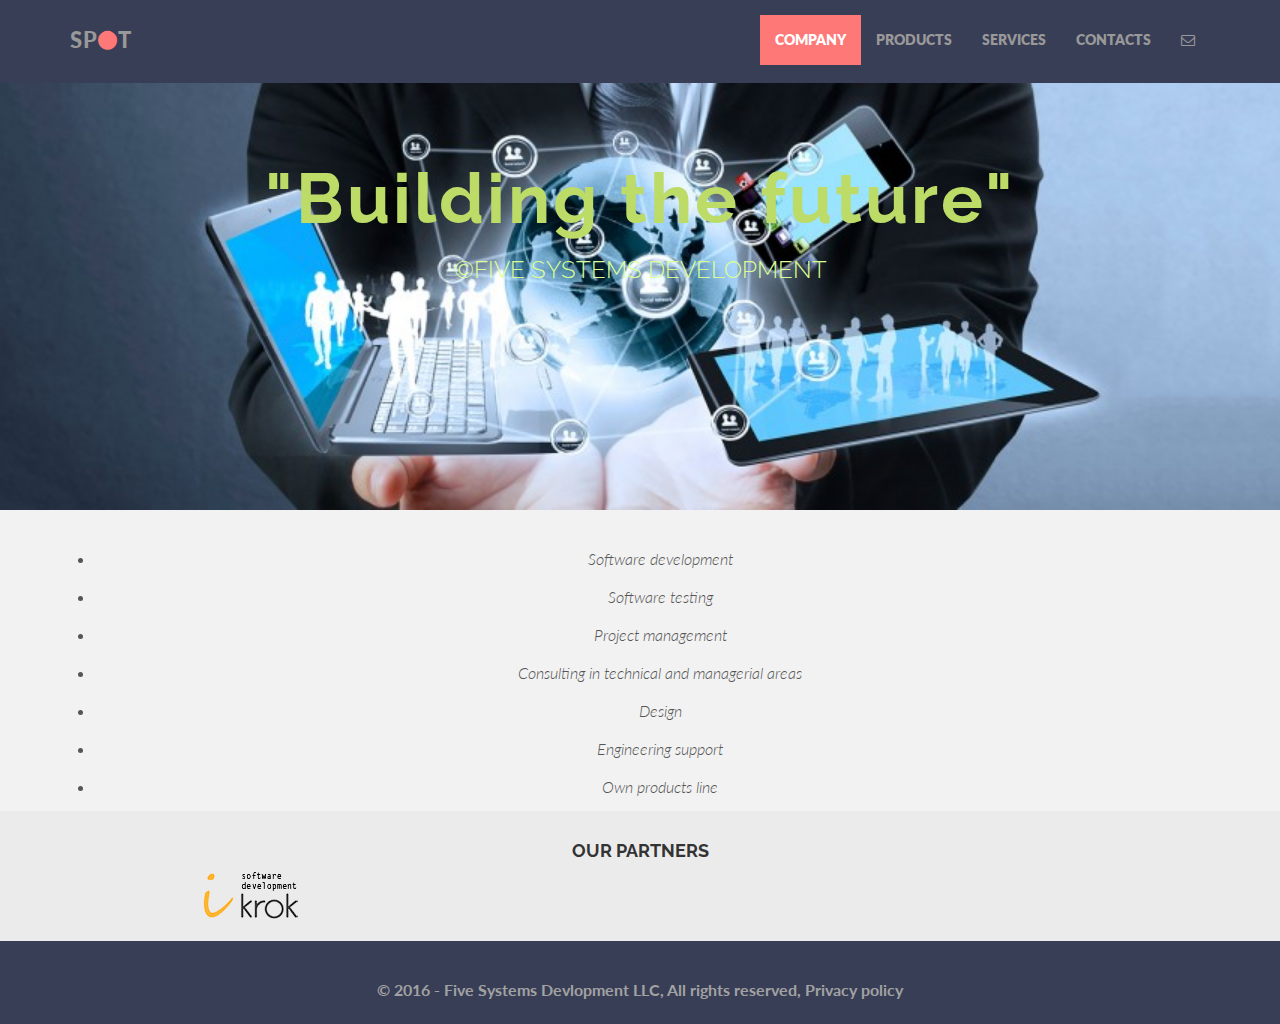
<file: Redesign/index - Copy.html>
<!DOCTYPE html>
<html lang="en">
  <head>
    <meta charset="utf-8">
    <meta http-equiv="X-UA-Compatible" content="IE=edge">
    <meta name="viewport" content="width=device-width, initial-scale=1.0">
    <meta name="description" content="">
    <meta name="author" content="">
    <link rel="shortcut icon" href="assets/ico/favicon.png">

    <title>SPOT - Free Bootstrap 3 Theme</title>

    <!-- Bootstrap core CSS -->
    <link href="assets/css/bootstrap.css" rel="stylesheet">
    <link href="assets/css/font-awesome.min.css" rel="stylesheet">

    <!-- Custom styles for this template -->
    <link href="assets/css/main.css" rel="stylesheet">


    <!-- HTML5 shim and Respond.js IE8 support of HTML5 elements and media queries -->
    <!--[if lt IE 9]>
      <script src="https://oss.maxcdn.com/libs/html5shiv/3.7.0/html5shiv.js"></script>
      <script src="https://oss.maxcdn.com/libs/respond.js/1.3.0/respond.min.js"></script>
    <![endif]-->
  </head>
<body>
    <!-- Fixed navbar -->
    <div class="navbar navbar-inverse navbar-fixed-top">
      <div class="container">
        <div class="navbar-header">
          <button type="button" class="navbar-toggle" data-toggle="collapse" data-target=".navbar-collapse">
            <span class="icon-bar"></span>
            <span class="icon-bar"></span>
            <span class="icon-bar"></span>
          </button>
          <a class="navbar-brand" href="#">SP<i class="fa fa-circle"></i>T</a>
        </div>
        <div class="navbar-collapse collapse">
          <ul class="nav navbar-nav navbar-right">
            <li class="active"><a href="index.html">COMPANY</a></li>
            <li><a href="about.html">PRODUCTS</a></li>
            <li><a href="services.html">SERVICES</a></li>
            <li><a href="works.html">CONTACTS</a></li>
            <li><a data-toggle="modal" data-target="#myModal" href="#myModal"><i class="fa fa-envelope-o"></i></a></li>
          </ul>
        </div><!--/.nav-collapse -->
      </div>
    </div>

	<div id="headerwrap">
		<div class="container">
			<div class="row centered">
			    <div class="logo-container">
								<h1>"Building the future"</h1>
				<h3>©FIVE SYSTEMS DEVELOPMENT</h3>
				</div>
			</div><!-- row -->
		</div><!-- container -->
	</div><!-- headerwrap -->

	<div class="container w">
		<div class="row centered">
  <ul>
      <li><p><em>Software development</em></p></li>
      <li><p><em>Software testing</em></p></li>
      <li><p><em>Project management</em></p></li>
      <li><p><em>Consulting in technical and managerial areas</em></p></li>
        <li><p><em>Design</em></p></li>
        <li><p><em>Engineering support</em></p></li>
       <li><p><em>Own products line</em></p></li>
	</ul>	
		</div><!-- row -->

	</div><!-- container -->

	
	<div id="lg">
		<div class="container">
			<div class="row centered">
				<h4>OUR PARTNERS</h4>
				<div class="col-lg-2 col-lg-offset-1">
					<img src="assets/img/ikrok_partner.png" alt="">
				</div>
			</div><!-- row -->
		</div><!-- container -->
	</div><!-- dg -->
	
	
	<div id="r">
		<div class="container">
			<div class="row centered">
				<div class="col-lg-8 col-lg-offset-2">
					<p>© 2016 - Five Systems Devlopment LLC, All rights reserved, Privacy policy</p>
				</div>
			</div><!-- row -->
		</div><!-- container -->
	</div><! -- r wrap -->

	<!-- MODAL FOR CONTACT -->
	<!-- Modal -->
	<div class="modal fade" id="myModal" tabindex="-1" role="dialog" aria-labelledby="myModalLabel" aria-hidden="true">
	  <div class="modal-dialog">
	    <div class="modal-content">
	      <div class="modal-header">
	        <button type="button" class="close" data-dismiss="modal" aria-hidden="true">&times;</button>
	        <h4 class="modal-title" id="myModalLabel">contact us</h4>
	      </div>
	      <div class="modal-body">
		        <div class="row centered">
		        	<p>We are available 24/7, so don't hesitate to contact us.</p>
		        	<p>
		        		Somestreet Ave, 987<br/>
						London, UK.<br/>
						+44 8948-4343<br/>
						hi@blacktie.co
		        	</p>
		        	<div id="mapwrap">
		<iframe height="300" width="100%" frameborder="0" scrolling="no" marginheight="0" marginwidth="0" src="https://www.google.es/maps?t=m&amp;ie=UTF8&amp;ll=52.752693,22.791016&amp;spn=67.34552,156.972656&amp;z=2&amp;output=embed"></iframe>
					</div>	
		        </div>
	      </div>
	      <div class="modal-footer">
	        <button type="button" class="btn btn-danger" data-dismiss="modal">Save & Go</button>
	      </div>
	    </div><!-- /.modal-content -->
	  </div><!-- /.modal-dialog -->
	</div><!-- /.modal -->


    <!-- Bootstrap core JavaScript
    ================================================== -->
    <!-- Placed at the end of the document so the pages load faster -->
    <script src="https://code.jquery.com/jquery-1.10.2.min.js"></script>
    <script src="assets/js/bootstrap.min.js"></script>
 </body>
</html>
</file>
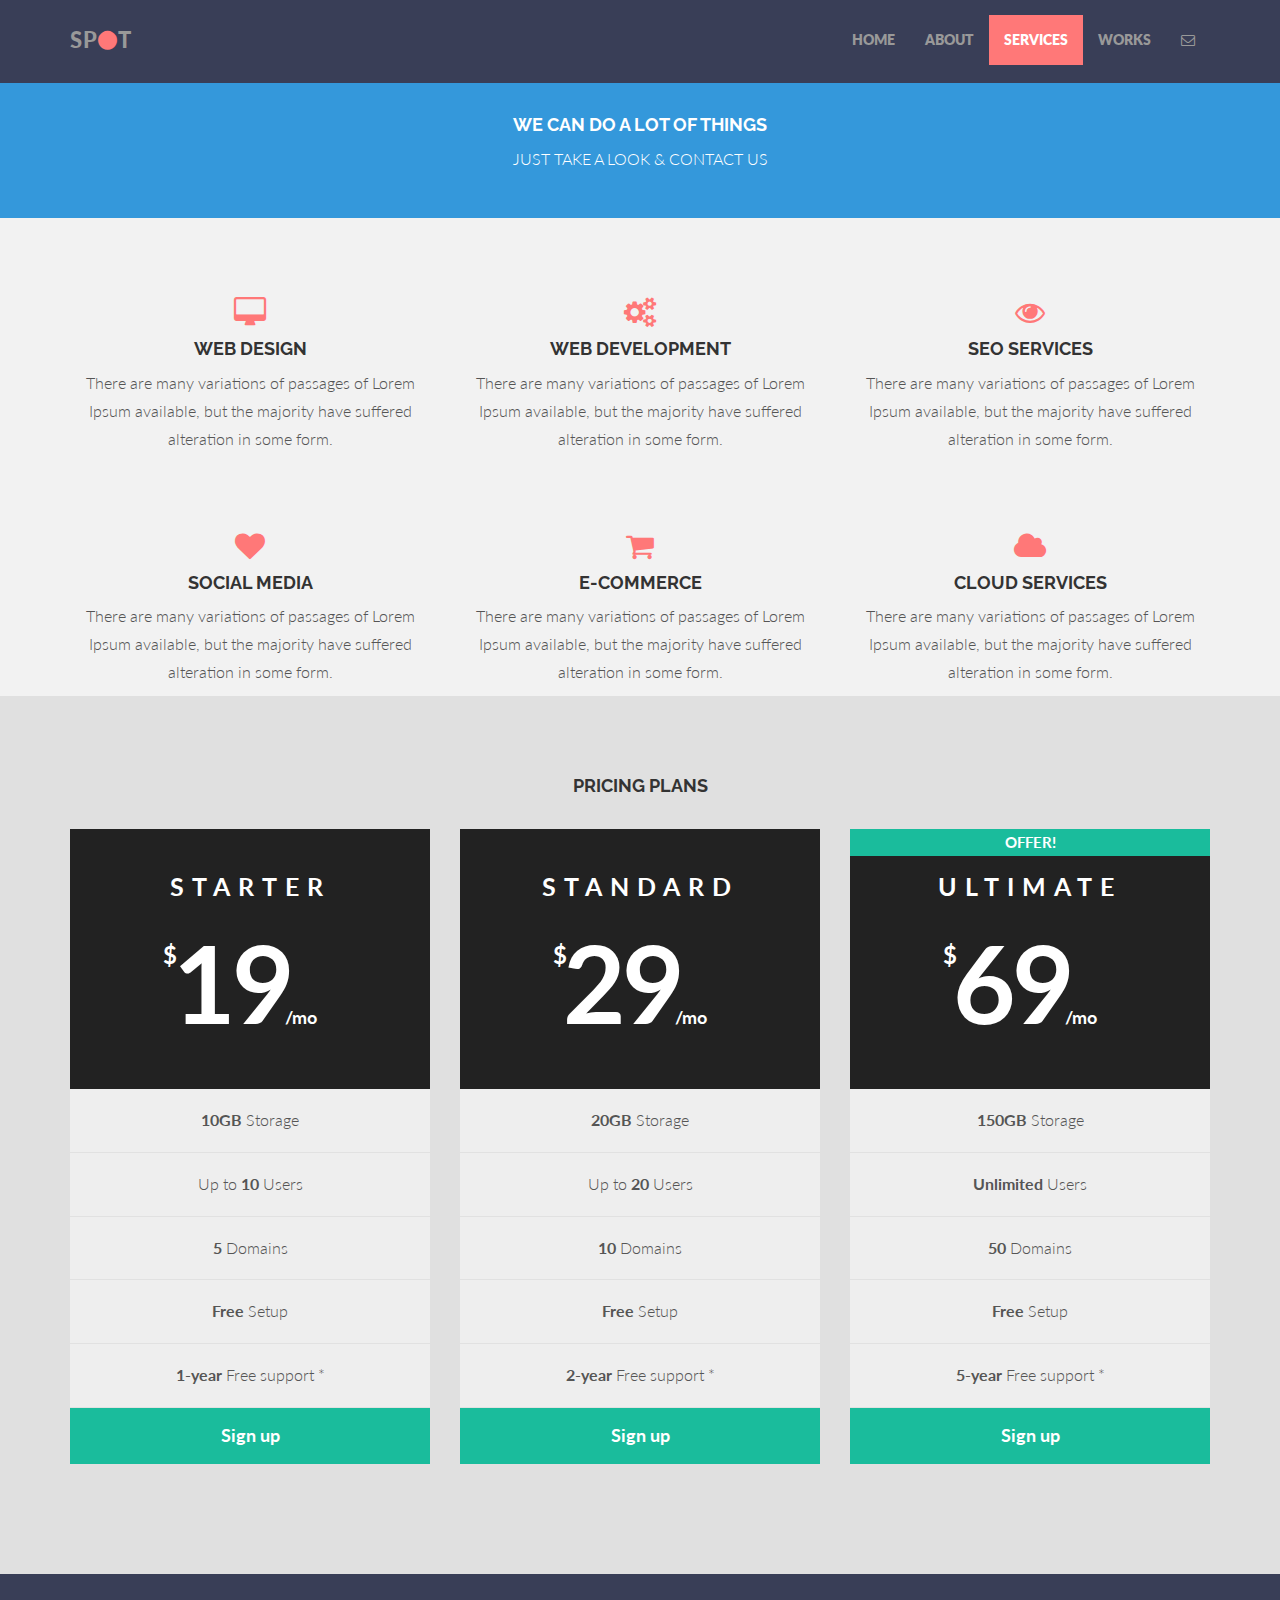
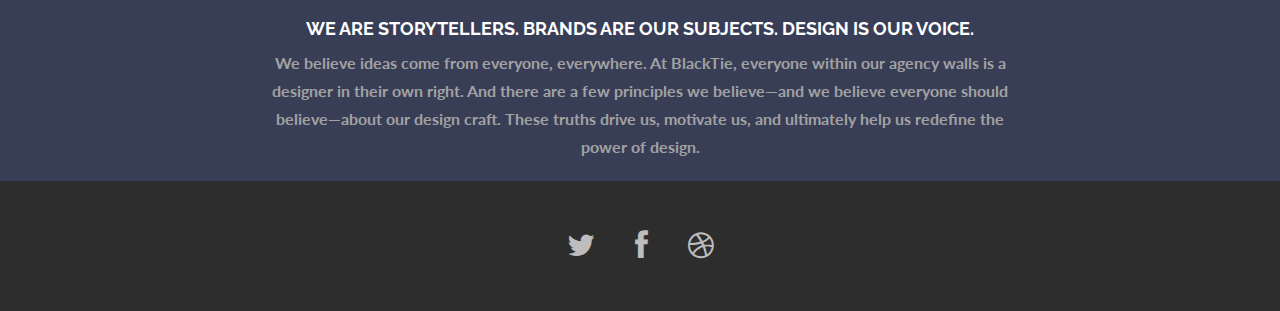
<file: Redesign/services.html>
<!DOCTYPE html>
<html lang="en">
  <head>
    <meta charset="utf-8">
    <meta http-equiv="X-UA-Compatible" content="IE=edge">
    <meta name="viewport" content="width=device-width, initial-scale=1.0">
    <meta name="description" content="">
    <meta name="author" content="">
    <link rel="shortcut icon" href="assets/ico/favicon.png">

    <title>SPOT - Free Bootstrap 3 Theme</title>

    <!-- Bootstrap core CSS -->
    <link href="assets/css/bootstrap.css" rel="stylesheet">
    <link href="assets/css/font-awesome.min.css" rel="stylesheet">

    <!-- Custom styles for this template -->
    <link href="assets/css/main.css" rel="stylesheet">


    <!-- HTML5 shim and Respond.js IE8 support of HTML5 elements and media queries -->
    <!--[if lt IE 9]>
      <script src="https://oss.maxcdn.com/libs/html5shiv/3.7.0/html5shiv.js"></script>
      <script src="https://oss.maxcdn.com/libs/respond.js/1.3.0/respond.min.js"></script>
    <![endif]-->
  </head>

  <body>

    <!-- Fixed navbar -->
    <div class="navbar navbar-inverse navbar-fixed-top">
      <div class="container">
        <div class="navbar-header">
          <button type="button" class="navbar-toggle" data-toggle="collapse" data-target=".navbar-collapse">
            <span class="icon-bar"></span>
            <span class="icon-bar"></span>
            <span class="icon-bar"></span>
          </button>
          <a class="navbar-brand" href="#">SP<i class="fa fa-circle"></i>T</a>
        </div>
        <div class="navbar-collapse collapse">
          <ul class="nav navbar-nav navbar-right">
            <li><a href="index.html">HOME</a></li>
            <li><a href="about.html">ABOUT</a></li>
            <li class="active"><a href="services.html">SERVICES</a></li>
            <li><a href="works.html">WORKS</a></li>
            <li><a data-toggle="modal" data-target="#myModal" href="#myModal"><i class="fa fa-envelope-o"></i></a></li>
          </ul>
        </div><!--/.nav-collapse -->
      </div>
    </div>

	<div id="blue">
		<div class="container">
			<div class="row centered">
				<div class="col-lg-8 col-lg-offset-2">
				<h4>WE CAN DO A LOT OF THINGS</b></h4>
				<p>JUST TAKE A LOOK & CONTACT US</p>
				</div>
			</div><!-- row -->
		</div><!-- container -->
	</div><!-- blue wrap -->


	<div class="container w">
		<div class="row centered">
			<br><br>
			<div class="col-lg-4">
				<i class="fa fa-desktop"></i>
				<h4>WEB DESIGN</h4>
				<p>There are many variations of passages of Lorem Ipsum available, but the majority have suffered alteration in some form.</p>
			</div><!-- col-lg-4 -->

			<div class="col-lg-4">
				<i class="fa fa-cogs"></i>
				<h4>WEB DEVELOPMENT</h4>
				<p>There are many variations of passages of Lorem Ipsum available, but the majority have suffered alteration in some form.</p>
			</div><!-- col-lg-4 -->

			<div class="col-lg-4">
				<i class="fa fa-eye"></i>
				<h4>SEO SERVICES</h4>
				<p>There are many variations of passages of Lorem Ipsum available, but the majority have suffered alteration in some form.</p>
			</div><!-- col-lg-4 -->
		</div><!-- row -->
		<br>
		<div class="row centered">
			<br><br>
			<div class="col-lg-4">
				<i class="fa fa-heart"></i>
				<h4>SOCIAL MEDIA</h4>
				<p>There are many variations of passages of Lorem Ipsum available, but the majority have suffered alteration in some form.</p>
			</div><!-- col-lg-4 -->

			<div class="col-lg-4">
				<i class="fa fa-shopping-cart"></i>
				<h4>E-COMMERCE</h4>
				<p>There are many variations of passages of Lorem Ipsum available, but the majority have suffered alteration in some form.</p>
			</div><!-- col-lg-4 -->

			<div class="col-lg-4">
				<i class="fa fa-cloud"></i>
				<h4>CLOUD SERVICES</h4>
				<p>There are many variations of passages of Lorem Ipsum available, but the majority have suffered alteration in some form.</p>
			</div><!-- col-lg-4 -->
		</div><!-- row -->
	</div><!-- container -->


	<!-- PRICING SECTION -->
	<div id="dg">
		<div class="container">
			<div class="row centered">
				<h4>PRICING PLANS</h4>
				<br>
				<div class="col-lg-4">
                    <!-- START PRICING TABLE -->
                    <div class="pricing-option">
                        <div class="pricing-top">
                            <span class="pricing-edition">Starter</span>
                            <span class="price">
                                <sup>$</sup>
                                <span class="price-amount">19</span>
                                <small>/mo</small>
                            </span>
                        </div>
                        <ul>
                            <li><strong>10GB</strong> Storage</li>
                            <li>Up to <strong>10</strong> Users</li>
                            <li><strong>5</strong> Domains</li>
                            <li><strong>Free</strong> Setup</li>
                            <li><strong>1-year</strong> Free support *</li>
                        </ul>
                        <a href="index.html#" class="pricing-signup">Sign up</a>
                    </div><!-- /pricing-option -->
                    <!-- END PRICING TABLE -->
				</div><!-- /col -->
				
				<div class="col-lg-4">
                    <!-- START PRICING TABLE -->
                    <div class="pricing-option">
                        <div class="pricing-top">
                            <span class="pricing-edition">Standard</span>
                            <span class="price">
                                <sup>$</sup>
                                <span class="price-amount">29</span>
                                <small>/mo</small>
                            </span>
                        </div>
                        <ul>
                            <li><strong>20GB</strong> Storage</li>
                            <li>Up to <strong>20</strong> Users</li>
                            <li><strong>10</strong> Domains</li>
                            <li><strong>Free</strong> Setup</li>
                            <li><strong>2-year</strong> Free support *</li>
                        </ul>
                        <a href="index.html#" class="pricing-signup">Sign up</a>
                    </div><!-- /pricing-option -->
                    <!-- END PRICING TABLE -->
				</div><!-- /col -->
				
				<div class="col-lg-4">
                    <!-- START PRICING TABLE -->
                    <div class="pricing-option">
                        <div class="pricing-top">
                            <span class="special-label">OFFER!</span>
                            <span class="pricing-edition">Ultimate</span>
                            <span class="price">
                                <sup>$</sup>
                                <span class="price-amount">69</span>
                                <small>/mo</small>
                            </span>
                        </div>
                        <ul>
                            <li><strong>150GB</strong> Storage</li>
                            <li><strong>Unlimited</strong> Users</li>
                            <li><strong>50</strong> Domains</li>
                            <li><strong>Free</strong> Setup</li>
                            <li><strong>5-year</strong> Free support *</li>
                        </ul>
                        <a href="index.html#" class="pricing-signup">Sign up</a>
                    </div><!-- /pricing-option -->
                    <!-- END PRICING TABLE -->
				</div><!-- /col -->
			</div><!-- row -->
		</div><!-- container -->
	</div><!-- DG -->


	
	<div id="r">
		<div class="container">
			<div class="row centered">
				<div class="col-lg-8 col-lg-offset-2">
					<h4>WE ARE STORYTELLERS. BRANDS ARE OUR SUBJECTS. DESIGN IS OUR VOICE.</h4>
					<p>We believe ideas come from everyone, everywhere. At BlackTie, everyone within our agency walls is a designer in their own right. And there are a few principles we believe—and we believe everyone should believe—about our design craft. These truths drive us, motivate us, and ultimately help us redefine the power of design.</p>
				</div>
			</div><!-- row -->
		</div><!-- container -->
	</div><! -- r wrap -->
	
	
	<!-- FOOTER -->
	<div id="f">
		<div class="container">
			<div class="row centered">
				<a href="#"><i class="fa fa-twitter"></i></a><a href="#"><i class="fa fa-facebook"></i></a><a href="#"><i class="fa fa-dribbble"></i></a>
		
			</div><!-- row -->
		</div><!-- container -->
	</div><!-- Footer -->


	<!-- MODAL FOR CONTACT -->
	<!-- Modal -->
	<div class="modal fade" id="myModal" tabindex="-1" role="dialog" aria-labelledby="myModalLabel" aria-hidden="true">
	  <div class="modal-dialog">
	    <div class="modal-content">
	      <div class="modal-header">
	        <button type="button" class="close" data-dismiss="modal" aria-hidden="true">&times;</button>
	        <h4 class="modal-title" id="myModalLabel">contact us</h4>
	      </div>
	      <div class="modal-body">
		        <div class="row centered">
		        	<p>We are available 24/7, so don't hesitate to contact us.</p>
		        	<p>
		        		Somestreet Ave, 987<br/>
						London, UK.<br/>
						+44 8948-4343<br/>
						hi@blacktie.co
		        	</p>
		        	<div id="mapwrap">
		<iframe height="300" width="100%" frameborder="0" scrolling="no" marginheight="0" marginwidth="0" src="https://www.google.es/maps?t=m&amp;ie=UTF8&amp;ll=52.752693,22.791016&amp;spn=67.34552,156.972656&amp;z=2&amp;output=embed"></iframe>
					</div>	
		        </div>
	      </div>
	      <div class="modal-footer">
	        <button type="button" class="btn btn-danger" data-dismiss="modal">Save & Go</button>
	      </div>
	    </div><!-- /.modal-content -->
	  </div><!-- /.modal-dialog -->
	</div><!-- /.modal -->


    <!-- Bootstrap core JavaScript
    ================================================== -->
    <!-- Placed at the end of the document so the pages load faster -->
    <script src="https://code.jquery.com/jquery-1.10.2.min.js"></script>
    <script src="assets/js/bootstrap.min.js"></script>
  </body>
</html>
</file>
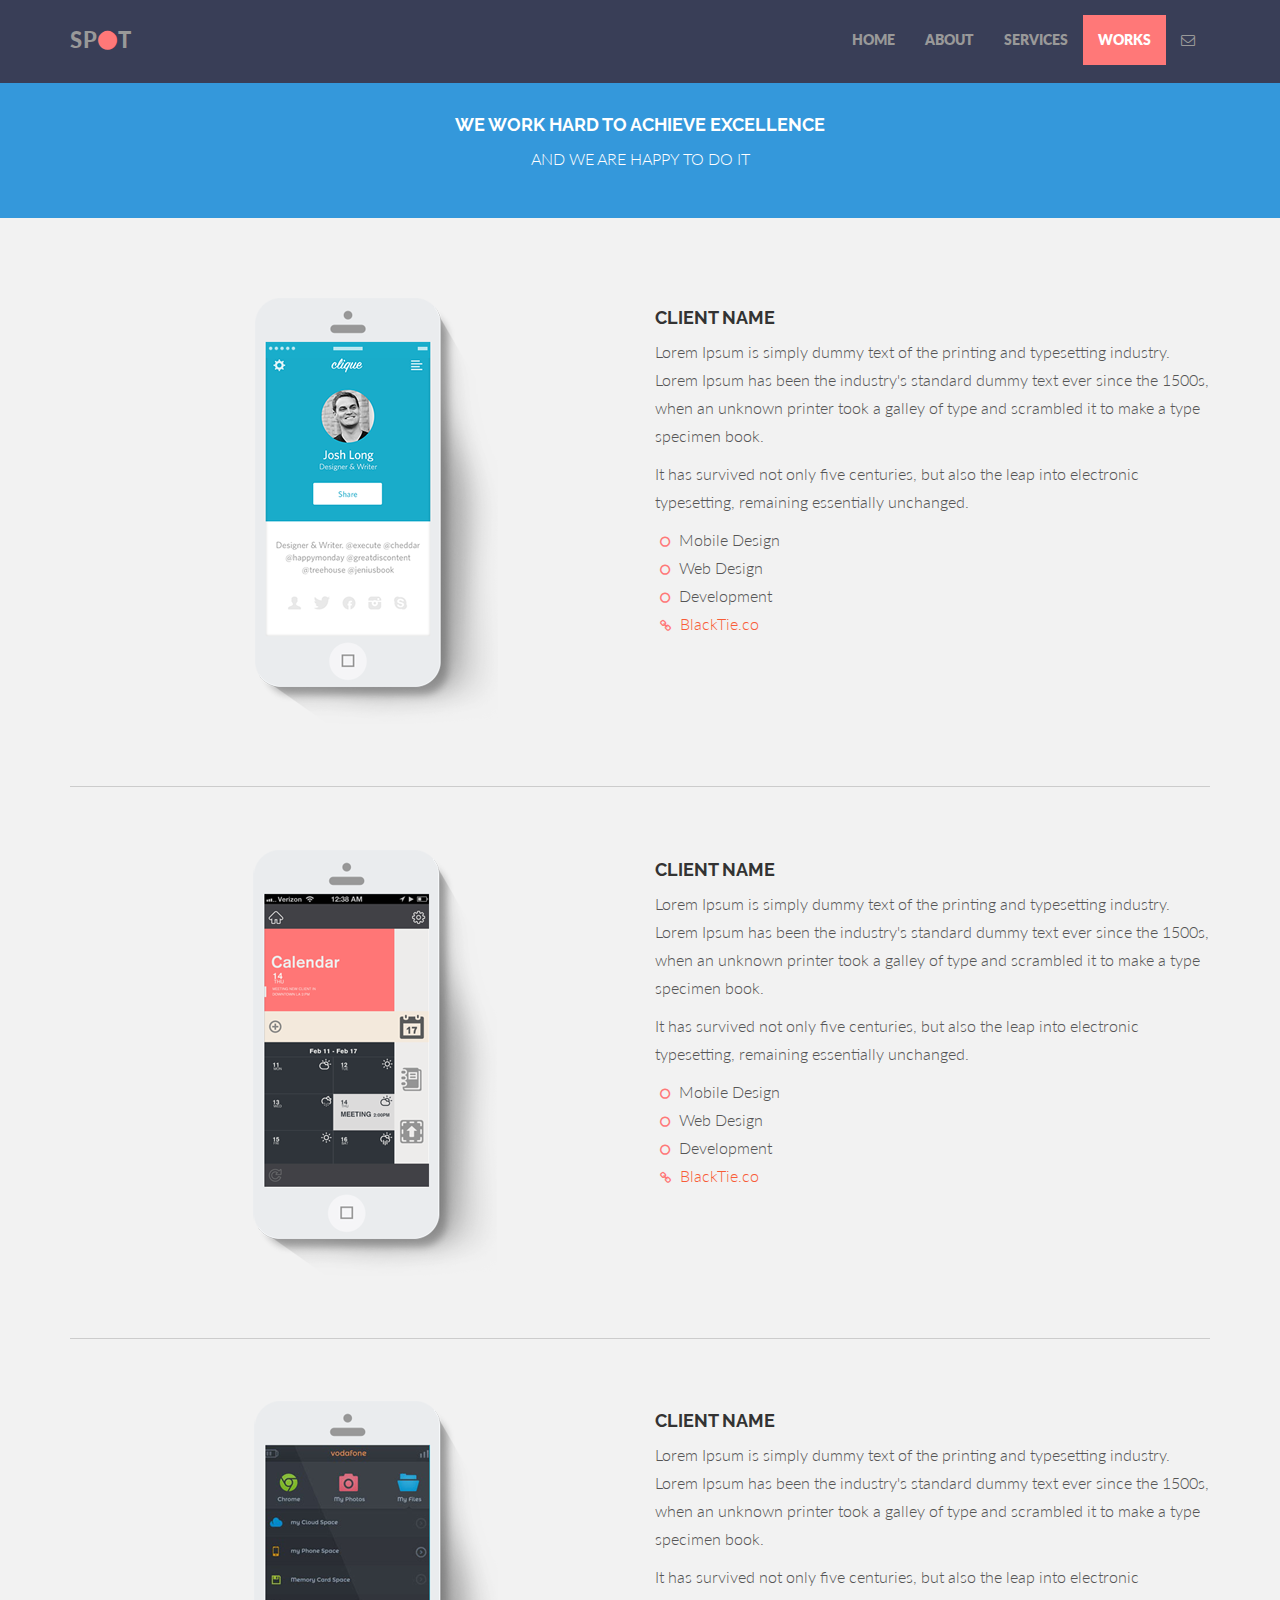
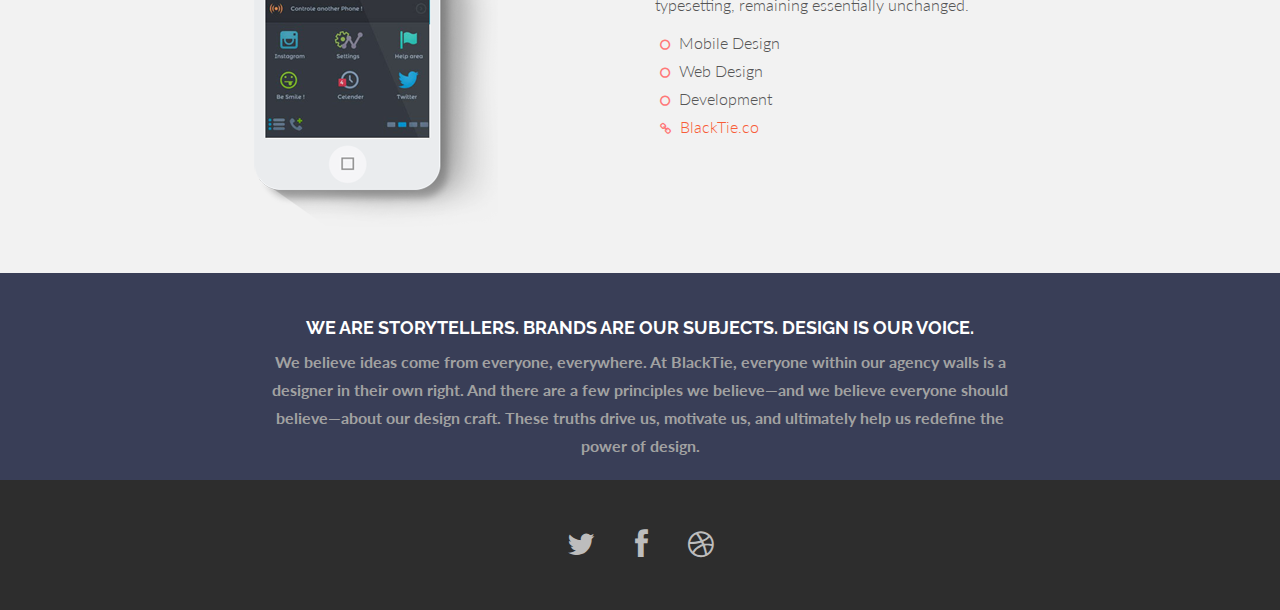
<file: Redesign/works.html>
<!DOCTYPE html>
<html lang="en">
  <head>
    <meta charset="utf-8">
    <meta http-equiv="X-UA-Compatible" content="IE=edge">
    <meta name="viewport" content="width=device-width, initial-scale=1.0">
    <meta name="description" content="">
    <meta name="author" content="">
    <link rel="shortcut icon" href="assets/ico/favicon.png">

    <title>SPOT - Free Bootstrap 3 Theme</title>

    <!-- Bootstrap core CSS -->
    <link href="assets/css/bootstrap.css" rel="stylesheet">
    <link href="assets/css/font-awesome.min.css" rel="stylesheet">

    <!-- Custom styles for this template -->
    <link href="assets/css/main.css" rel="stylesheet">


    <!-- HTML5 shim and Respond.js IE8 support of HTML5 elements and media queries -->
    <!--[if lt IE 9]>
      <script src="https://oss.maxcdn.com/libs/html5shiv/3.7.0/html5shiv.js"></script>
      <script src="https://oss.maxcdn.com/libs/respond.js/1.3.0/respond.min.js"></script>
    <![endif]-->
  </head>

  <body>

    <!-- Fixed navbar -->
    <div class="navbar navbar-inverse navbar-fixed-top">
      <div class="container">
        <div class="navbar-header">
          <button type="button" class="navbar-toggle" data-toggle="collapse" data-target=".navbar-collapse">
            <span class="icon-bar"></span>
            <span class="icon-bar"></span>
            <span class="icon-bar"></span>
          </button>
          <a class="navbar-brand" href="#">SP<i class="fa fa-circle"></i>T</a>
        </div>
        <div class="navbar-collapse collapse">
          <ul class="nav navbar-nav navbar-right">
            <li><a href="index.html">HOME</a></li>
            <li><a href="about.html">ABOUT</a></li>
            <li><a href="services.html">SERVICES</a></li>
            <li class="active"><a href="works.html">WORKS</a></li>
            <li><a data-toggle="modal" data-target="#myModal" href="#myModal"><i class="fa fa-envelope-o"></i></a></li>
          </ul>
        </div><!--/.nav-collapse -->
      </div>
    </div>

	<div id="blue">
		<div class="container">
			<div class="row centered">
				<div class="col-lg-8 col-lg-offset-2">
				<h4>WE WORK HARD TO ACHIEVE EXCELLENCE</h4>
				<p>AND WE ARE HAPPY TO DO IT</p>
				</div>
			</div><!-- row -->
		</div><!-- container -->
	</div><!--  bluewrap -->


	<div class="container desc">
		<div class="row">
			<br><br>
			<div class="col-lg-6 centered">
				<img src="assets/img/p03.png" alt="">
			</div><!-- col-lg-6 -->
			<div class="col-lg-6">
				<h4>CLIENT NAME</h4>
				<p>Lorem Ipsum is simply dummy text of the printing and typesetting industry. Lorem Ipsum has been the industry's standard dummy text ever since the 1500s, when an unknown printer took a galley of type and scrambled it to make a type specimen book.</p>
				<p>It has survived not only five centuries, but also the leap into electronic typesetting, remaining essentially unchanged.</p>
				<p>
					<i class="fa fa-circle-o"></i> Mobile Design<br/>
					<i class="fa fa-circle-o"></i> Web Design<br/>
					<i class="fa fa-circle-o"></i> Development<br/>
					<i class="fa fa-link"></i> <a href="#">BlackTie.co</a>
				</p>
			</div>
		</div><!-- row -->
		
		<br><br>
		<hr>
		<br><br>
		<div class="row">
			<div class="col-lg-6 centered">
				<img src="assets/img/p01.png" alt="">
			</div><!-- col-lg-6 -->
			<div class="col-lg-6">
				<h4>CLIENT NAME</h4>
				<p>Lorem Ipsum is simply dummy text of the printing and typesetting industry. Lorem Ipsum has been the industry's standard dummy text ever since the 1500s, when an unknown printer took a galley of type and scrambled it to make a type specimen book.</p>
				<p>It has survived not only five centuries, but also the leap into electronic typesetting, remaining essentially unchanged.</p>
				<p>
					<i class="fa fa-circle-o"></i> Mobile Design<br/>
					<i class="fa fa-circle-o"></i> Web Design<br/>
					<i class="fa fa-circle-o"></i> Development<br/>
					<i class="fa fa-link"></i> <a href="#">BlackTie.co</a>
				</p>
			</div>
		</div><!-- row -->

		<br><br>
		<hr>
		<br><br>
		<div class="row">
			<div class="col-lg-6 centered">
				<img src="assets/img/p02.png" alt="">
			</div><!-- col-lg-6 -->
			<div class="col-lg-6">
				<h4>CLIENT NAME</h4>
				<p>Lorem Ipsum is simply dummy text of the printing and typesetting industry. Lorem Ipsum has been the industry's standard dummy text ever since the 1500s, when an unknown printer took a galley of type and scrambled it to make a type specimen book.</p>
				<p>It has survived not only five centuries, but also the leap into electronic typesetting, remaining essentially unchanged.</p>
				<p>
					<i class="fa fa-circle-o"></i> Mobile Design<br/>
					<i class="fa fa-circle-o"></i> Web Design<br/>
					<i class="fa fa-circle-o"></i> Development<br/>
					<i class="fa fa-link"></i> <a href="#">BlackTie.co</a>
				</p>
			</div>
		</div><!-- row -->
		<br><br>
	</div><!-- container -->

	
	<div id="r">
		<div class="container">
			<div class="row centered">
				<div class="col-lg-8 col-lg-offset-2">
					<h4>WE ARE STORYTELLERS. BRANDS ARE OUR SUBJECTS. DESIGN IS OUR VOICE.</h4>
					<p>We believe ideas come from everyone, everywhere. At BlackTie, everyone within our agency walls is a designer in their own right. And there are a few principles we believe—and we believe everyone should believe—about our design craft. These truths drive us, motivate us, and ultimately help us redefine the power of design.</p>
				</div>
			</div><!-- row -->
		</div><!-- container -->
	</div><! -- r wrap -->
	
	
	<!-- FOOTER -->
	<div id="f">
		<div class="container">
			<div class="row centered">
				<a href="#"><i class="fa fa-twitter"></i></a><a href="#"><i class="fa fa-facebook"></i></a><a href="#"><i class="fa fa-dribbble"></i></a>
		
			</div><!-- row -->
		</div><!-- container -->
	</div><!-- Footer -->


	<!-- MODAL FOR CONTACT -->
	<!-- Modal -->
	<div class="modal fade" id="myModal" tabindex="-1" role="dialog" aria-labelledby="myModalLabel" aria-hidden="true">
	  <div class="modal-dialog">
	    <div class="modal-content">
	      <div class="modal-header">
	        <button type="button" class="close" data-dismiss="modal" aria-hidden="true">&times;</button>
	        <h4 class="modal-title" id="myModalLabel">contact us</h4>
	      </div>
	      <div class="modal-body">
		        <div class="row centered">
		        	<p>We are available 24/7, so don't hesitate to contact us.</p>
		        	<p>
		        		Somestreet Ave, 987<br/>
						London, UK.<br/>
						+44 8948-4343<br/>
						hi@blacktie.co
		        	</p>
		        	<div id="mapwrap">
		<iframe height="300" width="100%" frameborder="0" scrolling="no" marginheight="0" marginwidth="0" src="https://www.google.es/maps?t=m&amp;ie=UTF8&amp;ll=52.752693,22.791016&amp;spn=67.34552,156.972656&amp;z=2&amp;output=embed"></iframe>
					</div>	
		        </div>
	      </div>
	      <div class="modal-footer">
	        <button type="button" class="btn btn-danger" data-dismiss="modal">Save & Go</button>
	      </div>
	    </div><!-- /.modal-content -->
	  </div><!-- /.modal-dialog -->
	</div><!-- /.modal -->


    <!-- Bootstrap core JavaScript
    ================================================== -->
    <!-- Placed at the end of the document so the pages load faster -->
    <script src="https://code.jquery.com/jquery-1.10.2.min.js"></script>
    <script src="assets/js/bootstrap.min.js"></script>
  </body>
</html>
</file>
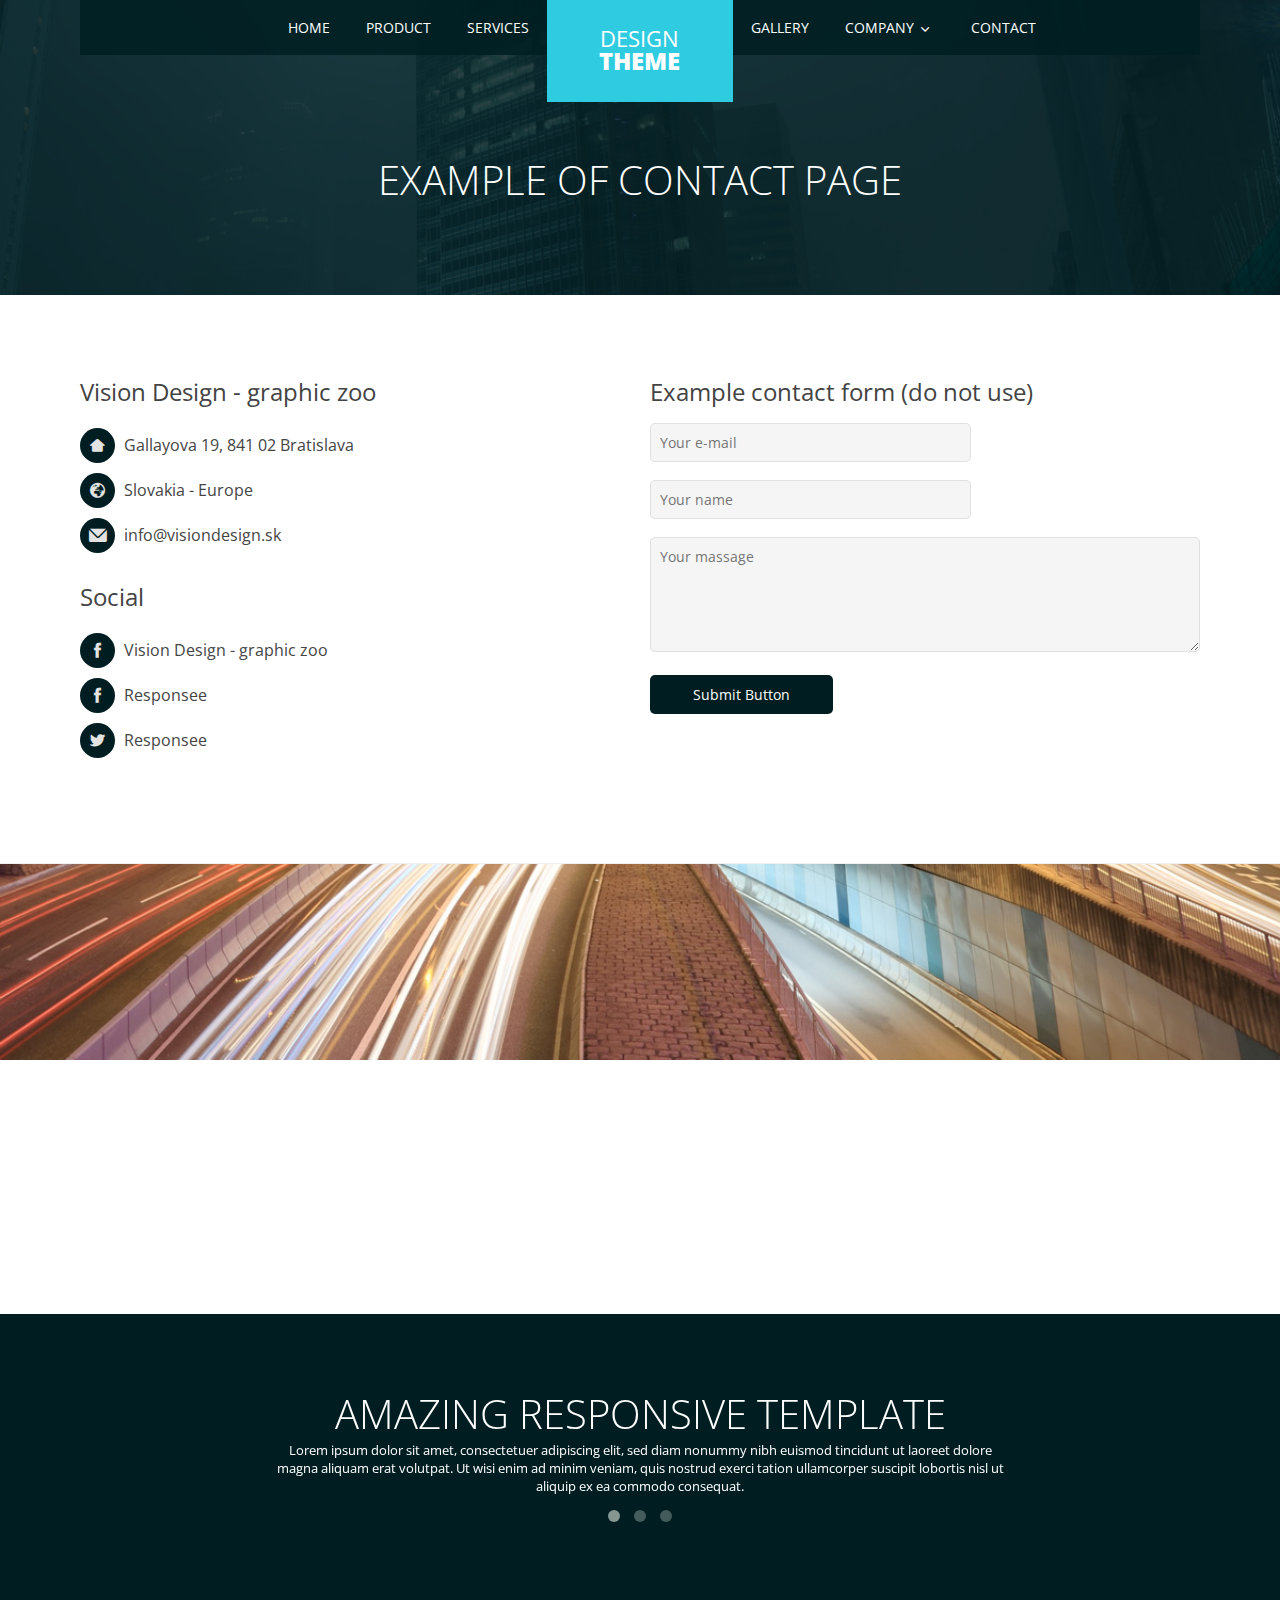
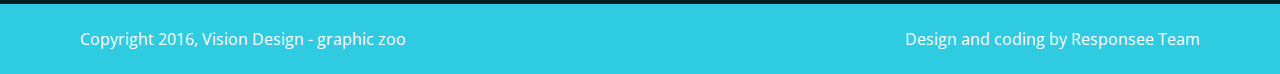
<file: Template/myresponsee/contact.html>
<!DOCTYPE html>
<html lang="en-US">
   <head>
      <meta charset="UTF-8">
      <meta name="viewport" content="width=device-width, initial-scale=1.0" />
      <title>Responsive Design website template</title>
      <link rel="stylesheet" href="css/components.css">
      <link rel="stylesheet" href="css/responsee.css">
      <link rel="stylesheet" href="owl-carousel/owl.carousel.css">
      <link rel="stylesheet" href="owl-carousel/owl.theme.css">
      <!-- CUSTOM STYLE -->  
      <link rel="stylesheet" href="css/template-style.css">
      <link href='http://fonts.googleapis.com/css?family=Open+Sans:400,300,600,700,800&amp;subset=latin,latin-ext' rel='stylesheet' type='text/css'>
      <script type="text/javascript" src="js/jquery-1.8.3.min.js"></script>
      <script type="text/javascript" src="js/jquery-ui.min.js"></script>    
      <script type="text/javascript" src="js/modernizr.js"></script>
      <script type="text/javascript" src="js/responsee.js"></script>   
      <!--[if lt IE 9]>
	      <script src="http://html5shiv.googlecode.com/svn/trunk/html5.js"></script>
        <script src="http://css3-mediaqueries-js.googlecode.com/svn/trunk/css3-mediaqueries.js"></script>
      <![endif]-->
   </head>
   <body class="size-1140">
      <!-- TOP NAV WITH LOGO -->  
      <header>
         <nav>
            <div class="line">
               <div class="top-nav">              
                  <div class="logo hide-l">
                     <a href="../design/">DESIGN <br /><strong>THEME</strong></a>
                  </div>                  
                  <p class="nav-text">Custom menu text</p>
                  <div class="top-nav s-12 l-5">
                     <ul class="right top-ul chevron">
                        <li><a href="../design/">Home</a>
                        </li>
                        <li><a href="../design/product.html">Product</a>
                        </li>
                        <li><a href="../design/services.html">Services</a>
                        </li>
                     </ul>
                  </div>
                  <ul class="s-12 l-2">
                     <li class="logo hide-s hide-m">
                        <a href="../design/">DESIGN <br /><strong>THEME</strong></a>
                     </li>
                  </ul>
                  <div class="top-nav s-12 l-5">
                     <ul class="top-ul chevron">
                        <li><a href="../design/gallery.html">Gallery</a>
                        </li>
                        <li>
                           <a>Company</a>			    
                           <ul>
                              <li><a>Company 1</a>
                              </li>
                              <li><a>Company 2</a>
                              </li>
                              <li>
                                 <a>Company 3</a>				  
                                 <ul>
                                    <li><a>Company 3-1</a>
                                    </li>
                                    <li><a>Company 3-2</a>
                                    </li>
                                    <li><a>Company 3-3</a>
                                    </li>
                                 </ul>
                              </li>
                           </ul>
                        </li>
                        <li><a href="../design/contact.html">Contact</a>
                        </li>
                     </ul> 
                  </div>
               </div>
            </div>
         </nav>
      </header>
      <section>
         <div id="head">
            <div class="line">
               <h1>Example of contact page</h1>
            </div>
         </div>
         <div id="content" class="left-align contact-page">
            <div class="line">
               <div class="margin">
                  <div class="s-12 l-6">
                     <h2>Vision Design - graphic zoo</h2>
                     <address>
                        <p><i class="icon-home icon"></i> Gallayova 19, 841 02 Bratislava</p>
                        <p><i class="icon-globe_black icon"></i> Slovakia - Europe</p>
                        <p><i class="icon-mail icon"></i> info@visiondesign.sk</p>
                     </address>
                     <br />
                     <h2>Social</h2>
                     <p><i class="icon-facebook icon"></i> <a href="https://www.facebook.com/pages/Vision-Design-graphic-ZOO/154664684553091">Vision Design - graphic zoo</a></p>
                     <p><i class="icon-facebook icon"></i> <a href="https://www.facebook.com/myresponsee">Responsee</a></p>
                     <p class="margin-bottom"><i class="icon-twitter icon"></i> <a href="https://twitter.com/MyResponsee">Responsee</a></p>
                  </div>
                  <div class="s-12 l-6">
                     <h2>Example contact form (do not use)</h2>
                     <form class="customform" action="">
                        <div class="s-12 l-7"><input name="" placeholder="Your e-mail" title="Your e-mail" type="text" /></div>
                        <div class="s-12 l-7"><input name="" placeholder="Your name" title="Your name" type="text" /></div>
                        <div class="s-12"><textarea placeholder="Your massage" name="" rows="5"></textarea></div>
                        <div class="s-12 m-6 l-4"><button type="submit">Submit Button</button></div>
                     </form>
                  </div>
               </div>
            </div>
         </div>
         <!-- MAP -->	
         <div id="map-block">  	  
            <iframe src="https://www.google.com/maps/embed?pb=!1m14!1m8!1m3!1d682251.1123056135!2d17.063451638281247!3d48.09010461740988!3m2!1i1024!2i768!4f13.1!3m3!1m2!1s0x476c8cbf758ecb9f%3A0xddeb1d26bce5eccf!2sGallayova+2150%2F19%2C+841+02+D%C3%BAbravka%2C+Slovensk%C3%A1+republika!5e0!3m2!1ssk!2s!4v1412519122400" width="100%" height="450" frameborder="0" style="border:0"></iframe>
         </div>
         <div id="fourth-block">
            <div class="line">
               <div id="owl-demo2" class="owl-carousel owl-theme">
                  <div class="item">
                     <h2>Amazing responsive template</h2>
                     <p class="s-12 m-12 l-8 center">Lorem ipsum dolor sit amet, consectetuer adipiscing elit, sed diam nonummy nibh euismod tincidunt ut laoreet dolore magna aliquam erat volutpat. Ut wisi enim ad minim veniam, quis nostrud exerci tation ullamcorper suscipit lobortis nisl ut aliquip ex ea commodo consequat.
                     </p>
                  </div>
                  <div class="item">
                     <h2>Responsive components</h2>
                     <p class="s-12 m-12 l-8 center">Lorem ipsum dolor sit amet, consectetuer adipiscing elit, sed diam nonummy nibh euismod tincidunt ut laoreet dolore magna aliquam erat volutpat. Ut wisi enim ad minim veniam, quis nostrud exerci tation ullamcorper suscipit lobortis nisl ut aliquip ex ea commodo consequat.
                     </p>
                  </div>
                  <div class="item">
                     <h2>Retina ready</h2>
                     <p class="s-12 m-12 l-8 center">Lorem ipsum dolor sit amet, consectetuer adipiscing elit, sed diam nonummy nibh euismod tincidunt ut laoreet dolore magna aliquam erat volutpat. Ut wisi enim ad minim veniam, quis nostrud exerci tation ullamcorper suscipit lobortis nisl ut aliquip ex ea commodo consequat.
                     </p>
                  </div>
               </div>
            </div>
         </div>
      </section>
      <!-- FOOTER -->   
      <footer>
         <div class="line">
            <div class="s-12 l-6">
               <p>Copyright 2016, Vision Design - graphic zoo
               </p>
            </div>
            <div class="s-12 l-6">
               <p class="right">
                  <a class="right" href="http://www.myresponsee.com" title="Responsee - lightweight responsive framework">Design and coding by Responsee Team</a>
               </p>
            </div>
         </div>
      </footer>
      <script type="text/javascript" src="owl-carousel/owl.carousel.js"></script>   
      <script type="text/javascript">
         jQuery(document).ready(function($) {  
           $("#owl-demo").owlCarousel({
         	slideSpeed : 300,
         	autoPlay : true,
         	navigation : false,
         	pagination : false,
         	singleItem:true
           });
           $("#owl-demo2").owlCarousel({
         	slideSpeed : 300,
         	autoPlay : true,
         	navigation : false,
         	pagination : true,
         	singleItem:true
           });
         });	
          
      </script> 
   </body>
</html>
</file>
<file: Template/myresponsee/css/components.css>
/*
 * Components CSS - v3.1 - 2016-04-15
 * https://www.myresponsee.com
 * Copyright 2016, Vision Design - graphic zoo
 * Free to use under the MIT license.
*/
/* Tabs */
.tab-item {
  background: none repeat scroll 0 0 #fff;
  display: none;
  padding: 1.25em 0;
}
.tab-item.tab-active {
  display: block;
}
.tab-content > .tab-label {
  display: none;
}
.tab-nav > .tab-label {
  float:left;
}
a.tab-label, a.tab-label:link, a.tab-label:visited, a.tab-label:hover {
  background: none repeat scroll 0 0 #262626;
  color: #fff;
  margin-right: 1px;
  padding: 0.625em 1.25em;
  transition: background 0.20s linear 0s;
  -o-transition: background 0.20s linear 0s;
  -ms-transition: background 0.20s linear 0s;
  -moz-transition: background 0.20s linear 0s;
  -webkit-transition: background 0.20s linear 0s;
}
a.tab-label:hover,a.tab-label.active-btn {
  background: none repeat scroll 0 0 #999;
}
.tab-label.active-btn {
  cursor: default;
}
.tab-content {
  text-align: left;
}
/* Buttons */
.button,a.button,a.button:link,a.button:active,a.button:visited {
  background: #777 none repeat scroll 0 0;
  border: 0;
  color: #fff;
  cursor: pointer;
  display: inline-block;
  font-size: 0.85em;
  padding: 0.825em 1em;
  text-align: center;
  transition: all 0.20s linear 0s;
  -o-transition: all 0.20s linear 0s;
  -ms-transition: all 0.20s linear 0s;
  -moz-transition: all 0.20s linear 0s;
  -webkit-transition: all 0.20s linear 0s;
}
.button.rounded-btn {
  border-radius: 4px;
}
.button.rounded-full-btn {
  border-radius: 100px;
}
.button:hover {box-shadow: 0 0 10px 100px rgba(255,255,255,0.15) inset;}
.button.secondary-btn,a.button.secondary-btn,a.button.secondary-btn:link,a.button.secondary-btn:active,a.button.secondary-btn:visited {
  background: #444 none repeat scroll 0 0;
}
.button.cancel-btn,a.button.cancel-btn,a.button.cancel-btn:link,a.button.cancel-btn:active,a.button.cancel-btn:visited {
  background: #dc003a none repeat scroll 0 0;
}
.button.submit-btn,a.button.submit-btn,a.button.submit-btn:link,a.button.submit-btn:active,a.button.submit-btn:visited {
  background: #b4bf04 none repeat scroll 0 0;
}
.button.reload-btn,a.button.reload-btn,a.button.reload-btn:link,a.button.reload-btn:active,a.button.reload-btn:visited {
  background: #ff9800 none repeat scroll 0 0;
}
.button.disabled-btn {
  cursor: not-allowed!important;
  opacity: 0.2;
}
.button i {
  background: rgba(0, 0, 0, 0.1) none repeat scroll 0 0;
  border-radius: 27px;
  color: #fff!important;
  display: inline-block;
  font-size: 0.8em;
  height: 27px;
  line-height: 27px;
  margin-right: 5px;
  width: 27px;
  transition: all 0.20s linear 0s;
  -o-transition: all 0.20s linear 0s;
  -ms-transition: all 0.20s linear 0s;
  -moz-transition: all 0.20s linear 0s;
  -webkit-transition: all 0.20s linear 0s;
}
.button:hover > i {
  background: rgba(0, 0, 0, 0.06) none repeat scroll 0 0;
}

@media screen and (max-width:768px) {    
  .tab-nav > .tab-label {
    margin: 0.5px 0;
    width: 100%;
  }
}
/* Custom forms */
form.customform input, form.customform select, form.customform textarea, form.customform button {
 font-size:0.9em;
 font-family:inherit;
 margin-bottom:1.25em;
} 
form.customform input, form.customform select {height: 2.7em;}
form.customform input, form.customform textarea, form.customform select { 
 background: none repeat scroll 0 0 #F5F5F5;
 transition: background 0.20s linear 0s;
 -o-transition: background 0.20s linear 0s;
 -ms-transition: background 0.20s linear 0s;
 -moz-transition: background 0.20s linear 0s;
 -webkit-transition: background 0.20s linear 0s;
}
form.customform input:hover, form.customform textarea:hover, form.customform select:hover, form.customform input:focus, form.customform textarea:focus, form.customform select:focus {background: none repeat scroll 0 0 #fff;}
form.customform input, form.customform textarea, form.customform select {
 background: none repeat scroll 0 0 #F5F5F5;
 border: 1px solid #E0E0E0;
 padding: 0.625em;
 width: 100%;
}
form.customform input[type="file"] {
 border: 1px solid #E0E0E0;
 height: auto;
 max-height: 2.7em;
 min-height: 2.7em;
 padding: 0.4em;
 width: 100%;
}
form.customform input[type="radio"], form.customform input[type="checkbox"] {
 margin-right: 0.625em;
 width:auto;
 padding:0;
 height:auto;
}
form.customform option {padding: 0.625em;}
form.customform select[multiple="multiple"] {height: auto;}
form.customform button {
 width: 100%;
 background: none repeat scroll 0 0 #444;
 border: 0 none;
 color: #fff;
 height: 2.7em;
 padding: 0.625em;
 cursor:pointer;
 width: 100%;
 transition: background 0.20s linear 0s;
 -o-transition: background 0.20s linear 0s;
 -ms-transition: background 0.20s linear 0s;
 -moz-transition: background 0.20s linear 0s;
 -webkit-transition: background 0.20s linear 0s;
}	
form.customform button:hover {background: none repeat scroll 0 0 #666;}
/* Icon font - MFG labs */
@font-face {
  font-family: 'mfg';
    src: url('../font/mfglabsiconset-webfont.eot');
    src: url('../font/mfglabsiconset-webfont.svg#mfg_labs_iconsetregular') format('svg'),
   		   url('../font/mfglabsiconset-webfont.eot?#iefix') format('embedded-opentype'),
         url('../font/mfglabsiconset-webfont.woff') format('woff'),
         url('../font/mfglabsiconset-webfont.ttf') format('truetype');
    font-weight: normal;
    font-style: normal;
}
i, .icon {
  font-family: 'mfg';
  font-size: 1em;
  font-style: normal;
  font-weight: normal;
  color:#e3e3e3;
}
.icon2x {font-size: 2em;}
.icon3x {font-size: 3em;}
.gradient {
  color: #999;
  text-shadow: 1px 1px 1px rgba(27, 27, 27, 0.19);
  transition: all 0.1s ease-in-out 0s;
}
.gradient:hover, .gradient .current {
  color: #eee;
  text-shadow: 0 0 3px rgba(255, 255, 255, 0.25);
}
.icon-cloud:before { content: "\2601"; }
.icon-at:before { content: "\0040"; }
.icon-plus:before { content: "\002B"; }
.icon-minus:before { content: "\2212"; }
.icon-arrow_up:before { content: "\2191"; }
.icon-arrow_down:before { content: "\2193"; }
.icon-arrow_right:before { content: "\2192"; }
.icon-arrow_left:before { content: "\2190"; }
.icon-chevron_down:before { content: "\f004"; }
.icon-chevron_up:before { content: "\f005"; }
.icon-chevron_right:before { content: "\f006"; }
.icon-chevron_left:before { content: "\f007"; }
.icon-reorder:before { content: "\f008"; }
.icon-list:before { content: "\f009"; }
.icon-reorder_square:before { content: "\f00a"; }
.icon-reorder_square_line:before { content: "\f00b"; }
.icon-coverflow:before { content: "\f00c"; }
.icon-coverflow_line:before { content: "\f00d"; }
.icon-pause:before { content: "\f00e"; }
.icon-play:before { content: "\f00f"; }
.icon-step_forward:before { content: "\f010"; }
.icon-step_backward:before { content: "\f011"; }
.icon-fast_forward:before { content: "\f012"; }
.icon-fast_backward:before { content: "\f013"; }
.icon-cloud_upload:before { content: "\f014"; }
.icon-cloud_download:before { content: "\f015"; }
.icon-data_science:before { content: "\f016"; }
.icon-data_science_black:before { content: "\f017"; }
.icon-globe:before { content: "\f018"; }
.icon-globe_black:before { content: "\f019"; }
.icon-math_ico:before { content: "\f01a"; }
.icon-math:before { content: "\f01b"; }
.icon-math_black:before { content: "\f01c"; }
.icon-paperplane_ico:before { content: "\f01d"; }
.icon-paperplane:before { content: "\f01e"; }
.icon-paperplane_black:before { content: "\f01f"; }
.icon-color_balance:before { content: "\f020"; }
.icon-star:before { content: "\2605"; }
.icon-star_half:before { content: "\f022"; }
.icon-star_empty:before { content: "\2606"; }
.icon-star_half_empty:before { content: "\f024"; }
.icon-reload:before { content: "\f025"; }
.icon-heart:before { content: "\2665"; }
.icon-heart_broken:before { content: "\f028"; }
.icon-hashtag:before { content: "\f029"; }
.icon-reply:before { content: "\f02a"; }
.icon-retweet:before { content: "\f02b"; }
.icon-signin:before { content: "\f02c"; }
.icon-signout:before { content: "\f02d"; }
.icon-download:before { content: "\f02e"; }
.icon-upload:before { content: "\f02f"; }
.icon-placepin:before { content: "\f031"; }
.icon-display_screen:before { content: "\f032"; }
.icon-tablet:before { content: "\f033"; }
.icon-smartphone:before { content: "\f034"; }
.icon-connected_object:before { content: "\f035"; }
.icon-lock:before { content: "\F512"; }
.icon-unlock:before { content: "\F513"; }
.icon-camera:before { content: "\F4F7"; }
.icon-isight:before { content: "\f039"; }
.icon-video_camera:before { content: "\f03a"; }
.icon-random:before { content: "\f03b"; }
.icon-message:before { content: "\F4AC"; }
.icon-discussion:before { content: "\f03d"; }
.icon-calendar:before { content: "\F4C5"; }
.icon-ringbell:before { content: "\f03f"; }
.icon-movie:before { content: "\f040"; }
.icon-mail:before { content: "\2709"; }
.icon-pen:before { content: "\270F"; }
.icon-settings:before { content: "\9881"; }
.icon-measure:before { content: "\f044"; }
.icon-vector:before { content: "\f045"; }
.icon-vector_pen:before { content: "\2712"; }
.icon-mute_on:before { content: "\f047"; }
.icon-mute_off:before { content: "\f048"; }
.icon-home:before { content: "\2302"; }
.icon-sheet:before { content: "\f04a"; }
.icon-arrow_big_right:before { content: "\21C9"; }
.icon-arrow_big_left:before { content: "\21C7"; }
.icon-arrow_big_down:before { content: "\21CA"; }
.icon-arrow_big_up:before { content: "\21C8"; }
.icon-dribbble_circle:before { content: "\f04f"; }
.icon-dribbble:before { content: "\f050"; }
.icon-facebook_circle:before { content: "\f051"; }
.icon-facebook:before { content: "\f052"; }
.icon-git_circle_alt:before { content: "\f053"; }
.icon-git_circle:before { content: "\f054"; }
.icon-git:before { content: "\f055"; }
.icon-octopus:before { content: "\f056"; }
.icon-twitter_circle:before { content: "\f057"; }
.icon-twitter:before { content: "\f058"; }
.icon-google_plus_circle:before { content: "\f059"; }
.icon-google_plus:before { content: "\f05a"; }
.icon-linked_in_circle:before { content: "\f05b"; }
.icon-linked_in:before { content: "\f05c"; }
.icon-instagram:before { content: "\f05d"; }
.icon-instagram_circle:before { content: "\f05e"; }
.icon-mfg_icon:before { content: "\f05f"; }
.icon-xing:before { content: "\F532"; }
.icon-xing_circle:before { content: "\F533"; }
.icon-mfg_icon_circle:before { content: "\f060"; }
.icon-user:before { content: "\f061"; }
.icon-user_male:before { content: "\f062"; }
.icon-user_female:before { content: "\f063"; }
.icon-users:before { content: "\f064"; }
.icon-file_open:before { content: "\F4C2"; }
.icon-file_close:before { content: "\f067"; }
.icon-file_alt:before { content: "\f068"; }
.icon-file_close_alt:before { content: "\f069"; }
.icon-attachment:before { content: "\f06a"; }
.icon-check:before { content: "\2713"; }
.icon-cross_mark:before { content: "\274C"; }
.icon-cancel_circle:before { content: "\F06E"; }
.icon-check_circle:before { content: "\f06d"; }
.icon-magnifying:before { content: "\F50D"; }
.icon-inbox:before { content: "\f070"; }
.icon-clock:before { content: "\23F2"; }
.icon-stopwatch:before { content: "\23F1"; }
.icon-hourglass:before { content: "\231B"; }
.icon-trophy:before { content: "\f074"; }
.icon-unlock_alt:before { content: "\F075"; }
.icon-lock_alt:before { content: "\F510"; }
.icon-arrow_doubled_right:before { content: "\21D2"; }
.icon-arrow_doubled_left:before { content: "\21D0"; }
.icon-arrow_doubled_down:before { content: "\21D3"; }
.icon-arrow_doubled_up:before { content: "\21D1"; }
.icon-link:before { content: "\f07B"; }
.icon-warning:before { content: "\2757"; }
.icon-warning_alt:before { content: "\2755"; }
.icon-magnifying_plus:before { content: "\f07E"; }
.icon-magnifying_minus:before { content: "\f07F"; }
.icon-white_question:before { content: "\2754"; }
.icon-black_question:before { content: "\2753"; }
.icon-stop:before { content: "\f080"; }
.icon-share:before { content: "\f081"; }
.icon-eye:before { content: "\f082"; }
.icon-trash_can:before { content: "\f083"; }
.icon-hard_drive:before { content: "\f084"; }
.icon-information_black:before { content: "\f085"; }
.icon-information_white:before { content: "\f086"; }
.icon-printer:before { content: "\f087"; }
.icon-letter:before { content: "\f088"; }
.icon-soundcloud:before { content: "\f089"; }
.icon-soundcloud_circle:before { content: "\f08A"; }
.icon-anchor:before { content: "\2693"; }
.icon-female_sign:before { content: "\2640"; }
.icon-male_sign:before { content: "\2642"; }
.icon-joystick:before { content: "\F514"; }
.icon-high_voltage:before { content: "\26A1"; }
.icon-fire:before { content: "\F525"; }
.icon-newspaper:before { content: "\F4F0"; }
.icon-chart:before { content: "\F526"; }
.icon-spread:before { content: "\F527"; }
.icon-spinner_1:before { content: "\F528"; }
.icon-spinner_2:before { content: "\F529"; }
.icon-chart_alt:before { content: "\F530"; }
.icon-label:before { content: "\F531"; }
.icon-brush:before { content: "\E000"; }
.icon-refresh:before { content: "\E001"; }
.icon-node:before { content: "\E002"; }
.icon-node_2:before { content: "\E003"; }
.icon-node_3:before { content: "\E004"; }
.icon-link_2_nodes:before { content: "\E005"; }
.icon-link_3_nodes:before { content: "\E006"; }
.icon-link_loop_nodes:before { content: "\E007"; }
.icon-node_size:before { content: "\E008"; }
.icon-node_color:before { content: "\E009"; }
.icon-layout_directed:before { content: "\E010"; }
.icon-layout_radial:before { content: "\E011"; }
.icon-layout_hierarchical:before { content: "\E012"; }
.icon-node_link_direction:before { content: "\E013"; }
.icon-node_link_short_path:before { content: "\E014"; }
.icon-node_cluster:before { content: "\E015"; }
.icon-display_graph:before { content: "\E016"; }
.icon-node_link_weight:before { content: "\E017"; }
.icon-more_node_links:before { content: "\E018"; }
.icon-node_shape:before { content: "\E00A"; }
.icon-node_icon:before { content: "\E00B"; }
.icon-node_text:before { content: "\E00C"; }
.icon-node_link_text:before { content: "\E00D"; }
.icon-node_link_color:before { content: "\E00E"; }
.icon-node_link_shape:before { content: "\E00F"; }
.icon-credit_card:before { content: "\F4B3"; }
.icon-disconnect:before { content: "\F534"; }
.icon-graph:before { content: "\F535"; }
.icon-new_user:before { content: "\F536"; }
</file>
<file: Template/myresponsee/css/responsee.css>
/*
 * Responsee CSS - v3.1 - 2016-04-15
 * https://www.myresponsee.com
 * Copyright 2016, Vision Design - graphic zoo
 * Free to use under the MIT license.
*/
* {  
  -webkit-box-sizing:border-box;
  -moz-box-sizing:border-box;
  box-sizing:border-box;
  margin:0;	
  }
body {
  background:none repeat scroll 0 0 #d3d3d3;
  font-size:100%;
  font-family:"Open Sans",Arial,sans-serif;
  color:#444;
  }
h1, h2, h3, h4, h5, h6 {
  color:#444;
  font-weight: normal;
  margin:0.2em 0 0.2em 0;    
}
h1 {font-size:2.4em;}
h2 {font-size:2em;}  
h3 {font-size:1.6em;}  
h4 {font-size:1.2em;}  
h5 {font-size:1em;}  
h6 {font-size:0.9em;}    
a, a:link, a:visited, a:hover, a:active {
  text-decoration:none;
  color:#444;
}
img {
  border:0;
  display:block;
  height:auto;
  max-width:100%;
  width:auto;
}
.owl-item img, .full-img {
  max-width: none;
  width:100%;
}  
table {
  background:none repeat scroll 0 0 #fff;
  border:1px solid #D0D0D0;
  border-collapse:collapse;
  border-spacing:0;
  text-align:left;
  width:100%;
}
table tr td, table tr th {padding:0.625em;}
table tfoot, table thead {background:none repeat scroll 0 0 #e0e0e0;}
table tr:nth-of-type(2n) {background:none repeat scroll 0 0 #e0e0e0;}
th {border-right:1px solid #fff;}
td {border-right:1px solid #e0e0e0;}
.size-960 .line {
  margin:0 auto;
  max-width:60em;
  padding:0 0.625em;
}
.size-1140 .line {
  margin:0 auto;
  max-width:71.25em;
  padding:0 0.625em;
}
.size-960.align-content-left .line,.size-1140.align-content-left .line {margin-left:0;}
form {line-height:1.4em;}
nav {
  display:block;
  width:100%;
  background:#262626;
}
.line::after, nav::after, .center::after, .box::after, .margin::after {
  clear:both;
  content:".";
  display:block;
  height:0;
  line-height:0;
  visibility:hidden;
}
.top-nav ul {padding:0;}
.top-nav ul ul {
  position:absolute;
  background:#262626;
}
.top-nav li {
  float:left;
  list-style:none outside none;
  cursor:pointer;
}
.top-nav li a {
  padding:1.25em;
  display:block;
  color:#fff; 
}
.top-nav li ul li a {
  background:none repeat scroll 0 0 #222;
  min-width:100%;
  padding:0.625em;
}
.top-nav li a:hover, .aside-nav li a:hover {background:#999;}
.top-nav li ul {display:none;}
.top-nav li ul li {
  float:none;
  list-style:none outside none;
  min-width:100%;
  padding:0;
}
.top-nav li ul li ul li {
  float:none;
  list-style:none outside none;
  min-width:100%;
  padding:0;
}
.count-number {
  background:none repeat scroll 0 0 #777;
  -webkit-border-radius:10em;
  -moz-border-radius:10em;
  border-radius:10em;
  display:inline-block;
  font-size:0.7em;
  line-height:1.8em;
  margin-left:0.3125em;
  text-align:center;
  width:1.8em;  
  color:#fff; 
  margin-bottom:-0.3125em; 
}
ul.chevron .count-number {display:none;}
ul.chevron .submenu > a:after, ul.chevron .sub-submenu > a:after,ul.chevron .aside-submenu > a:after, ul.chevron .aside-sub-submenu > a:after {
  content:"\f004";
  display:inline-block;
  font-family:mfg;
  font-size:0.7em;
  margin:0 0.625em;
}
.top-nav .active-item a {background:none repeat scroll 0 0 #999;}
.aside-nav > ul > li.active-item > a:link, .aside-nav > ul > li.active-item > a:visited {
  background:none repeat scroll 0 0 #999;
  color:#fff;
} 
@media screen and (min-width:769px) {
  .aside-nav .count-number {
	 margin-left:-1.25em;	
	 float:right;	
  }
  .top-nav li:hover > ul {
	 display:block;
	 z-index:10;
  }  
.top-nav li:hover > ul ul {
    left:100%;
    margin:-2.5em 0;
    width:100%;
  } 
}
.nav-text {display:none;}
.aside-nav li li a, .aside-nav li li.active-item a, .aside-nav li li.aside-sub-submenu li a, 
.aside-nav > ul > li > a, .aside-nav > ul > li.active-item > a:link, .aside-nav > ul > li.active-item > a:visited, .aside-nav li > ul,
.top-nav .active-item a, .top-nav li a, .aside-nav li a, .top-nav li ul li a, .top-nav li a,.top-nav li a, .top-nav li ul li a, .top-nav li ul li ul li a {
  transition:background 0.20s linear 0s;
  -o-transition:background 0.20s linear 0s;
  -ms-transition:background 0.20s linear 0s;
  -moz-transition:background 0.20s linear 0s;
  -webkit-transition:background 0.20s linear 0s;
}
.aside-nav ul {
  background:#e8e8e8; 
  padding:0;
}
.aside-nav li {
  list-style:none outside none;
  cursor:pointer;
}
.aside-nav li a {
  display:block;
  padding:1.25em;
  border-bottom:1px solid #d2d2d2; 
}
.aside-nav > ul > li:last-child a {border-bottom:0 none;}
.aside-nav li > ul {
  height:0;
  display:block;
  position:relative;
  background:#f4f4f4;
  border-left:solid 1px #f2f2f2;
  border-right:solid 1px #f2f2f2;
  overflow:hidden;
}
.aside-nav li ul ul {
  border:0;
  background:#fff;
}
.aside-nav ul ul a {padding:0.625em 1.25em;}
.aside-nav li a:link, .aside-nav li a:visited {color:#333;}
.aside-nav li li a:hover, .aside-nav li li.active-item > a, .aside-nav li li.aside-sub-submenu li a:hover {
  color:#999;
  background:none;
}
.aside-nav > ul > li > a:hover {color:#fff;}
.aside-nav li li a:hover:before, .aside-nav li li.active-item a:before {
  content:"\f006";
  display:inline-block;
  font-family:"mfg";
  font-size:0.6em;
  margin:0 0.625em 0 -1.25em;
  width:0.625em;
}
.aside-nav li li a:link, .aside-nav li li a:visited {background:none;}
.aside-nav .show-aside-ul, .aside-nav .active-aside-item  {
  display:block;  
  height:auto;
}
.padding {
  display:list-item;
  list-style:none outside none;
  padding:10px;
}
.margin {margin:0 -0.625em;}
.line {clear:left;}
.line .line {padding:0;}
.hide-l {display:none;}
.box {
  background:none repeat scroll 0 0 #fff;
  display:block;
  padding:1.25em;
  width:100%;
}
.margin-bottom {margin-bottom:1.25em;}
.s-1, .s-2,.s-five,.s-3, .s-4, .s-5, .s-6, .s-7, .s-8, .s-9, .s-10, .s-11, .s-12, .m-1, .m-2, .m-five, .m-3, .m-4, .m-5, .m-6, .m-7, .m-8, .m-9, .m-10, .m-11, .m-12, .l-1, .l-2, .l-five, .l-3, .l-4, .l-5, .l-6, .l-7, .l-8, .l-9, .l-10, .l-11, .l-12 {
  float:left;
  position:relative;
}
.l-offset-1 {margin-left:8.3333%;}
.l-offset-2 {margin-left:16.6666%;}
.l-offset-five {margin-left:16.6666%;}
.l-offset-3 {margin-left:25%;}
.l-offset-4 {margin-left:33.3333%;}
.l-offset-5 {margin-left:41.6666%;}
.l-offset-6 {margin-left:50%;}
.l-offset-7 {margin-left:58.3333%;}
.l-offset-8 {margin-left:66.6666%;}
.l-offset-9 {margin-left:75%;}
.l-offset-10 {margin-left:83.3333%;}
.l-offset-11 {margin-left:91.6666%;}
.l-offset-12 {margin-left:100%;} 
.s-1 {width:8.3333%;}
.s-2 {width:16.6666%;}
.s-five {width:16.6666%;}
.s-3 {width:25%;}
.s-4 {width:33.3333%;}
.s-5 {width:41.6666%;}
.s-6 {width:50%;}
.s-7 {width:58.3333%;}
.s-8 {width:66.6666%;}
.s-9 {width:75%;}
.s-10 {width:83.3333%;}
.s-11 {width:91.6666%;}
.s-12 {width:100%;}
.margin > .s-1,.margin > .s-2,.margin > .s-five,.margin > .s-3,.margin > .s-4,.margin > .s-5,.margin > .s-6,.margin > .s-7,.margin > .s-8,.margin > .s-9,.margin > .s-10,.margin > .s-11,.margin > .s-12,
.margin > .m-1,.margin > .m-2,.margin > .m-five,.margin > .m-3,.margin > .m-4,.margin > .m-5,.margin > .m-6,.margin > .m-7,.margin > .m-8,.margin > .m-9,.margin > .m-10,.margin > .m-11,.margin > .m-12,
.margin > .l-1,.margin > .l-2,.margin > .l-five,.margin > .l-3,.margin > .l-4,.margin > .l-5,.margin > .l-6,.margin > .l-7,.margin > .l-8,.margin > .l-9,.margin > .l-10,.margin > .l-11,.margin > .l-12 {padding:0 0.625em;}
.m-1 {width:8.3333%;}
.m-2 {width:16.6666%;}
.m-five {width:20%;}
.m-3 {width:25%;}
.m-4 {width:33.3333%;}
.m-5 {width:41.6666%;}
.m-6 {width:50%;}
.m-7 {width:58.3333%;}
.m-8 {width:66.6666%;}
.m-9 {width:75%;}
.m-10 {width:83.3333%;}
.m-11 {width:91.6666%;}
.m-12 {width:100%;}
.l-1 {width:8.3333%;}
.l-2 {width:16.6666%;}
.l-five {width:20%;}
.l-3 {width:25%;}
.l-4 {width:33.3333%;}
.l-5 {width:41.6666%;}
.l-6 {width:50%;}
.l-7 {width:58.3333%;}
.l-8 {width:66.6666%;}
.l-9 {width:75%;}
.l-10 {width:83.3333%;}
.l-11 {width:91.6666%;}
.l-12 {width:100%;}
.right {float:right;} 
@media screen and (max-width:768px) {
.size-960 {max-width:768px;}
.size-1140 {max-width:768px;}
.hide-l {display:block;}
.hide-s {display:block;}
.hide-m {display:none;}
nav {
  display:block;
  cursor:pointer;
  line-height:3em;
}
.top-nav li a {background:none repeat scroll 0 0 #4a4a4a;}
.top-nav > ul {
  height:0;
  max-width:100%;
  overflow:hidden;
  position:relative;
  z-index:999;
}
.top-nav > ul.show-menu {height:auto;}
.top-nav ul ul {
  left:0;
  margin-top:0;
  position:relative;
  right:0;
} 
.top-nav li ul li a {min-width:100%;}
.top-nav li {
  float:none;
  list-style:none outside none;
  padding:0;
}
.top-nav li a {
  border-top:1px solid #333;
  color:#fff;
  display:block;
  padding:0.625em;
  text-decoration:none;
}
.top-nav li ul li a {border-top:1px solid #878787;}
.top-nav li ul li ul li a {border-top:1px solid #989898;}
.top-nav li a:hover {
  background:none repeat scroll 0 0 #8b8b8b;
  color:#fff;
}
.top-nav li ul,.top-nav li ul li ul {
  display:block;  
  overflow:hidden; 
  height:0;   
} 
.top-nav > ul ul.show-ul {
  display:block;
  height:auto;  
}
.top-nav li ul li a {
  background:none repeat scroll 0 0 #9d9d9d;
  padding:0.625em;
}
.top-nav li ul li ul li a {
  background:none repeat scroll 0 0 #d7d7d7;
  color:#222;
}
.nav-text {
  color:#fff;
  display:block;
  font-size:1.2em;
  line-height:3em;
  margin-right:0.625em;
  max-width:100%;
  text-align:right;
  vertical-align:middle;
}
.nav-text:after {
  content:"\f008";
  font-family:"mfg";
  font-size:1.1em;
  margin-left:0.5em;
  text-align:right;
}
.l-offset-1,.l-offset-2,.l-offset-five,.l-offset-3,.l-offset-4,.l-offset-5,.l-offset-6,.l-offset-7,.l-offset-8,.l-offset-9,.l-offset-10,.l-offset-11,.l-offset-12{margin-left:0;}
.m-offset-1 {margin-left:8.3333%;}
.m-offset-2 {margin-left:16.6666%;}
.m-offset-five {margin-left:16.6666%;}
.m-offset-3 {margin-left:25%;}
.m-offset-4 {margin-left:33.3333%;}
.m-offset-5 {margin-left:41.6666%;}
.m-offset-6 {margin-left:50%;}
.m-offset-7 {margin-left:58.3333%;}
.m-offset-8 {margin-left:66.6666%;}
.m-offset-9 {margin-left:75%;}
.m-offset-10 {margin-left:83.3333%;}
.m-offset-11 {margin-left:91.6666%;}
.m-offset-12 {margin-left:100%;} 
.l-1 {width:8.3333%;}
.l-2 {width:16.6666%;}
.l-five {width:20%;}
.l-3 {width:25%;}
.l-4 {width:33.3333%;}
.l-5 {width:41.6666%;}
.l-6 {width:50%;}
.l-7 {width:58.3333%;}
.l-8 {width:66.6666%;}
.l-9 {width:75%;}
.l-10 {width:83.3333%;}
.l-11 {width:91.6666%;}
.l-12 {width:100%;}
.s-1 {width:8.3333%;}
.s-2 {width:16.6666%;}
.s-five {width:20%;}
.s-3 {width:25%;}
.s-4 {width:33.3333%;}
.s-5 {width:41.6666%;}
.s-6 {width:50%;}
.s-7 {width:58.3333%;}
.s-8 {width:66.6666%;}
.s-9 {width:75%;}
.s-10 {width:83.3333%;}
.s-11 {width:91.6666%;}
.s-12 {width:100%}
.m-1 {width:8.3333%;}
.m-2 {width:16.6666%;}
.m-five {width:20%;}
.m-3 {width:25%;}
.m-4 {width:33.3333%;}
.m-5 {width:41.6666%;}
.m-6 {width:50%;}
.m-7 {width:58.3333%;}
.m-8 {width:66.6666%;}
.m-9 {width:75%;}
.m-10 {width:83.3333%;}
.m-11 {width:91.6666%;}
.m-12 {width:100%}
}
@media screen and (max-width:480px) {
.size-960 {max-width:480px;}
.size-1140 {max-width:480px;}
.hide-l {display:block;}
.hide-m {display:block;}
.hide-s {display:none;}
.count-number {margin-right:-1.25em;} 
.l-offset-1,.l-offset-2,.l-offset-five,.l-offset-3,.l-offset-4,.l-offset-5,.l-offset-6,.l-offset-7,.l-offset-8,.l-offset-9,.l-offset-10,.l-offset-11,.l-offset-12,
.m-offset-1,.m-offset-2,.m-offset-five,.m-offset-3,.m-offset-4,.m-offset-5,.m-offset-6,.m-offset-7,.m-offset-8,.m-offset-9,.m-offset-10,.m-offset-11,.m-offset-12 {margin-left:0;}
.s-offset-1 {margin-left:8.3333%;}
.s-offset-2 {margin-left:16.6666%;}
.s-offset-five {margin-left:16.6666%;}
.s-offset-3 {margin-left:25%;}
.s-offset-4 {margin-left:33.3333%;}
.s-offset-5 {margin-left:41.6666%;}
.s-offset-6 {margin-left:50%;}
.s-offset-7 {margin-left:58.3333%;}
.s-offset-8 {margin-left:66.6666%;}
.s-offset-9 {margin-left:75%;}
.s-offset-10 {margin-left:83.3333%;}
.s-offset-11 {margin-left:91.6666%;}
.s-offset-12 {margin-left:100%;} 
.l-1 {width:8.3333%;}
.l-2 {width:16.6666%;}
.l-five {width:20%;}
.l-3 {width:25%;}
.l-4 {width:33.3333%;}
.l-5 {width:41.6666%;}
.l-6 {width:50%;}
.l-7 {width:58.3333%;}
.l-8 {width:66.6666%;}
.l-9 {width:75%;}
.l-10 {width:83.3333%;}
.l-11 {width:91.6666%;}
.l-12 {width:100%;}
.m-1 {width:8.3333%;}
.m-2 {width:16.6666%;}
.m-five {width:20%;}
.m-3 {width:25%;}
.m-4 {width:33.3333%;}
.m-5 {width:41.6666%;}
.m-6 {width:50%;}
.m-7 {width:58.3333%;}
.m-8 {width:66.6666%;}
.m-9 {width:75%;}
.m-10 {width:83.3333%;}
.m-11 {width:91.6666%;}
.m-12 {width:100%}
.s-1 {width:8.3333%;}
.s-2 {width:16.6666%;}
.s-five {width:20%;}
.s-3 {width:25%;}
.s-4 {width:33.3333%;}
.s-5 {width:41.6666%;}
.s-6 {width:50%;}
.s-7 {width:58.3333%;}
.s-8 {width:66.6666%;}
.s-9 {width:75%;}
.s-10 {width:83.3333%;}
.s-11 {width:91.6666%;}
.s-12 {width:100%}
}  
.center {
  float:none;
  margin:0 auto;
  display:block;
}
</file>
<file: Template/myresponsee/css/template-style.css>
body {
	background: url("../img/background.jpg") no-repeat fixed center center / 100% auto rgba(0, 0, 0, 0);
}
nav {
	background: none repeat scroll 0 0 rgba(0, 0, 0, 0);
	position: absolute;
	top: 0;
	z-index: 500;
}
.top-nav {
	background: none repeat scroll 0 0 rgba(0, 30, 34, 0.85);
}
.top-nav ul {
	padding: 0;
}
.logo {
	margin: 0;
	text-align: center;
	width: 100%;
}
.top-nav a {
	font-size: 0.9em;
	text-transform: uppercase;
}
.top-nav .logo a, .top-nav .logo.active-item a {
	color: #fff;
	font-size: 1.4em;
	font-weight: 400;
	line-height: 1em;
}
.top-nav .logo a strong {
	font-size: 1.05em;
	font-weight: 800;
}
.top-nav {
	text-align: center;
}
.top-nav li a:hover, .top-nav li.active-item a, .top-nav .logo.active-item a:hover {
	background: none repeat scroll 0 0 #00464f;
}
.top-nav li.logo a, .top-nav li.logo.active-item a, .top-nav .logo {
	background: none repeat scroll 0 0 #2fcbe0;
}
nav ul li ul li {
	text-align: left;
}
.top-nav ul ul {
	background: none repeat scroll 0 0 rgb(0, 30, 34);
}
.top-nav li ul li a {
	background: none repeat scroll 0 0 rgb(0, 30, 34);
}
#fourth-block h2 {
	color: #fff;
}
#fourth-block p {
	color: #fff;
}
#first-block, #second-block, #third-block, #fourth-block {
	text-align: center;
	padding: 4.5em 0;
}
#carousel {
	background: #fff;
}
#first-block {
	background: #fff;
}
#second-block {
	background: none repeat scroll 0 0 rgba(0, 30, 34, 0.85);
}
#third-block {
	background: #fff;
}
#fourth-block {
	background: rgb(0, 30, 34);
}
footer {
	background: none repeat scroll 0 0 #2fcbe0;
	padding: 1.5em 0;
}
footer p, footer a:link, footer a:visited, footer a:hover {
	color: #fff;
}
.carousel-text {
	display: block;
	position: absolute;
	top: 25%;
	width: 100%;
	z-index: 999;
}
.carousel-text h2 {
	background: none repeat scroll 0 0 #fff;
	color: rgb(0, 30, 34);
	display: inline-block;
	padding: 0.3125em 0.625em;
	font-size: 2em;
}
.carousel-text p {
	background: none repeat scroll 0 0 rgba(0, 30, 34, 0.85);
	color: #fff;
	display: inline-block;
	font-size: 1.2em;
	padding: 0.625em 0.8em;
}
#first-block i {
	background: none repeat scroll 0 0 #2fcbe0;
	border-radius: 100px;
	color: #fff;
	display: block;
	line-height: 100px;
	margin: 0 auto;
	width: 100px;
}
section h2 {
	font-size: 2.5em;
	font-weight: 300;
	margin: 0;
	text-transform: uppercase;
}
p.subtitile {
	color: #999;
	margin: 0 0 3.5em;
}
section h3 {
	font-size: 1.3em;
	font-weight: 300;
	margin: 0.8em 0;
	text-transform: uppercase;
}
section p {
	font-size: 0.8em;
}
section h1 {
	color: #fff;
	font-size: 2.5em;
	font-weight: 300;
	text-transform: uppercase;
}
#second-block p {
	color: #fff;
}
a.button {
	background: none repeat scroll 0 0 #2fcbe0;
	border: 0 none;
	border-radius: 5px;
	color: rgb(0, 30, 34);
	font-size: 0.8em;
	font-weight: 600;
	padding: 0.625em;
	text-transform: uppercase;
}
#head {
	background: none repeat scroll 0 0 rgba(0, 30, 34, 0.85);
	padding: 9em 0 5em;
	text-align: center;
}
#content {
	background: none repeat scroll 0 0 #fff;
	padding: 5em 0;
	text-align: center;
	border-bottom: 1px solid #f0f0f0;
}
#content h2 {
	font-size: 1.5em;
	font-weight: 400;
	margin: 1em 0 0.3em;
	text-transform: none;
}
.content-block {
	background: none repeat scroll 0 0 rgb(0, 30, 34);
	padding: 2.5em;
}
.content-block h3 {
	color: #fff;
}
.content-block p {
	color: #fff;
}
#content.left-align {
	text-align: left;
}
#content.contact-page h2 {
	margin: 0 0 0.625em;
}
.contact-page p {
	font-size: 1em;
	font-style: normal;
}
.contact-page i {
	background: none repeat scroll 0 0 rgb(0, 30, 34);
	border-radius: 100px;
	display: inline-block;
	height: 35px;
	line-height: 35px;
	margin: 0.3125em 0.3125em 0.3125em 0;
	text-align: center;
	width: 35px;
}
form.customform button {
	background: none repeat scroll 0 0 rgb(0, 30, 34);
	border-radius: 5px;
	transition: background 0.20s linear 0s;
	-o-transition: background 0.20s linear 0s;
	-ms-transition: background 0.20s linear 0s;
	-moz-transition: background 0.20s linear 0s;
	-webkit-transition: background 0.20s linear 0s;
}
form.customform button:hover {
	background: none repeat scroll 0 0 #2fcbe0;
}
form.customform input, form.customform select, form.customform textarea {
	border-radius: 5px;
}
#map-block iframe {
	display: block;
}
@media screen and (max-width: 768px) {
  body {
  	background: none repeat scroll 0 0 rgb(0, 30, 34);
  }
  nav {
  	background: none repeat scroll 0 0 rgb(0, 30, 34);
  	line-height: 1em;
  	position: relative;
  }
  .top-nav {
  	text-align: left;
  }
  .top-nav li {
  	line-height: 3em;
  }
  .top-nav .logo {
  	padding: 1.25em;
  }
  .carousel-text h2 {
  	font-size: 1.3em;
  }
  .carousel-text p {
  	font-size: 1em;
  }
  ul.top-ul {
  	padding: 0;
  }
  ul.top-ul.right {
  	float: none;
  }
  footer {
  text-align: center;
  }
  footer .right {
  float: none;
  }
}
</file>
<file: Redesign/assets/css/main.css>
/*
 * Author: Carlos Alvarez
 * URL: http://alvarez.is
 *
 * Project Name: SPOT - Free Bootstrap 3 Theme
 * Version: 1.0
 * URL: http://blacktie.co
 */
 
/* FONTS */
@import url(http://fonts.googleapis.com/css?family=Lato:300,400,700,900);
@import url(http://fonts.googleapis.com/css?family=Raleway:400,300,700,900);

/* OVERALL ASPECT */

body {
  background-color: #f2f2f2;
    font-family: "Lato";
    font-weight: 300;
    font-size: 16px;
    color: #555;

    -webkit-font-smoothing: antialiased;
    -webkit-overflow-scrolling: touch;
    
    margin-top: 70px;
}

/* Titles */
h1, h2, h3, h4, h5, h6 {
    font-family: "Raleway";
    font-weight: 300;
    color: #333;
}


/* Paragraph & Typographic */
p {
    line-height: 28px;
}

.centered {
    text-align: center;
}

/* Links */
a {
    color: #f85c37;
    word-wrap: break-word;

    -webkit-transition: color 0.1s ease-in, background 0.1s ease-in;
    -moz-transition: color 0.1s ease-in, background 0.1s ease-in;
    -ms-transition: color 0.1s ease-in, background 0.1s ease-in;
    -o-transition: color 0.1s ease-in, background 0.1s ease-in;
    transition: color 0.1s ease-in, background 0.1s ease-in;
}

a:hover,
a:focus {
    color: #7b7b7b;
    text-decoration: none;
    outline: 0;
}

a:before,
a:after {
    -webkit-transition: color 0.1s ease-in, background 0.1s ease-in;
    -moz-transition: color 0.1s ease-in, background 0.1s ease-in;
    -ms-transition: color 0.1s ease-in, background 0.1s ease-in;
    -o-transition: color 0.1s ease-in, background 0.1s ease-in;
    transition: color 0.1s ease-in, background 0.1s ease-in;
}

 hr {
    display: block;
    height: 1px;
    border: 0;
    border-top: 1px solid #ccc;
    margin: 1em 0;
    padding: 0;
}


.navbar {
	font-weight: 800;
	font-size: 14px;
	padding-top: 15px;
	padding-bottom: 15px;
}

.navbar-inverse {
	background: #393e57;
	border-color: #393e57;
}
.navbar-inverse .navbar-nav > .active > a:hover,
.navbar-inverse .navbar-nav > .active > a:focus {
  color: #e4c024;
  background-color: #4C4B75;
}
.navbar-inverse .navbar-nav > .active > a {
	background: #ff7878
}

.navbar-inverse .navbar-brand {
	color: #999999;
	font-weight: bolder;
	font-size: 22px;
	letter-spacing: 1px;
}

.navbar-inverse .navbar-brand i {
	color: #ff7878;
	font-size: 22px;
	letter-spacing: 1px;
}
.navbar-inverse .navbar-nav > li > a:hover,
.navbar-inverse .navbar-nav > li > a:focus {
  color: #e4c024;
  background-color: transparent;
}


.navbar-inverse .navbar-toggle {
  border-color: #333333;
}

.navbar-inverse .navbar-toggle:hover,
.navbar-inverse .navbar-toggle:focus {
  background-color: #333333;
}
/*TILT*/
.tilt {
  -webkit-transition: all 0.5s ease;
     -moz-transition: all 0.5s ease;
       -o-transition: all 0.5s ease;
      -ms-transition: all 0.5s ease;
          transition: all 0.5s ease;
}
 
.tilt:hover {
  -webkit-transform: rotate(-10deg);
     -moz-transform: rotate(-10deg);
       -o-transform: rotate(-10deg);
      -ms-transform: rotate(-10deg);
          transform: rotate(-10deg);
}

/* ==========================================================================
   Wrap Sections
   ========================================================================== */

#headerwrap {
	background: url(../img/komp39.jpg) no-repeat center top;
	margin-top: -10px;
	text-align:center;
	background-attachment: relative;
	background-position: center center;
	min-height: 450px;
	width: 100%;
	
    -webkit-background-size: 100%;
    -moz-background-size: 100%;
    -o-background-size: 100%;
    background-size: 100%;

    -webkit-background-size: cover;
    -moz-background-size: cover;
    -o-background-size: cover;
    background-size: cover;
}

#headerwrap h1 {
	margin-top: 100px;
	color: #bcdb67;
	font-size: 70px;
	font-weight: bold;
	letter-spacing: 3px;
	position: relative;
}

#headerwrap h2 {
	color: white;
	font-size: 40px;
	font-weight: 700;
	letter-spacing: 2px;
	text-transform: uppercase;
}
#headerwrap h3 {
	color: #dbff94;
	position: relative;
}
/* Dark Grey Wrap */
#dg {
	background: #e0e0e0;
	padding-top: 70px;
	padding-bottom: 70px;
	text-align: center;
}

#dg h4 {
	font-weight: 700;
}

/* Light Grey */
#lg {
	background: #ebebeb;
	padding-top: 20px;
	padding-bottom: 20px;
	text-align: center;
}

#lg h4 {
	font-weight: 700;
}


/* Red Wrap */
#r {
	background: #393e57;
	padding-top: 35px;
	padding-bottom: 10px;
}

#r h4 {
	color: white;
	font-weight: 700;
}

#r p {
	color: #A2A2A2;
	font-weight: bold;
}

/* Blue Wrap */

#blue {
	background: #3498db;
	padding-top: 35px;
	padding-bottom: 35px;
}

#blue h4 {
	color: white;
	font-weight: 700;
}

#blue p {
	color: white;
}



/* Footer Wrap */
#f {
	background: #2d2d2d;
	padding-top: 30px;
	padding-bottom: 30px;
}

#f i {
	color: #bdbdbd;
	font-size: 30px;
	padding: 20px;
}

#f i:hover {
	color: #ff7878;
}

/****** SECTIONS *****/

.w {
	padding-top: 35px;
}

.w h4 {
	font-weight: 700;
}

.w i {
	color: #ff7878;
	font-size: 30px;
}


.wb {
	padding-top: 35px;
	margin-bottom: 0px;
}

.wb h4 {
	font-weight: 700;
}

.desc {
	padding-top: 35px;
}

.desc h4 {
	font-weight: 700;
}

.desc i {
	color: #ff7878;
	font-size: 12px;
	padding: 5px;
}

/***** MODAL CONTACT *****/
.modal-content {
	border-radius: 0px;

}

.modal-header {
	background: #bdbdbd;
	color: white;
}

.modal-header h4 {
	font-weight: 700;
}

.modal-body {
	background: #f2f2f2;
    font-family: "Lato";
    font-weight: 300;
    font-size: 16px;
    color: #555;
}

.modal-footer {
	background: #f2f2f2;
	margin-top: 0px; 
}

/* ==========================================================================
   Pricing Tables
   ========================================================================== */
   
.pricing-option {
    padding-bottom: 40px;
}

.pricing-option .pricing-top {
    position: relative;
    background: #222;
    color: white;
    text-align: center;
    font-weight: bold;

    padding: 40px 20px 30px 20px;
    -webkit-box-sizing: border-box;
    -moz-box-sizing: border-box;
    box-sizing: border-box;
}

.pricing-option .pricing-top .special-label {
    display: block;
    width: 100%;
    position: absolute;
    top: 0;
    left: 0;
    background: #1abc9c;
    text-transform: uppercase;
    font-size: 15px;
    font-weight: bold;
    padding: 3px 0;
}

.special .pricing-top {
    background: black;
}

.pricing-option .pricing-edition {
    text-transform: uppercase;
    display: block;
    font-size: 25px;
    letter-spacing: 8px;
}

.pricing-option .price {
    display: inline-block;
    position: relative;
}

.pricing-option .price sup {
    position: absolute;
    top: 50px;
    left: -10px;
    font-size: 24px;
}

.pricing-option .price .price-amount {
    font-size: 108px;
    letter-spacing: -4px;
}

.pricing-option .price small {
    position: relative;
    left: -10px;
    font-size: 18px;
}

.pricing-option ul {
    list-style: none;
    margin: 0;
    background: #eee;
    text-align: center;
    padding-left: 0px;
}

.pricing-option ul li {
    border-bottom: solid 1px #e1e1e1;
    padding-top: 20px;
    padding-bottom: 20px;
}

.pricing-option .pricing-signup {
    display: block;
    text-align: center;
    font-size: 18px;
    font-weight: bold;
    padding: 15px 10px;
    color: white;
    background: #1abc9c;
}

.pricing-option .pricing-signup:hover {
    background: #ff7878;
}
.header{
max-width:1200px;
}
.container-c{
width:1170px;
}
</file>
<file: Template/bolt/theme/assets/css/main.css>
/*
 * Author: Carlos Alvarez
 * URL: http://alvarez.is
 *
 * Project Name: Bolt - Free Bootstrap 3 Theme
 * Version: 1.0
 * URL: http://blacktie.co
 */
 
/* FONTS */
@import url(http://fonts.googleapis.com/css?family=Lato:300,400,700,900);
@import url(http://fonts.googleapis.com/css?family=Raleway:400,300,700,900);

/* OVERALL ASPECT */

body {
  background-color: #f2f2f2;
    font-family: "Lato";
    font-weight: 300;
    font-size: 16px;
    color: #555;

    -webkit-font-smoothing: antialiased;
    -webkit-overflow-scrolling: touch;
    
    margin-top: 70px;
}

/* Titles */
h1, h2, h3, h4, h5, h6 {
    font-family: "Raleway";
    font-weight: 300;
    color: #333;
}


/* Paragraph & Typographic */
p {
    line-height: 28px;
    margin-bottom: 25px;
}

.centered {
    text-align: center;
}

.mt {
	margin-top: 40px;
}

/* Links */
a {
    color: #f85c37;
    word-wrap: break-word;

    -webkit-transition: color 0.1s ease-in, background 0.1s ease-in;
    -moz-transition: color 0.1s ease-in, background 0.1s ease-in;
    -ms-transition: color 0.1s ease-in, background 0.1s ease-in;
    -o-transition: color 0.1s ease-in, background 0.1s ease-in;
    transition: color 0.1s ease-in, background 0.1s ease-in;
}

a:hover,
a:focus {
    color: #7b7b7b;
    text-decoration: none;
    outline: 0;
}

a:before,
a:after {
    -webkit-transition: color 0.1s ease-in, background 0.1s ease-in;
    -moz-transition: color 0.1s ease-in, background 0.1s ease-in;
    -ms-transition: color 0.1s ease-in, background 0.1s ease-in;
    -o-transition: color 0.1s ease-in, background 0.1s ease-in;
    transition: color 0.1s ease-in, background 0.1s ease-in;
}

/* Bootstrap Modifications */
 hr {
    display: block;
    height: 1px;
    border: 0;
    border-top: 1px solid #ccc;
    margin: 1em 0;
    padding: 0;
}


.navbar {
	font-weight: 800;
	font-size: 14px;
	padding-top: 15px;
	padding-bottom: 15px;
	background-color: #ffffff;
}

.navbar-default .navbar-nav > .active > a, .navbar-default .navbar-nav > .active > a:hover, .navbar-default .navbar-nav > .active > a:focus {
	color: #ffffff;
	background-color: #74cfae;
}

.navbar-brand {
	font-size: 60px;
	padding-top: 0px;
	padding-bottom: 0px;
}

.btn-theme {
	color: #ffffff;
	background-color: #74cfae;
	border-color: transparent;
}

.btn {
	padding: 10px 30px;
	margin-bottom: 0;
	font-size: 18px;
	border: 5px solid transparent;
	border-radius: 0px;
}

.lead {
	letter-spacing: 1px;
}

/* WRAP SECTIONS */

/* hello */
#hello {
	width: 100%;
	padding-top: 250px;
	padding-bottom: 250px;
}

#hello h1 {
	font-size: 90px;
	font-weight: 700;
	letter-spacing: 3px;
	color: #74cfae;
}

#hello h2 {
	color: #c0c0c0;
	font-weight: 400;
}

/* Green */
#green {
	background-color: #74cfae;
	padding-top: 50px;
	margin-bottom: 0px;
}

#green h3 {
	color: white;
	font-weight: 400;
	margin-bottom: 35px;
}

#green p {
	color: white;
	font-weight: 400;
	font-size: 20px;
}

/* Skills */
#skills {
	background-color: #4e4e4e;
	padding-top: 50px;
	padding-bottom: 50px;
	margin-top: 50px;
}

#skills h3 {
	color: white;
}

#skills p {
	color: white;
	font-weight: 400;
}

/* Social Links */
#social {
	width: 100%;
	padding-top: 200px;
	padding-bottom: 200px;
}

#social i {
	font-size: 50px;
	color: #74cfae;
}

#social .col-md-3:hover {
	background-color: #f5f5f5;
}

#social .col-md-3 {
	padding:30px;
}

/* Footer */
#f {
	padding-top: 20px;
	background-color: #74cfae;
}

#f p {
	color: white;
	text-align: right;
	font-weight: 400;
}

/* Image Opacity */
.grid img {
    opacity: .7;
}
.grid img:hover {
    opacity: 1;
}
</file>
<file: Template/Spot Free Website Template - Free-CSS.com/spot/theme/assets/css/main.css>
/*
 * Author: Carlos Alvarez
 * URL: http://alvarez.is
 *
 * Project Name: SPOT - Free Bootstrap 3 Theme
 * Version: 1.0
 * URL: http://blacktie.co
 */
 
/* FONTS */
@import url(http://fonts.googleapis.com/css?family=Lato:300,400,700,900);
@import url(http://fonts.googleapis.com/css?family=Raleway:400,300,700,900);

/* OVERALL ASPECT */

body {
  background-color: #f2f2f2;
    font-family: "Lato";
    font-weight: 300;
    font-size: 16px;
    color: #555;

    -webkit-font-smoothing: antialiased;
    -webkit-overflow-scrolling: touch;
    
    margin-top: 70px;
}

/* Titles */
h1, h2, h3, h4, h5, h6 {
    font-family: "Raleway";
    font-weight: 300;
    color: #333;
}


/* Paragraph & Typographic */
p {
    line-height: 28px;
    margin-bottom: 25px;
}

.centered {
    text-align: center;
}

/* Links */
a {
    color: #f85c37;
    word-wrap: break-word;

    -webkit-transition: color 0.1s ease-in, background 0.1s ease-in;
    -moz-transition: color 0.1s ease-in, background 0.1s ease-in;
    -ms-transition: color 0.1s ease-in, background 0.1s ease-in;
    -o-transition: color 0.1s ease-in, background 0.1s ease-in;
    transition: color 0.1s ease-in, background 0.1s ease-in;
}

a:hover,
a:focus {
    color: #7b7b7b;
    text-decoration: none;
    outline: 0;
}

a:before,
a:after {
    -webkit-transition: color 0.1s ease-in, background 0.1s ease-in;
    -moz-transition: color 0.1s ease-in, background 0.1s ease-in;
    -ms-transition: color 0.1s ease-in, background 0.1s ease-in;
    -o-transition: color 0.1s ease-in, background 0.1s ease-in;
    transition: color 0.1s ease-in, background 0.1s ease-in;
}

 hr {
    display: block;
    height: 1px;
    border: 0;
    border-top: 1px solid #ccc;
    margin: 1em 0;
    padding: 0;
}


.navbar {
	font-weight: 800;
	font-size: 14px;
	padding-top: 15px;
	padding-bottom: 15px;
}

.navbar-inverse {
	background: #2d2d2d;
	border-color: #2d2d2d;
}

.navbar-inverse .navbar-nav > .active > a {
	background: #ff7878
}

.navbar-inverse .navbar-brand {
	color: #999999;
	font-weight: bolder;
	font-size: 22px;
	letter-spacing: 1px;
}

.navbar-inverse .navbar-brand i {
	color: #ff7878;
	font-size: 22px;
	letter-spacing: 1px;
}

/*TILT*/
.tilt {
  -webkit-transition: all 0.5s ease;
     -moz-transition: all 0.5s ease;
       -o-transition: all 0.5s ease;
      -ms-transition: all 0.5s ease;
          transition: all 0.5s ease;
}
 
.tilt:hover {
  -webkit-transform: rotate(-10deg);
     -moz-transform: rotate(-10deg);
       -o-transform: rotate(-10deg);
      -ms-transform: rotate(-10deg);
          transform: rotate(-10deg);
}

/* ==========================================================================
   Wrap Sections
   ========================================================================== */

#headerwrap {
	background: url(../img/header-bg.jpg) no-repeat center top;
	margin-top: -10px;
	padding-top:20px;
	text-align:center;
	background-attachment: relative;
	background-position: center center;
	min-height: 500px;
	width: 100%;
	
    -webkit-background-size: 100%;
    -moz-background-size: 100%;
    -o-background-size: 100%;
    background-size: 100%;

    -webkit-background-size: cover;
    -moz-background-size: cover;
    -o-background-size: cover;
    background-size: cover;
}

#headerwrap h1 {
	margin-top: 100px;
	color: white;
	font-size: 70px;
	font-weight: 300;
	letter-spacing: 3px;
}

#headerwrap h2 {
	color: white;
	font-size: 40px;
	font-weight: 700;
	letter-spacing: 2px;
	text-transform: uppercase;
}

/* Dark Grey Wrap */
#dg {
	background: #e0e0e0;
	padding-top: 70px;
	padding-bottom: 70px;
	text-align: center;
}

#dg h4 {
	font-weight: 700;
}

/* Light Grey */
#lg {
	background: #ebebeb;
	padding-top: 70px;
	padding-bottom: 70px;
	text-align: center;
}

#lg h4 {
	font-weight: 700;
}


/* Red Wrap */
#r {
	background: #ff7878;
	padding-top: 35px;
	padding-bottom: 35px;
}

#r h4 {
	color: white;
	font-weight: 700;
}

#r p {
	color: white;
}

/* Blue Wrap */

#blue {
	background: #3498db;
	padding-top: 35px;
	padding-bottom: 35px;
}

#blue h4 {
	color: white;
	font-weight: 700;
}

#blue p {
	color: white;
}



/* Footer Wrap */
#f {
	background: #2d2d2d;
	padding-top: 30px;
	padding-bottom: 30px;
}

#f i {
	color: #bdbdbd;
	font-size: 30px;
	padding: 20px;
}

#f i:hover {
	color: #ff7878;
}

/****** SECTIONS *****/

.w {
	padding-top: 35px;
}

.w h4 {
	font-weight: 700;
}

.w i {
	color: #ff7878;
	font-size: 30px;
}


.wb {
	padding-top: 35px;
	margin-bottom: 0px;
}

.wb h4 {
	font-weight: 700;
}

.desc {
	padding-top: 35px;
}

.desc h4 {
	font-weight: 700;
}

.desc i {
	color: #ff7878;
	font-size: 12px;
	padding: 5px;
}

/***** MODAL CONTACT *****/
.modal-content {
	border-radius: 0px;

}

.modal-header {
	background: #bdbdbd;
	color: white;
}

.modal-header h4 {
	font-weight: 700;
}

.modal-body {
	background: #f2f2f2;
    font-family: "Lato";
    font-weight: 300;
    font-size: 16px;
    color: #555;
}

.modal-footer {
	background: #f2f2f2;
	margin-top: 0px; 
}

/* ==========================================================================
   Pricing Tables
   ========================================================================== */
   
.pricing-option {
    padding-bottom: 40px;
}

.pricing-option .pricing-top {
    position: relative;
    background: #222;
    color: white;
    text-align: center;
    font-weight: bold;

    padding: 40px 20px 30px 20px;
    -webkit-box-sizing: border-box;
    -moz-box-sizing: border-box;
    box-sizing: border-box;
}

.pricing-option .pricing-top .special-label {
    display: block;
    width: 100%;
    position: absolute;
    top: 0;
    left: 0;
    background: #1abc9c;
    text-transform: uppercase;
    font-size: 15px;
    font-weight: bold;
    padding: 3px 0;
}

.special .pricing-top {
    background: black;
}

.pricing-option .pricing-edition {
    text-transform: uppercase;
    display: block;
    font-size: 25px;
    letter-spacing: 8px;
}

.pricing-option .price {
    display: inline-block;
    position: relative;
}

.pricing-option .price sup {
    position: absolute;
    top: 50px;
    left: -10px;
    font-size: 24px;
}

.pricing-option .price .price-amount {
    font-size: 108px;
    letter-spacing: -4px;
}

.pricing-option .price small {
    position: relative;
    left: -10px;
    font-size: 18px;
}

.pricing-option ul {
    list-style: none;
    margin: 0;
    background: #eee;
    text-align: center;
    padding-left: 0px;
}

.pricing-option ul li {
    border-bottom: solid 1px #e1e1e1;
    padding-top: 20px;
    padding-bottom: 20px;
}

.pricing-option .pricing-signup {
    display: block;
    text-align: center;
    font-size: 18px;
    font-weight: bold;
    padding: 15px 10px;
    color: white;
    background: #1abc9c;
}

.pricing-option .pricing-signup:hover {
    background: #ff7878;
}
</file>
